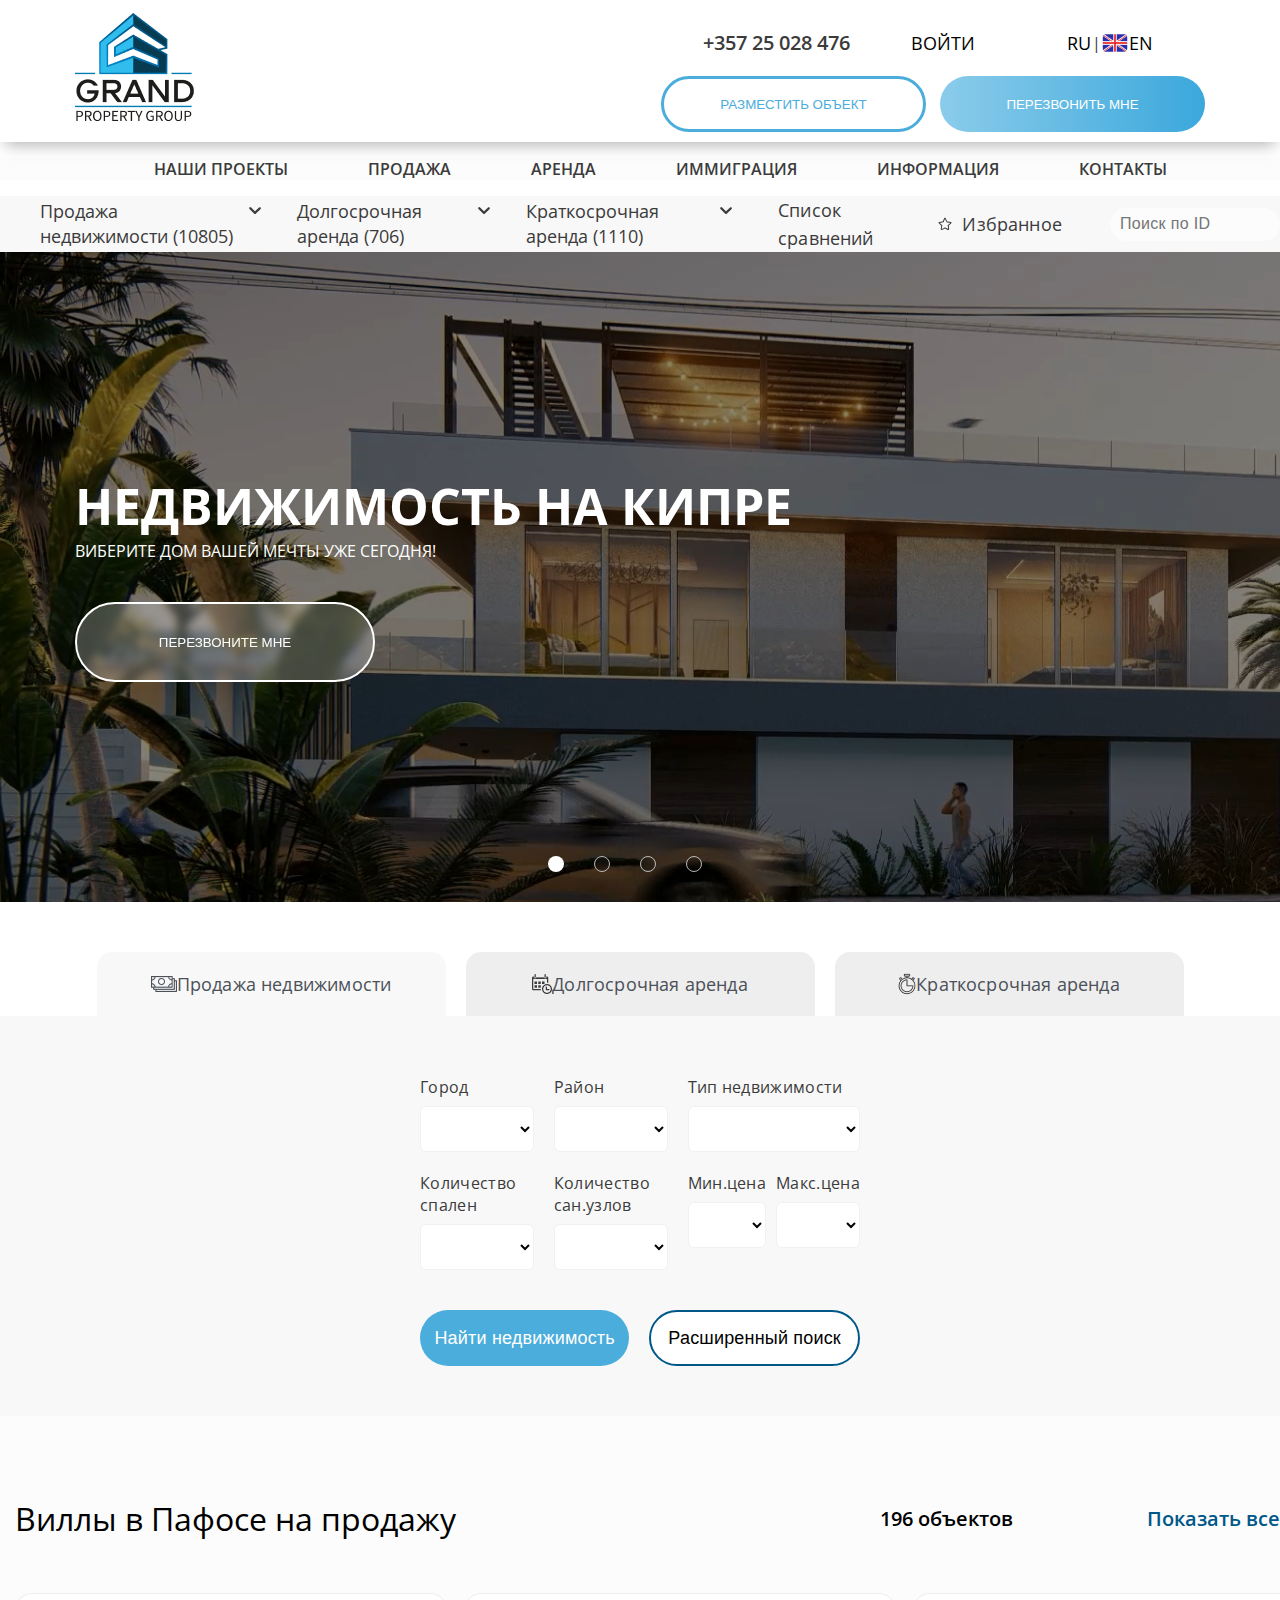
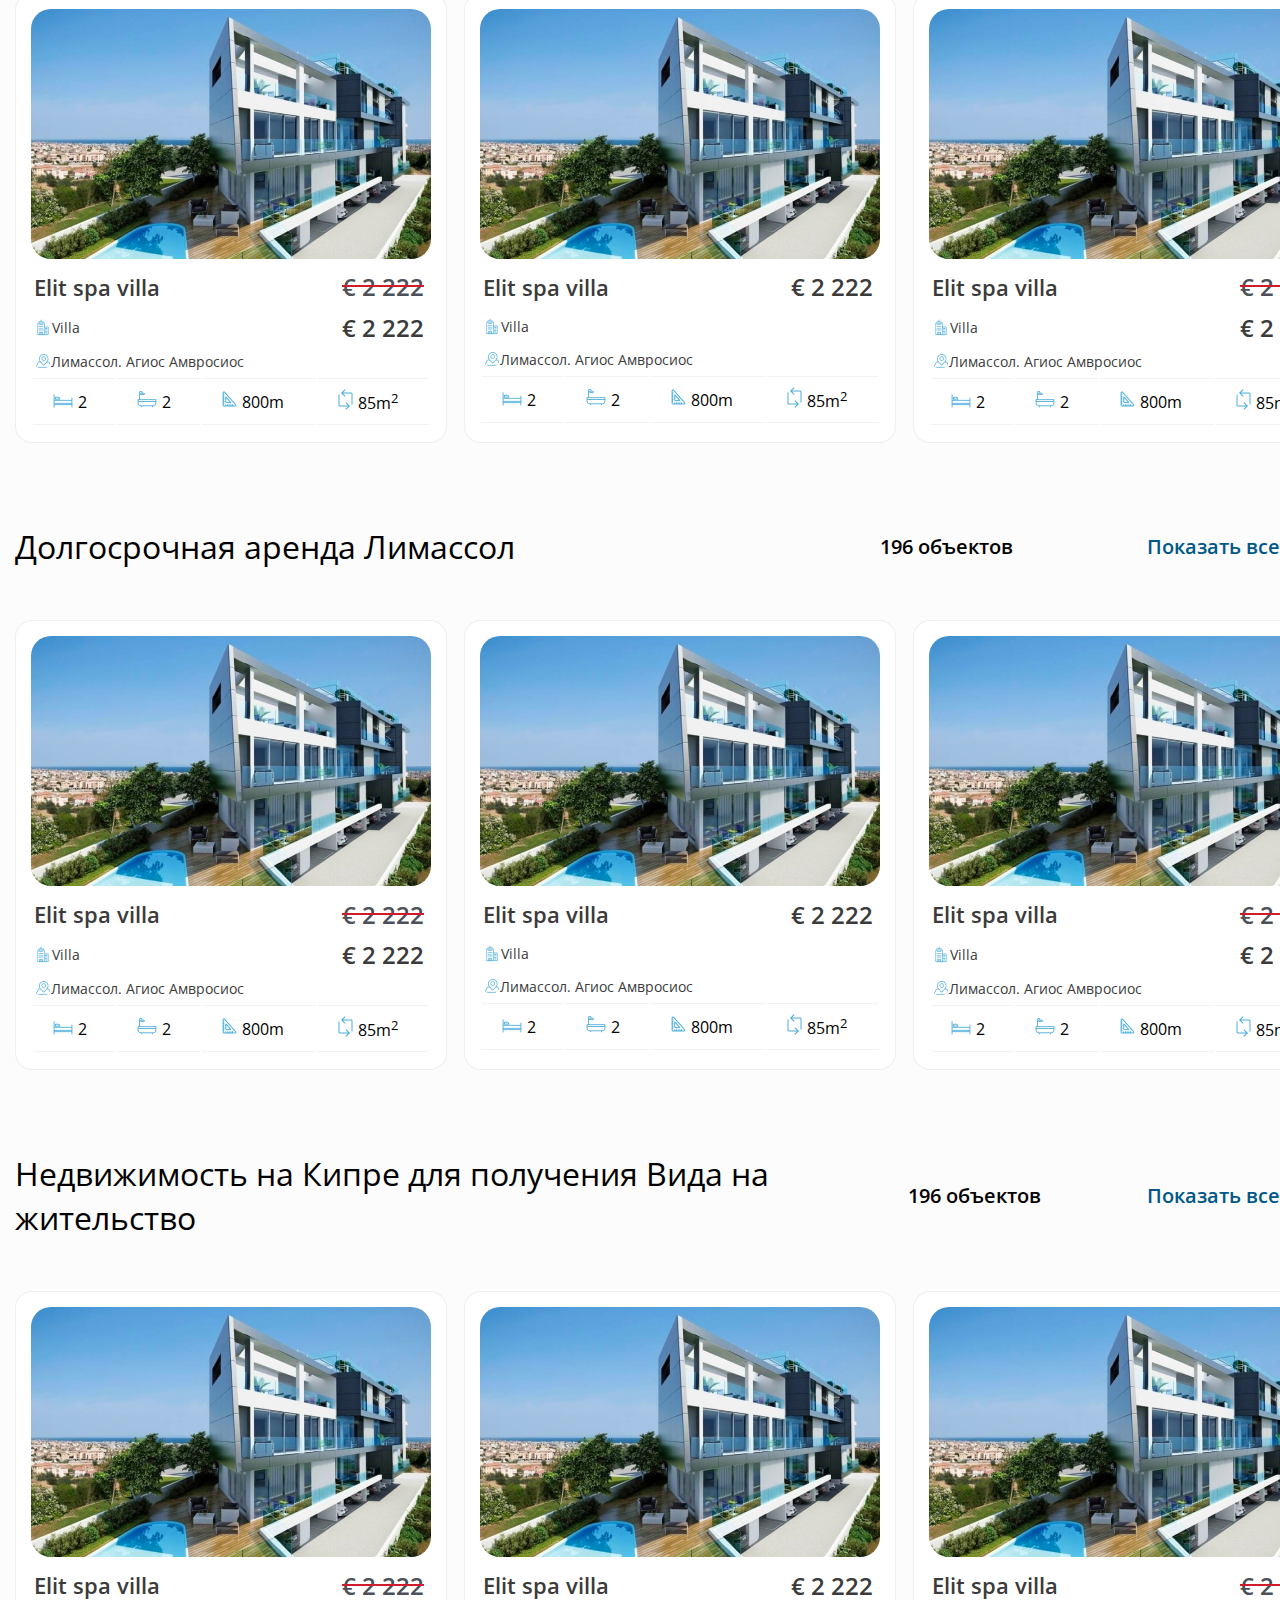
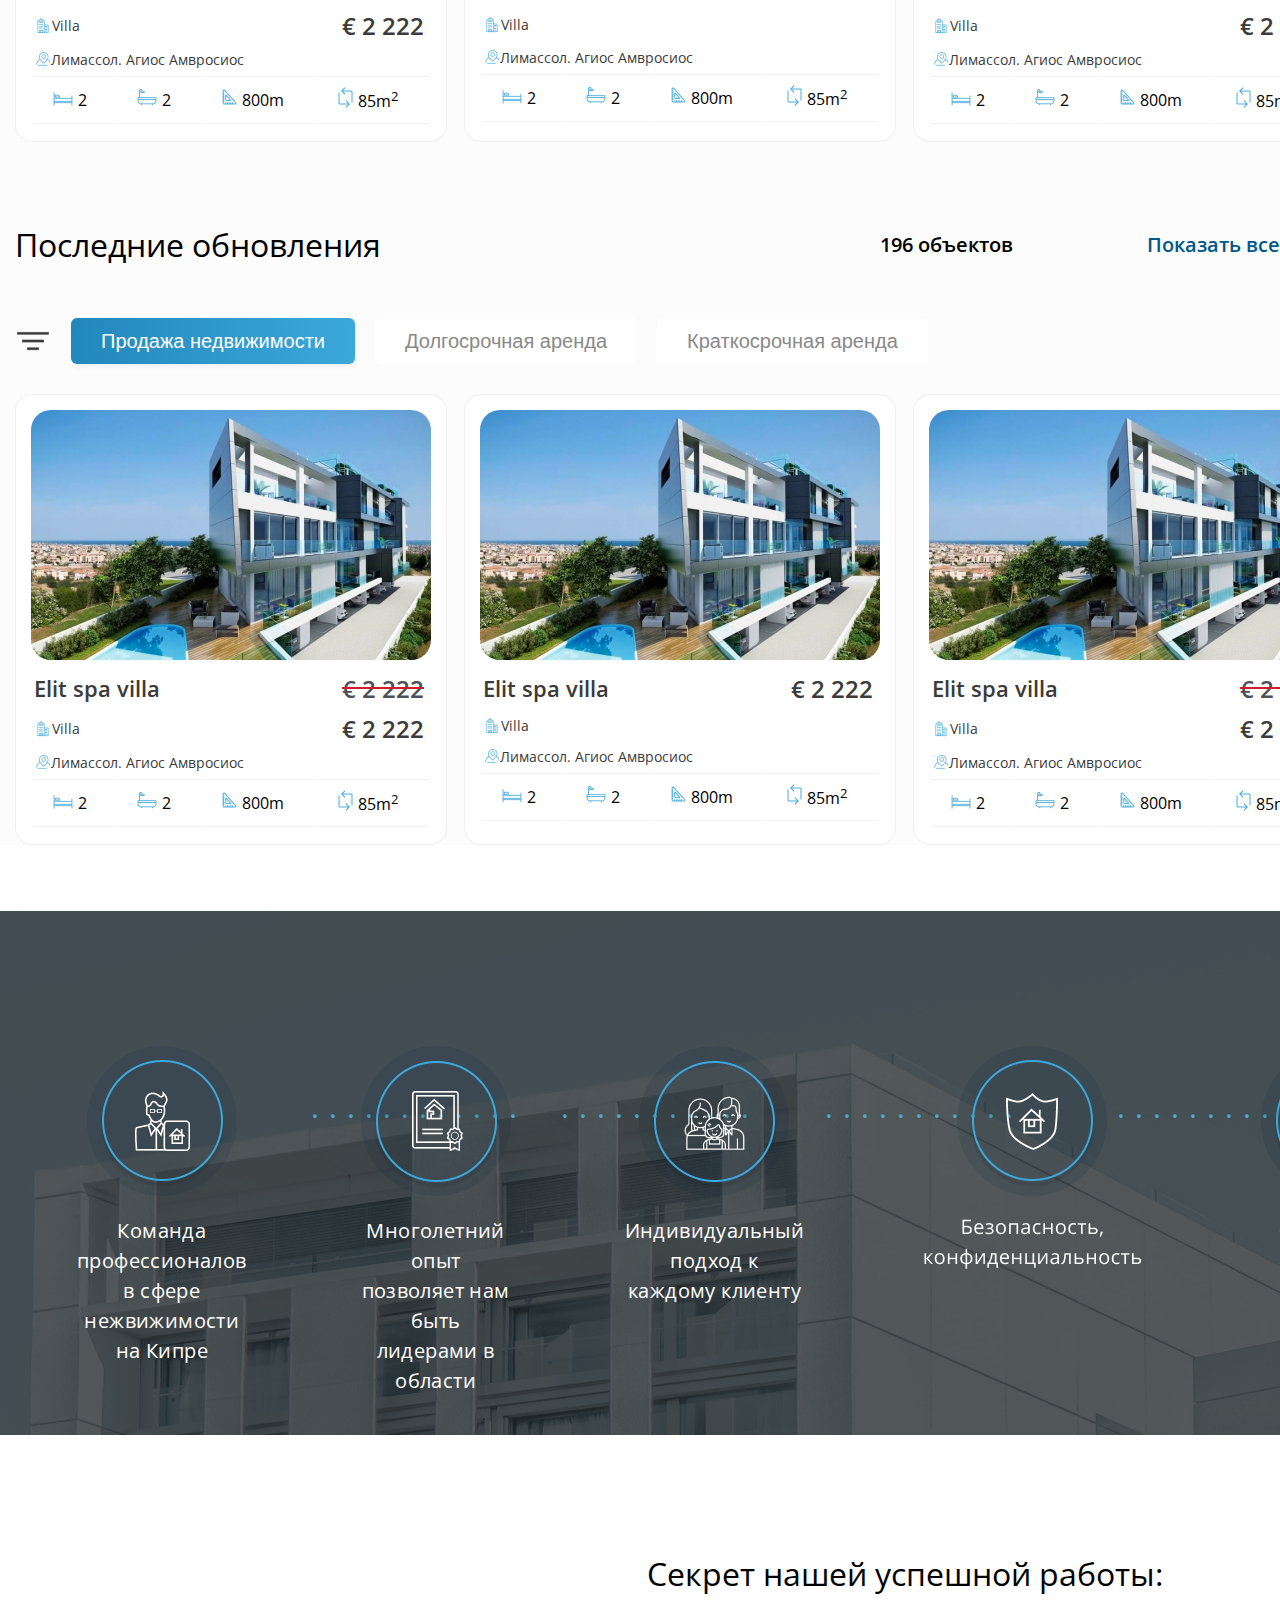
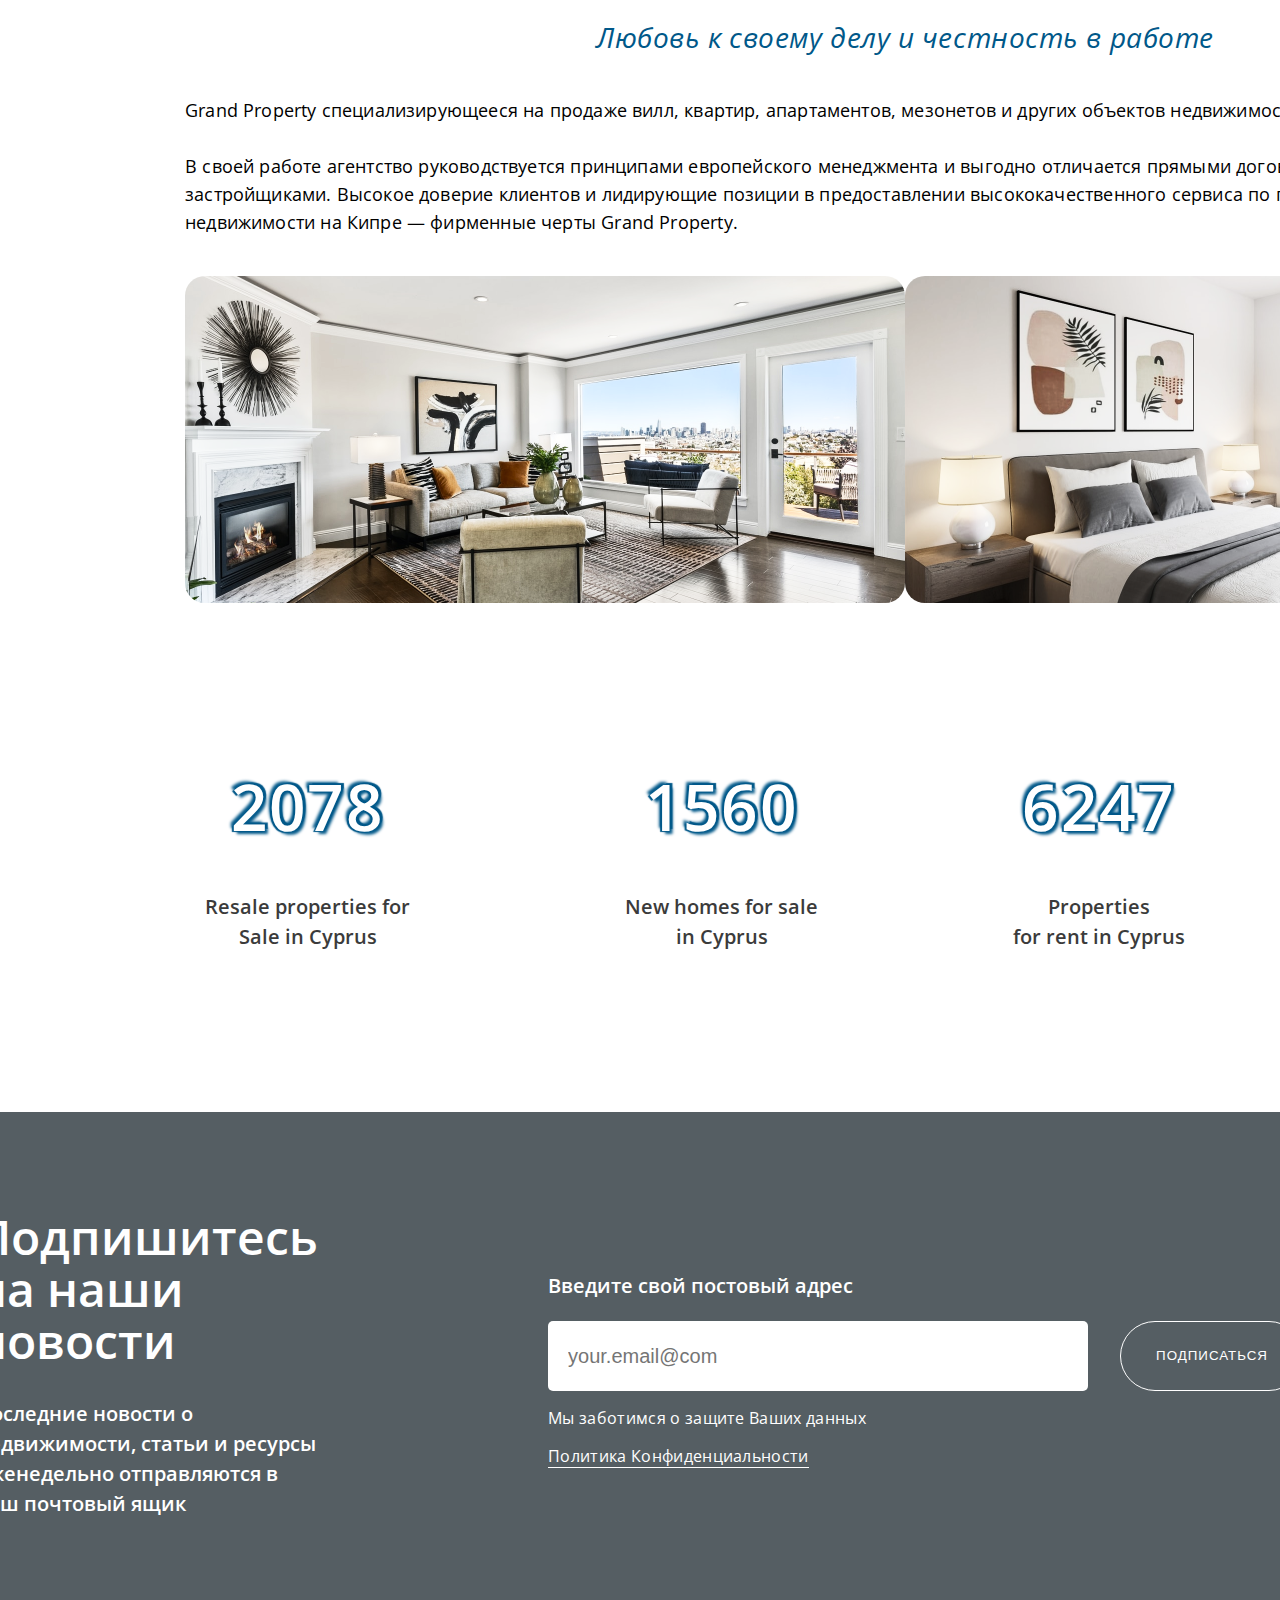
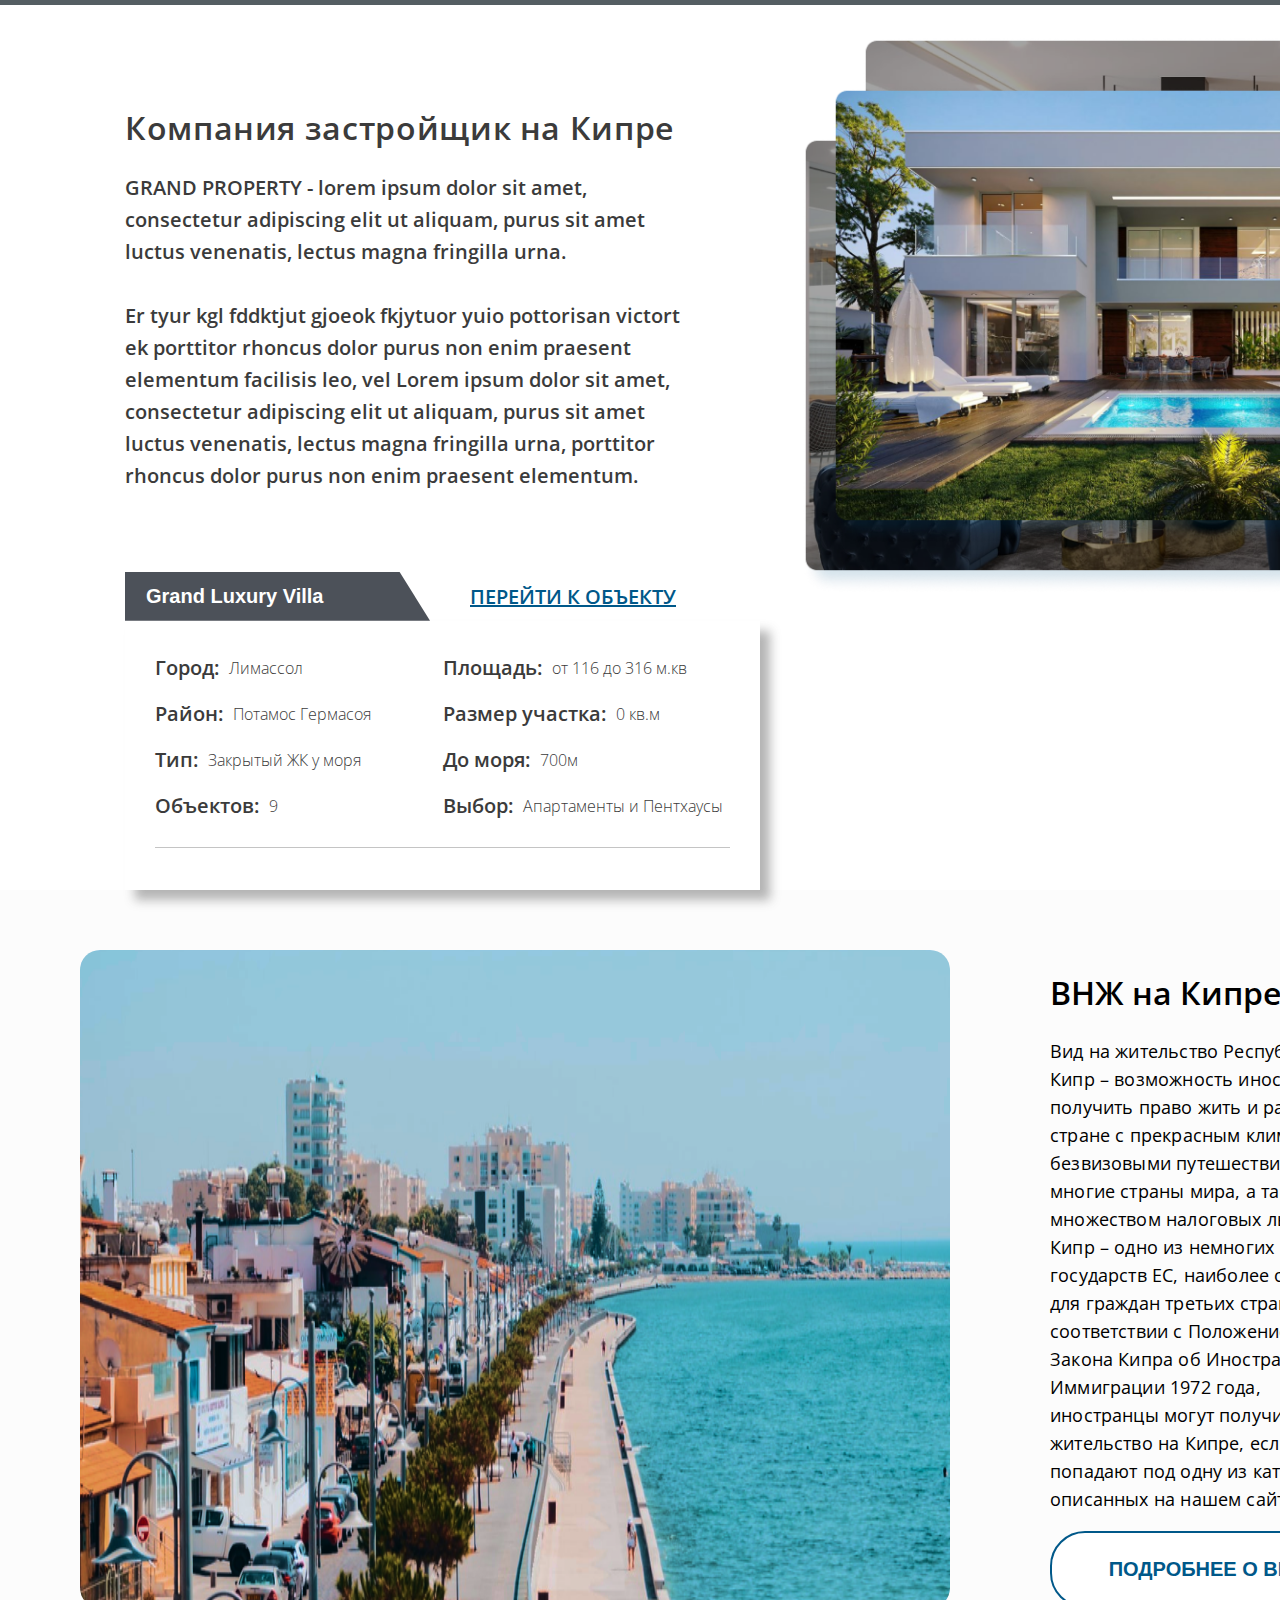
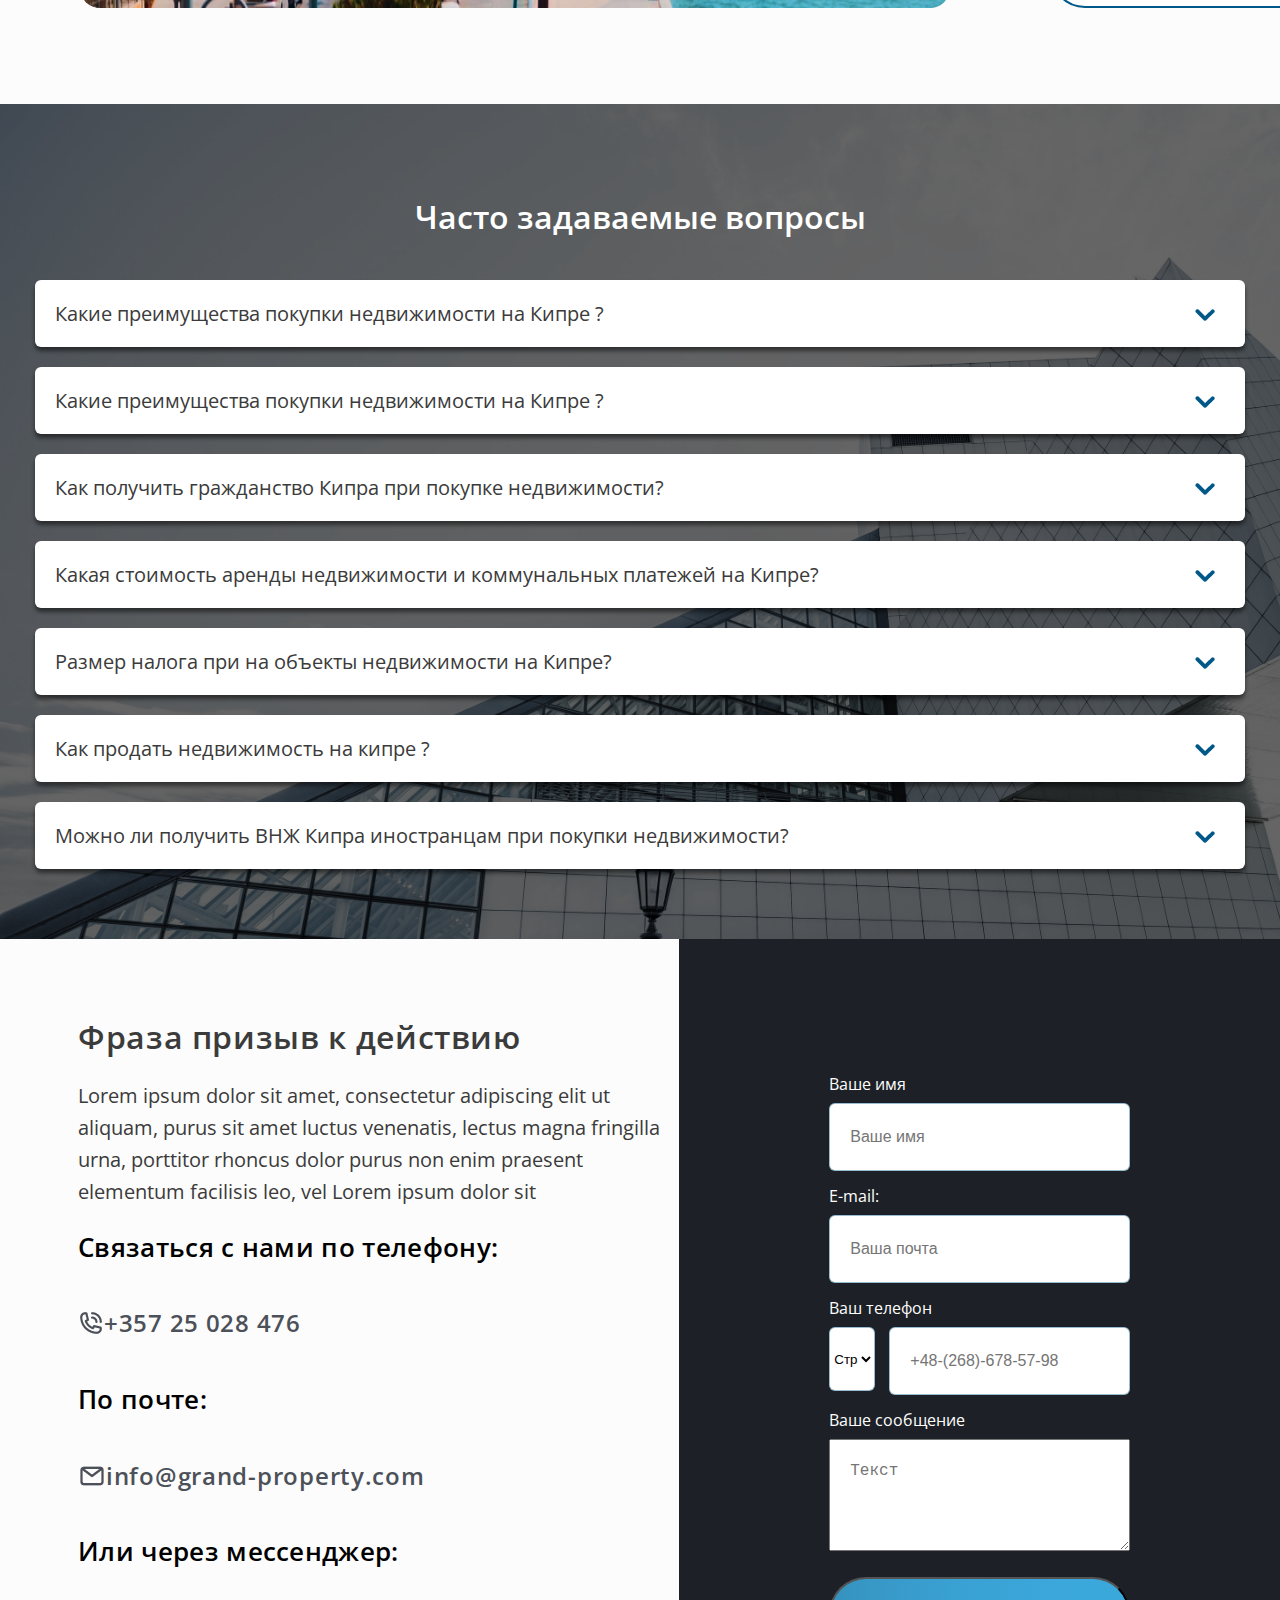
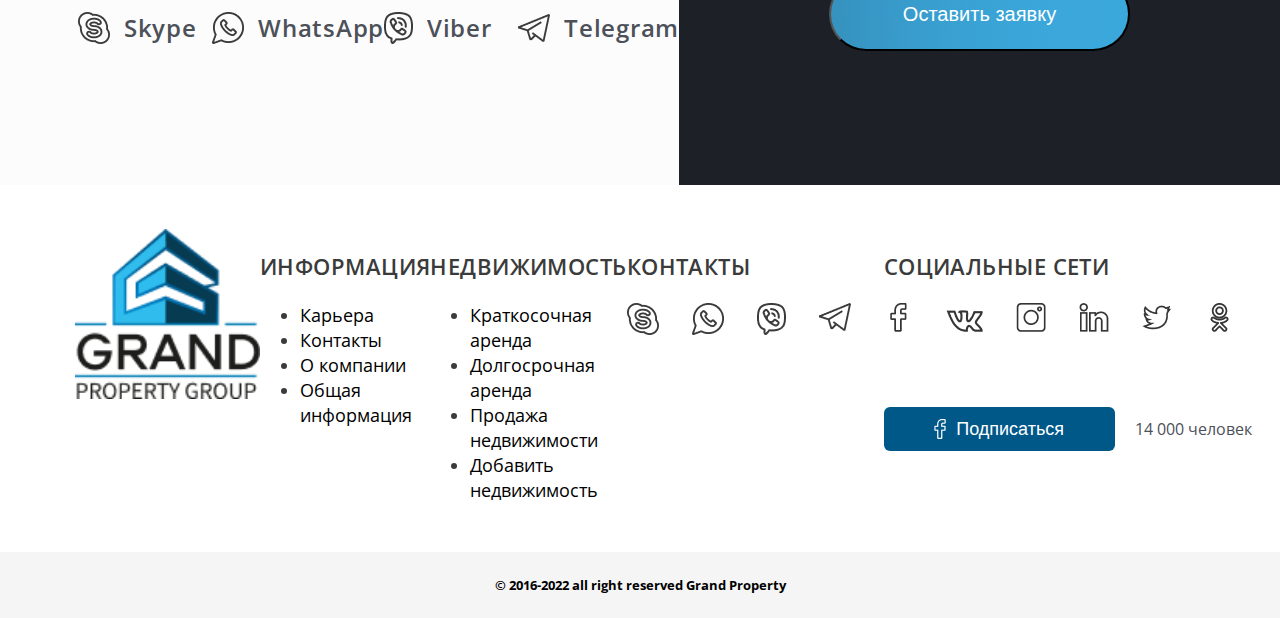
<file: index.html>
<!DOCTYPE html>
<html lang="ru">

<head>
    <meta charset="UTF-8">
    <meta name="viewport"
        content="width=device-width, user-scalable=no, initial-scale=1.0, maximum-scale=1.0, minimum-scale=1.0">
    <meta http-equiv="X-UA-Compatible" content="ie=edge">
    <link rel="stylesheet" href="https://cdnjs.cloudflare.com/ajax/libs/font-awesome/6.1.1/css/all.min.css"
        integrity="sha512-KfkfwYDsLkIlwQp6LFnl8zNdLGxu9YAA1QvwINks4PhcElQSvqcyVLLD9aMhXd13uQjoXtEKNosOWaZqXgel0g=="
        crossorigin="anonymous" referrerpolicy="no-referrer" />
    <link rel="stylesheet" href="./styles/roots.css">
    <link rel="stylesheet" href="./styles/style.css">
    <link rel="stylesheet" href="./media/s.css">
    <link rel="stylesheet" href="./media/xs.css">
    <title>Grand Property Group</title>
    <link rel="shortcut icon" type="image/x-icon" href="./images/1657897973.ico">
</head>

<body>
    <header class="header container">
        <div class="logo">
            <a href="./index.html"><img src="./images/logo.png" alt="Logo"></a>
        </div>
        <div class="header-container ">
            <div class="header-top grid grid-3">
                <div class="flex header-info">
                    <i class="fa-solid fa-phone-volume"></i>
                    <p class="h5-number">+357 25 028 476</p>
                </div>
                <div class="flex header-info">
                    <a href="#"><i class="fa-solid fa-circle-user"></i></a>
                    <a class="h3" href="#">ВОЙТИ</a>
                </div>
                <div class="flex header-info languages">
                    <a class="h3" href="#"><i class="fa-solid fa-poo"></i>RU</a>
                    <p>|</p>
                    <a class="h3" href="#"><img src="./images/England.png" alt="">EN</a>
                </div>
            </div>
            <div class="header-buttons ">
                <button class="btn-header-left btn-md">РАЗМЕСТИТЬ ОБЪЕКТ</button>
                <button class="btn-header-right btn-md">ПЕРЕЗВОНИТЬ МНЕ</button>
            </div>
        </div>

        <button class="media" type="submit" onclick="func()"><img src="./images/menu-media.png" alt="menu"></button>

        <div class="media media-menu media-show">
            <section class="header flex">
                <div class="logo-media">
                    <a href="./index.html"><img src="./images/logo.png" alt="logo-media"></a>
                </div>
                <a href="./index.html"><img src="./images/close.png" alt=""></a>
            </section>
            <section class="main">
                <section class="filter-meida grid gr-2">
                    <div class="flex">
                        <img src="./images/home.png" alt="">
                        <h1 class="filter-media-text">ПМЖ на кипре</h1>
                    </div>
                    <div class="flex">
                        <img src="./images/blue-star.png" alt="">
                        <h1 class="filter-media-text">избранное</h1>
                    </div>
                    <div class="flex">
                        <img src="./images/comparison.png" alt="">
                        <h1 class="filter-media-text">список сравнений</h1>
                    </div>
                    <div class="flex">
                        <img src="./images/search.png" alt="">
                        <h1 class="filter-media-text">поиск по id</h1>
                    </div>
                </section>
                <section class="media-enter">
                    <button type="submit" class="flex"><img src="./images/enter.png" alt="">ВОЙТИ в аккаунт</button>
                </section>
                <section class="list-menu">
                    <ul class="media-map">
                        <li>
                            <p>наши проекты</p>
                        </li>
                        <li>
                            <p>ПРОДАЖА</p>
                        </li>
                        <li>
                            <p>аренда</p>
                        </li>
                        <li>
                            <p>информация</p>
                            <ul>
                                <li>
                                    <p>о компании</p>
                                </li>
                                <li>
                                    <p>новости кипра</p>
                                </li>
                                <li>
                                    <p>блог</p>
                                </li>
                                <li>
                                    <p>жизнь на кипре</p>
                                </li>
                                <li>
                                    <p>стать партнером</p>
                                </li>
                            </ul>
                        </li>
                        <li>
                            <p>КОНТАКТЫ</p>
                        </li>
                    </ul>
                </section>
            </section>
            <section class="footer-menu">
                <div class="footer-menu-top">
                    <button class="flex" type="submit"><img src="./images/phone-call.png" alt="">+357 25 028
                        476</button>
                    <button class="btn-header-right btn-md">ПЕРЕЗВОНИТЬ МНЕ</button>
                </div>
                <div class="footer-settings flex">
                    <div class="flex header-info languages">
                        <a class="h3" href="#"><i class="fa-solid fa-poo"></i>RU</a>
                        <p>|</p>
                        <a class="h3" href="#"><img src="./images/England.png" alt="">EN</a>
                    </div>
                    <button type="submit"><img src="./images/white-phone.png" alt=""></button>
                </div>
                <div class="footer-bottom flex">
                    <h5>© 2016-2022 all right reserved Grand Property</h5>
                </div>
            </section>
        </div>

    </header>
    <main>

        <div class="navigation">
            <nav>
                <ul class="nav flex">
                    <li><a href="#">НАШИ ПРОЕКТЫ</a></li>
                    <li><a href="#">ПРОДАЖА</a></li>
                    <li><a href="#">АРЕНДА</a></li>
                    <li><a href="#">ИММИГРАЦИЯ</a></li>
                    <li><a href="#">ИНФОРМАЦИЯ</a></li>
                    <li><a href="#">КОНТАКТЫ</a></li>
                </ul>
            </nav>
        </div>

        <section class="menu grid gr-3-2">
            <ul class="flex menus">
                <li class="menus-filter">Продажа недвижимости (10805)
                    <ul>
                        <li><a href="#">Some text</a>
                            <ul>
                                <li><a href="#">Some text</a></li>
                                <li><a href="#">Some text</a></li>
                                <li><a href="#">Some text</a></li>
                                <li><a href="#">Some text</a></li>
                                <li><a href="#">Some text</a></li>
                            </ul>
                        </li>
                        <li><a href="#">Some text</a></li>
                        <li><a href="#">Some text</a>
                            <ul>
                                <li><a href="#">Some text</a></li>
                                <li><a href="#">Some text</a></li>
                                <li><a href="#">Some text</a></li>
                                <li><a href="#">Some text</a></li>
                                <li><a href="#">Some text</a></li>
                            </ul>
                        </li>
                        <li><a href="#">Some text</a></li>
                        <li><a href="#">Some text</a></li>
                    </ul>
                </li>
                <li class="menus-filter">Долгосрочная аренда (706)
                    <ul>
                        <li><a href="#">Some text</a>
                            <ul>
                                <li><a href="#">Some text</a></li>
                                <li><a href="#">Some text</a></li>
                                <li><a href="#">Some text</a></li>
                                <li><a href="#">Some text</a></li>
                                <li><a href="#">Some text</a></li>
                            </ul>
                        </li>
                        <li><a href="#">Some text</a></li>
                        <li><a href="#">Some text</a>
                            <ul>
                                <li><a href="#">Some text</a></li>
                                <li><a href="#">Some text</a></li>
                                <li><a href="#">Some text</a></li>
                                <li><a href="#">Some text</a></li>
                                <li><a href="#">Some text</a></li>
                            </ul>
                        </li>
                        <li><a href="#">Some text</a></li>
                        <li><a href="#">Some text</a></li>
                    </ul>
                </li>
                <li class="menus-filter">Краткосрочная аренда (1110)
                    <ul>
                        <li><a href="#">Some text</a>
                            <ul>
                                <li><a href="#">Some text</a></li>
                                <li><a href="#">Some text</a></li>
                                <li><a href="#">Some text</a></li>
                                <li><a href="#">Some text</a></li>
                                <li><a href="#">Some text</a></li>
                            </ul>
                        </li>
                        <li><a href="#">Some text</a></li>
                        <li><a href="#">Some text</a>
                            <ul>
                                <li><a href="#">Some text</a></li>
                                <li><a href="#">Some text</a></li>
                                <li><a href="#">Some text</a>
                                    <ul>
                                        <li><a href="#">Some text</a>
                                            <ul>
                                                <li><a href="#">Some text</a></li>
                                                <li><a href="#">Some text</a></li>
                                                <li><a href="#">Some text</a></li>
                                                <li><a href="#">Some text</a></li>
                                                <li><a href="#">Some text</a></li>
                                            </ul>
                                        </li>
                                        <li><a href="#">Some text</a></li>
                                        <li><a href="#">Some text</a>
                                            <ul>
                                                <li><a href="#">Some text</a></li>
                                                <li><a href="#">Some text</a></li>
                                                <li><a href="#">Some text</a></li>
                                                <li><a href="#">Some text</a></li>
                                                <li><a href="#">Some text</a></li>
                                            </ul>
                                        </li>
                                        <li><a href="#">Some text</a></li>
                                        <li><a href="#">Some text</a></li>
                                    </ul>
                                </li>
                                <li><a href="#">Some text</a></li>
                                <li><a href="#">Some text</a></li>
                            </ul>
                        </li>
                        <li><a href="#">Some text</a></li>
                        <li><a href="#">Some text</a></li>
                    </ul>
                </li>
            </ul>
            <div class="functions flex">
                <i class="fa-solid fa-scale-balanced"></i>
                <h4 class="pd-r-3 h3">Список сравнений</h4>
                <img src="./images/star.png" alt="">
                <h4 class="pd-r-3 h3">Избранное</h4>
                <input class="h4-input" type="text" name="search" placeholder="Поиск по ID">
                <button type="submit"><i class="fa-solid fa-magnifying-glass"></i></button>
            </div>
        </section>

        <section class="presentation flex">
            <div class="text">
                <h1 class="h0 speech">НЕДВИЖИМОСТЬ НА КИПРЕ</h1>
                <h1 class="h0 media">НЕДВИЖИМОСТЬ НА КИПРЕ для жизни <br>и инвестиций</h1>
                <h4 class="speech">ВИБЕРИТЕ ДОМ ВАШЕЙ МЕЧТЫ УЖЕ СЕГОДНЯ!</h4>
                <pre
                    class="media">Широкий выбор объектов для покупки и аренды. Возможность максимально выгодно продать <br>свою недвижимость. <br>Бесплатная консультация специалистов!</pre>
                <button>ПЕРЕЗВОНИТЕ МНЕ</button>
            </div>
            <div class="slider flex">
                <div class="presentation-buttons flex">
                    <button class="slider active"></button>
                    <button class="slider"></button>
                    <button class="slider"></button>
                    <button class="slider"></button>
                </div>
            </div>
        </section>

        <section class="booking">
            <div class="filter flex">
                <div data-tab="filter-menu-1" class="filter-menu flex active-booking">
                    <img src="./images/dollar.png" alt="">
                    <h4 class="filters-text h3 media-active">Продажа недвижимости</h4>
                </div>
                <div data-tab="filter-menu-2" class="filter-menu flex">
                    <img src="./images/calendar.png" alt="">
                    <h4 class="filters-text h3">Долгосрочная аренда</h4>
                </div>
                <div data-tab="filter-menu-3" class="filter-menu flex filter-menu-last">
                    <img src="./images/clock.png" alt="">
                    <h4 class="filters-text h3">Краткосрочная аренда</h4>
                </div>
            </div>

            <div class="filter-content">
                <div class="content grid grid-3">
                    <div class="content-info">
                        <h1 class=" h4-input">Город</h1>
                        <select name="filter-content"></select>
                    </div>
                    <div class=" content-info">
                        <h1 class="h4-input">Район</h1>
                        <select name="filter-content"></select>
                    </div>
                    <div class="content-info">
                        <h1 class="h4-input">Тип недвижимости</h1>
                        <select name="filter-content"></select>
                    </div>
                    <div class="content-info">
                        <h1 class="h4-input">Количество спален</h1>
                        <select name="filter-content"></select>
                    </div>
                    <div class="content-info">
                        <h1 class="h4-input">Количество сан.узлов</h1>
                        <select name="filter-content"></select>
                    </div>
                    <div class="content-last grid gr-2">
                        <div>
                            <h1 class="h4-input">Мин.цена</h1>
                            <select name="filter-content"></select>
                        </div>
                        <div>
                            <h1 class="h4-input">Макс.цена</h1>
                            <select name="filter-content"></select>
                        </div>
                    </div>
                </div>

                <div class="buttons flex">
                    <button class="button-md-2 h3 btn-1"> Найти недвижимость </button>
                    <button class="button-md-2 h3 btn-2"> Расширенный поиск </button>
                </div>
            </div>
        </section>

        <section class="results ">
            <div class="results-container">
                <div class="results-text-flex flex mgt-60">
                    <div class="results-text">
                        <h1 class="h1-filter">Виллы в Пафосе на продажу</h1>
                    </div>
                    <div class="show-all flex results-text-flex">
                        <h3 class="h5-number">196 объектов</h3>
                        <a href="./Pafos-results-1.html" target="_blank" class="btn-show-all h5-number">Показать все <i
                                class="fa-solid fa-angle-right"></i></a>
                    </div>
                </div>
                <div class="result-info-grid grid gr-4">
                    <div class="result-info ">
                        <div class="image">
                            <img src="./images/result.png" alt="photo">
                        </div>
                        <div class="table-info">
                            <table>
                                <thead>
                                    <tr>
                                        <td class="start h2-table " colspan="2">Elit spa villa</td>
                                        <td class="end h2-results" colspan="2"><span class="unik">&euro; 2 222</span>
                                        </td>
                                    </tr>
                                </thead>
                                <tbody>
                                    <tr>
                                        <td class="start h4-card float-l" colspan="2"><img src="./images/villa.png"
                                                alt="">
                                            Villa
                                        </td>
                                        <td class="end h2-results" colspan="2">&euro; 2 222</td>
                                    </tr>
                                    <tr>
                                        <td class="start h4-card float-l" colspan="4"><img src="./images/place.png"
                                                alt="">Лимассол.
                                            Агиос
                                            Амвросиос</td>
                                    </tr>
                                    <tr>
                                        <td class="center float-l "> <img src="./images/bed.png" alt=""> 2</td>
                                        <td class="center float-l "><img src="./images/shower.png" alt="">2</td>
                                        <td class="center float-l "><img src="./images/appartments.png" alt="">800m
                                        </td>
                                        <td class="center float-l "><img src="./images/strelochki.png"
                                                alt="">85m<sup>2</sup>
                                        </td>
                                    </tr>
                                </tbody>
                            </table>
                        </div>
                    </div>
                    <div class="result-info ">
                        <div class="image">
                            <img src="./images/result.png" alt="photo">
                        </div>
                        <div class="table-info">
                            <table>
                                <thead>
                                    <tr>
                                        <td class="start h2-table" colspan="2">Elit spa villa</td>
                                        <td class="end h2-results" colspan="2">&euro; 2 222</td>
                                    </tr>
                                </thead>
                                <tbody>
                                    <tr>
                                        <td class="start h4-card float-l large" colspan="4"><img
                                                src="./images/villa.png" alt="">Villa</td>
                                    </tr>
                                    <tr>
                                        <td class="start h4-card float-l" colspan="4"><img src="./images/place.png"
                                                alt="">Лимассол.
                                            Агиос
                                            Амвросиос</td>
                                    </tr>
                                    <tr class="border">
                                        <td class="center float-l"> <img src="./images/bed.png" alt=""> 2</td>
                                        <td class="center float-l"><img src="./images/shower.png" alt="">2</td>
                                        <td class="center float-l"><img src="./images/appartments.png" alt="">800m</td>
                                        <td class="center float-l"><img src="./images/strelochki.png"
                                                alt="">85m<sup>2</sup>
                                        </td>
                                    </tr>
                                </tbody>
                            </table>
                        </div>
                    </div>
                    <div class="result-info">
                        <div class="image">
                            <img src="./images/result.png" alt="photo">
                        </div>
                        <div class="table-info">
                            <table>
                                <thead>
                                    <tr class="sale">
                                        <td class="start h2-table" colspan="2">Elit spa villa</td>
                                        <td class="end sale h2-results" colspan="2"><span class="unik">&euro; 2
                                                222</span></td>
                                    </tr>
                                </thead>
                                <tbody>
                                    <tr>
                                        <td class="start h4-card float-l" colspan="2"><img src="./images/villa.png"
                                                alt="">
                                            Villa
                                        </td>
                                        <td class="end h2-results" colspan="2">&euro; 2 222</td>
                                    </tr>
                                    <tr>
                                        <td class="start h4-card float-l" colspan="4"><img src="./images/place.png"
                                                alt="">Лимассол.
                                            Агиос
                                            Амвросиос</td>
                                    </tr>
                                    <tr class="border">
                                        <td class="center float-l"> <img src="./images/bed.png" alt=""> 2</td>
                                        <td class="center float-l"><img src="./images/shower.png" alt="">2</td>
                                        <td class="center float-l"><img src="./images/appartments.png" alt="">800m</td>
                                        <td class="center float-l"><img src="./images/strelochki.png"
                                                alt="">85m<sup>2</sup>
                                        </td>
                                    </tr>
                                </tbody>
                            </table>
                        </div>
                    </div>
                    <div class="result-info">
                        <div class="image">
                            <img src="./images/result.png" alt="photo">
                        </div>
                        <div class="table-info">
                            <table>
                                <thead>
                                    <tr>
                                        <td class="start h2-table" colspan="2">Elit spa villa</td>
                                        <td class="end h2-results" colspan="2">&euro; 2 222</td>
                                    </tr>
                                </thead>
                                <tbody>
                                    <tr>
                                        <td class="start h4-card float-l large" colspan="4"><img
                                                src="./images/villa.png" alt="">
                                            Villa
                                        </td>
                                    </tr>
                                    <tr>
                                        <td class="start h4-card float-l" colspan="4"><img src="./images/place.png"
                                                alt="">Лимассол.
                                            Агиос
                                            Амвросиос</td>
                                    </tr>
                                    <tr class="border">
                                        <td class="center float-l"> <img src="./images/bed.png" alt="">2</td>
                                        <td class="center float-l"><img src="./images/shower.png" alt="">2</td>
                                        <td class="center float-l"><img src="./images/appartments.png" alt="">800m</td>
                                        <td class="center float-l"><img src="./images/strelochki.png"
                                                alt="">85m<sup>2</sup>
                                        </td>
                                    </tr>
                                </tbody>
                            </table>
                        </div>
                    </div>
                </div>

                <div class="buttons-media media">
                    <button class="left-radio"><i class="fa-solid fa-angle-left"></i></button>
                    <div class="radio active-radio"></div>
                    <div class="radio"></div>
                    <div class="radio"></div>
                    <div class="radio"></div>
                    <button class="right-radio"><i class="fa-solid fa-angle-right"></i></button>
                </div>

                <div class="results-text-flex flex mgt-60">
                    <div class="results-text">
                        <h1 class="h1-filter">Долгосрочная аренда Лимассол</h1>
                    </div>
                    <div class="show-all flex results-text-flex">
                        <h3 class="h5-number">196 объектов</h3>
                        <a href="./Long-Rental-results-1.html" target="_blank" class="btn-show-all h5-number">Показать
                            все <i class="fa-solid fa-angle-right"></i></a>
                    </div>
                </div>
                <div class="result-info-grid grid gr-4">
                    <div class="result-info ">
                        <div class="image">
                            <img src="./images/result.png" alt="photo">
                        </div>
                        <div class="table-info">
                            <table>
                                <thead>
                                    <tr>
                                        <td class="start h2-table " colspan="2">Elit spa villa</td>
                                        <td class="end h2-results" colspan="2"><span class="unik">&euro; 2 222</span>
                                        </td>
                                    </tr>
                                </thead>
                                <tbody>
                                    <tr>
                                        <td class="start h4-card float-l" colspan="2"><img src="./images/villa.png"
                                                alt="">
                                            Villa
                                        </td>
                                        <td class="end h2-results" colspan="2">&euro; 2 222</td>
                                    </tr>
                                    <tr>
                                        <td class="start h4-card float-l" colspan="4"><img src="./images/place.png"
                                                alt="">Лимассол.
                                            Агиос
                                            Амвросиос</td>
                                    </tr>
                                    <tr>
                                        <td class="center float-l "> <img src="./images/bed.png" alt=""> 2</td>
                                        <td class="center float-l "><img src="./images/shower.png" alt="">2</td>
                                        <td class="center float-l "><img src="./images/appartments.png" alt="">800m
                                        </td>
                                        <td class="center float-l "><img src="./images/strelochki.png"
                                                alt="">85m<sup>2</sup>
                                        </td>
                                    </tr>
                                </tbody>
                            </table>
                        </div>
                    </div>
                    <div class="result-info">
                        <div class="image">
                            <img src="./images/result.png" alt="photo">
                        </div>
                        <div class="table-info">
                            <table>
                                <thead>
                                    <tr>
                                        <td class="start h2-table" colspan="2">Elit spa villa</td>
                                        <td class="end h2-results" colspan="2">&euro; 2 222</td>
                                    </tr>
                                </thead>
                                <tbody>
                                    <tr>
                                        <td class="start h4-card float-l large" colspan="4"><img
                                                src="./images/villa.png" alt="">Villa</td>
                                    </tr>
                                    <tr>
                                        <td class="start h4-card float-l" colspan="4"><img src="./images/place.png"
                                                alt="">Лимассол.
                                            Агиос
                                            Амвросиос</td>
                                    </tr>
                                    <tr class="border">
                                        <td class="center float-l"> <img src="./images/bed.png" alt=""> 2</td>
                                        <td class="center float-l"><img src="./images/shower.png" alt="">2</td>
                                        <td class="center float-l"><img src="./images/appartments.png" alt="">800m</td>
                                        <td class="center float-l"><img src="./images/strelochki.png"
                                                alt="">85m<sup>2</sup>
                                        </td>
                                    </tr>
                                </tbody>
                            </table>
                        </div>
                    </div>
                    <div class="result-info">
                        <div class="image">
                            <img src="./images/result.png" alt="photo">
                        </div>
                        <div class="table-info">
                            <table>
                                <thead>
                                    <tr class="sale">
                                        <td class="start h2-table" colspan="2">Elit spa villa</td>
                                        <td class="end sale h2-results" colspan="2"><span class="unik">&euro; 2
                                                222</span></td>
                                    </tr>
                                </thead>
                                <tbody>
                                    <tr>
                                        <td class="start h4-card float-l" colspan="2"><img src="./images/villa.png"
                                                alt="">
                                            Villa
                                        </td>
                                        <td class="end h2-results" colspan="2">&euro; 2 222</td>
                                    </tr>
                                    <tr>
                                        <td class="start h4-card float-l" colspan="4"><img src="./images/place.png"
                                                alt="">Лимассол.
                                            Агиос
                                            Амвросиос</td>
                                    </tr>
                                    <tr class="border">
                                        <td class="center float-l"> <img src="./images/bed.png" alt=""> 2</td>
                                        <td class="center float-l"><img src="./images/shower.png" alt="">2</td>
                                        <td class="center float-l"><img src="./images/appartments.png" alt="">800m</td>
                                        <td class="center float-l"><img src="./images/strelochki.png"
                                                alt="">85m<sup>2</sup>
                                        </td>
                                    </tr>
                                </tbody>
                            </table>
                        </div>
                    </div>
                    <div class="result-info">
                        <div class="image">
                            <img src="./images/result.png" alt="photo">
                        </div>
                        <div class="table-info">
                            <table>
                                <thead>
                                    <tr>
                                        <td class="start h2-table" colspan="2">Elit spa villa</td>
                                        <td class="end h2-results" colspan="2">&euro; 2 222</td>
                                    </tr>
                                </thead>
                                <tbody>
                                    <tr>
                                        <td class="start h4-card float-l large" colspan="4"><img
                                                src="./images/villa.png" alt="">
                                            Villa
                                        </td>
                                    </tr>
                                    <tr>
                                        <td class="start h4-card float-l" colspan="4"><img src="./images/place.png"
                                                alt="">Лимассол.
                                            Агиос
                                            Амвросиос</td>
                                    </tr>
                                    <tr class="border">
                                        <td class="center float-l"> <img src="./images/bed.png" alt=""> 2</td>
                                        <td class="center float-l"><img src="./images/shower.png" alt="">2</td>
                                        <td class="center float-l"><img src="./images/appartments.png" alt="">800m</td>
                                        <td class="center float-l"><img src="./images/strelochki.png"
                                                alt="">85m<sup>2</sup>
                                        </td>
                                    </tr>
                                </tbody>
                            </table>
                        </div>
                    </div>
                </div>

                <div class="buttons-media media">
                    <button class="left-radio"><i class="fa-solid fa-angle-left"></i></button>
                    <div class="radio active-radio"></div>
                    <div class="radio"></div>
                    <div class="radio"></div>
                    <div class="radio"></div>
                    <button class="right-radio"><i class="fa-solid fa-angle-right"></i></button>
                </div>

                <div class="results-text-flex flex mgt-60">
                    <div class="results-text">
                        <h1 class="h1-filter">Недвижимость на Кипре для получения Вида на жительство</h1>
                    </div>
                    <div class="show-all flex results-text-flex">
                        <h3 class="h5-number">196 объектов</h3>
                        <a href="./Property-results-1.html" target="_blank" class="btn-show-all h5-number">Показать все
                            <i class="fa-solid fa-angle-right"></i></a>
                    </div>
                </div>
                <div class="result-info-grid grid gr-4">
                    <div class="result-info ">
                        <div class="image">
                            <img src="./images/result.png" alt="photo">
                        </div>
                        <div class="table-info">
                            <table>
                                <thead>
                                    <tr>
                                        <td class="start h2-table " colspan="2">Elit spa villa</td>
                                        <td class="end h2-results" colspan="2"><span class="unik">&euro; 2 222</span>
                                        </td>
                                    </tr>
                                </thead>
                                <tbody>
                                    <tr>
                                        <td class="start h4-card float-l" colspan="2"><img src="./images/villa.png"
                                                alt="">
                                            Villa
                                        </td>
                                        <td class="end h2-results" colspan="2">&euro; 2 222</td>
                                    </tr>
                                    <tr>
                                        <td class="start h4-card float-l" colspan="4"><img src="./images/place.png"
                                                alt="">Лимассол.
                                            Агиос
                                            Амвросиос</td>
                                    </tr>
                                    <tr>
                                        <td class="center float-l "> <img src="./images/bed.png" alt=""> 2</td>
                                        <td class="center float-l "><img src="./images/shower.png" alt="">2</td>
                                        <td class="center float-l "><img src="./images/appartments.png" alt="">800m
                                        </td>
                                        <td class="center float-l "><img src="./images/strelochki.png"
                                                alt="">85m<sup>2</sup>
                                        </td>
                                    </tr>
                                </tbody>
                            </table>
                        </div>
                    </div>
                    <div class="result-info ">
                        <div class="image">
                            <img src="./images/result.png" alt="photo">
                        </div>
                        <div class="table-info">
                            <table>
                                <thead>
                                    <tr>
                                        <td class="start h2-table" colspan="2">Elit spa villa</td>
                                        <td class="end h2-results" colspan="2">&euro; 2 222</td>
                                    </tr>
                                </thead>
                                <tbody>
                                    <tr>
                                        <td class="start h4-card float-l large" colspan="4"><img
                                                src="./images/villa.png" alt="">Villa</td>
                                    </tr>
                                    <tr>
                                        <td class="start h4-card float-l" colspan="4"><img src="./images/place.png"
                                                alt="">Лимассол.
                                            Агиос
                                            Амвросиос</td>
                                    </tr>
                                    <tr class="border">
                                        <td class="center float-l"> <img src="./images/bed.png" alt=""> 2</td>
                                        <td class="center float-l"><img src="./images/shower.png" alt="">2</td>
                                        <td class="center float-l"><img src="./images/appartments.png" alt="">800m</td>
                                        <td class="center float-l"><img src="./images/strelochki.png"
                                                alt="">85m<sup>2</sup>
                                        </td>
                                    </tr>
                                </tbody>
                            </table>
                        </div>
                    </div>
                    <div class="result-info">
                        <div class="image">
                            <img src="./images/result.png" alt="photo">
                        </div>
                        <div class="table-info">
                            <table>
                                <thead>
                                    <tr class="sale">
                                        <td class="start h2-table" colspan="2">Elit spa villa</td>
                                        <td class="end sale h2-results" colspan="2"><span class="unik">&euro; 2
                                                222</span></td>
                                    </tr>
                                </thead>
                                <tbody>
                                    <tr>
                                        <td class="start h4-card float-l" colspan="2"><img src="./images/villa.png"
                                                alt="">
                                            Villa
                                        </td>
                                        <td class="end h2-results" colspan="2">&euro; 2 222</td>
                                    </tr>
                                    <tr>
                                        <td class="start h4-card float-l" colspan="4"><img src="./images/place.png"
                                                alt="">Лимассол.
                                            Агиос
                                            Амвросиос</td>
                                    </tr>
                                    <tr class="border">
                                        <td class="center float-l"> <img src="./images/bed.png" alt=""> 2</td>
                                        <td class="center float-l"><img src="./images/shower.png" alt="">2</td>
                                        <td class="center float-l"><img src="./images/appartments.png" alt="">800m</td>
                                        <td class="center float-l"><img src="./images/strelochki.png"
                                                alt="">85m<sup>2</sup>
                                        </td>
                                    </tr>
                                </tbody>
                            </table>
                        </div>
                    </div>
                    <div class="result-info">
                        <div class="image">
                            <img src="./images/result.png" alt="photo">
                        </div>
                        <div class="table-info">
                            <table>
                                <thead>
                                    <tr>
                                        <td class="start h2-table" colspan="2">Elit spa villa</td>
                                        <td class="end h2-results" colspan="2">&euro; 2 222</td>
                                    </tr>
                                </thead>
                                <tbody>
                                    <tr>
                                        <td class="start h4-card float-l large" colspan="4"><img
                                                src="./images/villa.png" alt="">
                                            Villa
                                        </td>
                                    </tr>
                                    <tr>
                                        <td class="start h4-card float-l" colspan="4"><img src="./images/place.png"
                                                alt="">Лимассол.
                                            Агиос
                                            Амвросиос</td>
                                    </tr>
                                    <tr class="border">
                                        <td class="center float-l"> <img src="./images/bed.png" alt=""> 2</td>
                                        <td class="center float-l"><img src="./images/shower.png" alt="">2</td>
                                        <td class="center float-l"><img src="./images/appartments.png" alt="">800m</td>
                                        <td class="center float-l"><img src="./images/strelochki.png"
                                                alt="">85m<sup>2</sup>
                                        </td>
                                    </tr>
                                </tbody>
                            </table>
                        </div>
                    </div>
                </div>

                <div class="buttons-media media">
                    <button class="left-radio"><i class="fa-solid fa-angle-left"></i></button>
                    <div class="radio active-radio"></div>
                    <div class="radio"></div>
                    <div class="radio"></div>
                    <div class="radio"></div>
                    <button class="right-radio"><i class="fa-solid fa-angle-right"></i></button>
                </div>

                <div class="results-text-flex flex mgt-60">
                    <div class="results-text">
                        <h1 class="h1-filter">Последние обновления</h1>
                    </div>
                    <div class="show-all flex results-text-flex">
                        <h3 class="h5-number">196 объектов</h3>
                        <a href="./Latest-results-1.html" target="_blank" class="btn-show-all h5-number">Показать все <i
                                class="fa-solid fa-angle-right"></i></a>
                    </div>
                </div>
                <div class="results-buttons-filter flex">
                    <div class="flex">
                        <img src="./images/filter.png" alt="filter-image">
                        <button class="last-refresh active-refresh h5-buttons">Продажа недвижимости</button>
                    </div>
                    <button class="last-refresh h5-buttons second-refresh">Долгосрочная аренда</button>
                    <button class="last-refresh h5-buttons third-refresh">Краткосрочная аренда</button>
                </div>
                <div class="result-info-grid grid gr-4">
                    <div class="result-info ">
                        <div class="image">
                            <img src="./images/result.png" alt="photo">
                        </div>
                        <div class="table-info">
                            <table>
                                <thead>
                                    <tr>
                                        <td class="start h2-table " colspan="2">Elit spa villa</td>
                                        <td class="end h2-results" colspan="2"><span class="unik">&euro; 2 222</span>
                                        </td>
                                    </tr>
                                </thead>
                                <tbody>
                                    <tr>
                                        <td class="start h4-card float-l" colspan="2"><img src="./images/villa.png"
                                                alt="">
                                            Villa
                                        </td>
                                        <td class="end h2-results" colspan="2">&euro; 2 222</td>
                                    </tr>
                                    <tr>
                                        <td class="start h4-card float-l" colspan="4"><img src="./images/place.png"
                                                alt="">Лимассол.
                                            Агиос
                                            Амвросиос</td>
                                    </tr>
                                    <tr>
                                        <td class="center float-l "> <img src="./images/bed.png" alt=""> 2</td>
                                        <td class="center float-l "><img src="./images/shower.png" alt="">2</td>
                                        <td class="center float-l "><img src="./images/appartments.png" alt="">800m
                                        </td>
                                        <td class="center float-l "><img src="./images/strelochki.png"
                                                alt="">85m<sup>2</sup>
                                        </td>
                                    </tr>
                                </tbody>
                            </table>
                        </div>
                    </div>
                    <div class="result-info">
                        <div class="image">
                            <img src="./images/result.png" alt="photo">
                        </div>
                        <div class="table-info">
                            <table>
                                <thead>
                                    <tr>
                                        <td class="start h2-table" colspan="2">Elit spa villa</td>
                                        <td class="end h2-results" colspan="2">&euro; 2 222</td>
                                    </tr>
                                </thead>
                                <tbody>
                                    <tr>
                                        <td class="start h4-card float-l" colspan="4"><img src="./images/villa.png"
                                                alt="">Villa</td>
                                    </tr>
                                    <tr>
                                        <td class="start h4-card float-l" colspan="4"><img src="./images/place.png"
                                                alt="">Лимассол.
                                            Агиос
                                            Амвросиос</td>
                                    </tr>
                                    <tr class="border">
                                        <td class="center float-l"> <img src="./images/bed.png" alt=""> 2</td>
                                        <td class="center float-l"><img src="./images/shower.png" alt="">2</td>
                                        <td class="center float-l"><img src="./images/appartments.png" alt="">800m</td>
                                        <td class="center float-l"><img src="./images/strelochki.png"
                                                alt="">85m<sup>2</sup>
                                        </td>
                                    </tr>
                                </tbody>
                            </table>
                        </div>
                    </div>
                    <div class="result-info">
                        <div class="image">
                            <img src="./images/result.png" alt="photo">
                        </div>
                        <div class="table-info">
                            <table>
                                <thead>
                                    <tr class="sale">
                                        <td class="start h2-table" colspan="2">Elit spa villa</td>
                                        <td class="end sale h2-results" colspan="2"><span class="unik">&euro; 2
                                                222</span></td>
                                    </tr>
                                </thead>
                                <tbody>
                                    <tr>
                                        <td class="start h4-card float-l" colspan="2"><img src="./images/villa.png"
                                                alt="">
                                            Villa
                                        </td>
                                        <td class="end h2-results" colspan="2">&euro; 2 222</td>
                                    </tr>
                                    <tr>
                                        <td class="start h4-card float-l" colspan="4"><img src="./images/place.png"
                                                alt="">Лимассол.
                                            Агиос
                                            Амвросиос</td>
                                    </tr>
                                    <tr class="border">
                                        <td class="center float-l"> <img src="./images/bed.png" alt=""> 2</td>
                                        <td class="center float-l"><img src="./images/shower.png" alt="">2</td>
                                        <td class="center float-l"><img src="./images/appartments.png" alt="">800m</td>
                                        <td class="center float-l"><img src="./images/strelochki.png"
                                                alt="">85m<sup>2</sup>
                                        </td>
                                    </tr>
                                </tbody>
                            </table>
                        </div>
                    </div>
                    <div class="result-info">
                        <div class="image">
                            <img src="./images/result.png" alt="photo">
                        </div>
                        <div class="table-info">
                            <table>
                                <thead>
                                    <tr>
                                        <td class="start h2-table" colspan="2">Elit spa villa</td>
                                        <td class="end h2-results" colspan="2">&euro; 2 222</td>
                                    </tr>
                                </thead>
                                <tbody>
                                    <tr>
                                        <td class="start h4-card float-l" colspan="4"><img src="./images/villa.png"
                                                alt="">
                                            Villa
                                        </td>
                                    </tr>
                                    <tr>
                                        <td class="start h4-card float-l" colspan="4"><img src="./images/place.png"
                                                alt="">Лимассол.
                                            Агиос
                                            Амвросиос</td>
                                    </tr>
                                    <tr class="border">
                                        <td class="center float-l"> <img src="./images/bed.png" alt=""> 2</td>
                                        <td class="center float-l"><img src="./images/shower.png" alt="">2</td>
                                        <td class="center float-l"><img src="./images/appartments.png" alt="">800m</td>
                                        <td class="center float-l"><img src="./images/strelochki.png"
                                                alt="">85m<sup>2</sup>
                                        </td>
                                    </tr>
                                </tbody>
                            </table>
                        </div>
                    </div>
                </div>

                <div class="buttons-media media last-component-buttons">
                    <button class="left-radio"><i class="fa-solid fa-angle-left"></i></button>
                    <div class="radio active-radio"></div>
                    <div class="radio"></div>
                    <div class="radio"></div>
                    <div class="radio"></div>
                    <button class="right-radio"><i class="fa-solid fa-angle-right"></i></button>
                </div>


            </div>
        </section>

        <section class="advantege flex">
            <div class="advantege-strategy grid gr-5 speech">
                <div class="advantege-strategy-image speech first-item">
                    <img src="./images/advantege-1.png" alt="">
                    <p>Команда профессионалов в сфере нежвижимости на Кипре</p>
                </div>
                <div class="advantege-strategy-image speech second second-item">
                    <img src="./images/advantege-2.png" alt="">
                    <p>Многолетний опыт позволяет нам быть лидерами в области</p>
                </div>
                <div class="advantege-strategy-image speech third-item">
                    <img src="./images/advantege-3.png" alt="">
                    <p>Индивидуальный подход к каждому клиенту</p>
                </div>
                <div class="advantege-strategy-image speech fourth-item">
                    <img src="./images/advantege-4.png" alt="">
                </div>
                <div class="advantege-strategy-image speech last-component">
                    <img src="./images/advantege-5.png" alt="">
                    <p>Обширный каталог объектов</p>
                </div>
            </div>

            <div class="advantege-strategy-media media flex">
                <div class="advantege-strategy-image-media media first-item">
                    <img src="./images/advantege-1.png" alt="">
                    <p>Команда профессионалов в сфере нежвижимости <br> на Кипре</p>
                </div>
                <div class="advantege-strategy-image-media media second second-item">
                    <img src="./images/advantege-2.png" alt="">
                    <p>Многолетний опыт позволяет нам быть лидерами в <br> области</p>
                </div>
                <div class="advantege-strategy-image-media media third-item">
                    <img src="./images/advantege-3.png" alt="">
                    <p>Индивидуальный подход <br> к каждому клиенту</p>
                </div>
                <div class="advantege-strategy-image-media media fourth-item">
                    <img src="./images/advantege-4.png" alt="">
                </div>
                <div class="advantege-strategy-image-media media last-component">
                    <img src="./images/advantege-5.png" alt="">
                    <p>Обширный каталог объектов</p>
                </div>
            </div>

            <div class="advantege-content">
                <div class="advantege-text">
                    <h1 class="h1-filter">Секрет нашей успешной работы:</h1>
                    <p class="p-adv">Любовь к своему делу и честность в работе</p>
                    <p class="h3">Grand Property специализирующееся на продаже вилл, квартир, апартаментов,
                        мезонетов и других объектов недвижимости.<br><br> В своей работе агентство
                        руководствуется
                        принципами европейского менеджмента и выгодно отличается прямыми договорными отношениями с
                        застройщиками.
                        Высокое доверие клиентов и лидирующие позиции в предоставлении высококачественного сервиса по
                        продаже и
                        подбору объектов недвижимости на Кипре — фирменные черты Grand Property.</p>
                </div>
                <div class="rooms flex">
                    <img src="./images/left.png" alt="room-1">
                    <img src="./images/right.png" alt="room-2">
                </div>
                <div class="advantege-stats">
                    <div class="advantege-indicators flex">
                        <div class="stats first-stat">
                            <h1 class="h1-stats">2078</h1>
                            <p class="p1-stats">Resale properties for Sale in Cyprus</p>
                        </div>
                        <div class="stats">
                            <h1 class="h1-stats">1560</h1>
                            <p class="p1-stats">New homes for sale <br> in Cyprus</p>
                        </div>
                        <div class="stats">
                            <h1 class="h1-stats">6247</h1>
                            <p class="p1-stats">Properties <br> for rent in Cyprus</p>
                        </div>
                        <div class="stats">
                            <h1 class="h1-stats">9885</h1>
                            <p class="p1-stats">Total properties for sale in Cyprus</p>
                        </div>
                    </div>
                </div>
            </div>
        </section>

        <section class="subscribe grid gr-3-2">
            <div class="sub-text">
                <h1 class="h1-sub">Подпишитесь на наши новости</h1>
                <p class="p1-stats">Последние новости о недвижимости, статьи и ресурсы еженедельно отправляются
                    в ваш почтовый ящик</p>
            </div>
            <div class="form">
                <h3 class="p1-stats">Введите свой постовый адрес</h3>
                <div class="filling flex">
                    <input type="email" placeholder="your.email@com">
                    <button type="submit">Подписаться</button>
                </div>
                <p class="h4-input">Мы заботимся о защите Ваших данных</p>
                <a class="h4-input" href="#">Политикa Конфиденциальности</a>
            </div>
        </section>

        <section class="building-company-info ">
            <div class="mobile-flex">
                <div class="company-info grid gr-2">
                    <div class="media-img media">
                        <img class="left-bottom " src="./images/Left-bottom.png" alt="">
                        <img class="middle " src="./images/Middle.png" alt="">
                        <img class="right-top " src="./images/Right-top.png" alt="">
                    </div>
                    <div class="company-info-text">
                        <h1 class="h1-filter">Компания застройщик на Кипре</h1>
                        <p class="p1-stats">GRAND PROPERTY - lorem ipsum dolor sit amet, consectetur adipiscing
                            elit ut aliquam, purus sit amet luctus venenatis, lectus magna fringilla urna. <br><br>
                            Er tyur kgl fddktjut gjoeok fkjytuor yuio pottorisan victort ek porttitor rhoncus
                            dolor purus non enim praesent elementum facilisis leo, vel Lorem ipsum dolor sit amet,
                            consectetur adipiscing elit ut aliquam, purus sit amet luctus venenatis, lectus magna
                            fringilla urna, porttitor rhoncus dolor purus non enim praesent elementum.</p>
                        <div class="grid gr-3-2 btn-info">
                            <div class="white media">
                                <a href="#">Перейти к объекту</a>
                            </div>
                            <div class="grey flex">
                                <button class="p1-stats"><i class="fa-solid fa-angle-up"></i> Grand Luxury
                                    Villa</button>
                            </div>
                            <div class="white speech">
                                <a href="#">Перейти к объекту</a>
                            </div>
                        </div>
                        <div class="company-info-text-table grid gr-2">
                            <div class="left">
                                <div class="flex">
                                    <h4 class="p3">Город:</h4>
                                    <h4 class="p2">Лимассол</h4>
                                </div>
                                <div class="flex">
                                    <h4 class="p3">Район:</h4>
                                    <h4 class="p2">Потамос Гермасоя</h4>
                                </div>
                                <div class="flex">
                                    <h4 class="p3">Тип:</h4>
                                    <h4 class="p2">Закрытый ЖК у моря</h4>
                                </div>
                                <div class="flex last">
                                    <h4 class="p3">Объектов:</h4>
                                    <h4 class="p2">9</h4>
                                </div>
                            </div>
                            <div class="right">
                                <div class="flex">
                                    <h4 class="p3">Площадь:</h4>
                                    <h4 class="p2">от 116 до 316 м.кв</h4>
                                </div>
                                <div class="flex">
                                    <h4 class="p3">Размер участка:</h4>
                                    <h4 class="p2">0 кв.м</h4>
                                </div>
                                <div class="flex">
                                    <h4 class="p3">До моря:</h4>
                                    <h4 class="p2">700м</h4>
                                </div>
                                <div class="flex last">
                                    <h4 class="p3">Выбор:</h4>
                                    <h4 class="p2">Апартаменты и Пентхаусы</h4>
                                </div>
                            </div>
                        </div>
                    </div>
                    <div class="images speech">
                        <img class="left-bottom" src="./images/Left-bottom.png" alt="">
                        <img class="middle" src="./images/Middle.png" alt="">
                        <img class="right-top" src="./images/Right-top.png" alt="">
                    </div>
                </div>
                <div class="resident-card flex">
                    <img src="./images/building-company.png" alt="">
                    <div class="resident-card-text">
                        <h1 class="h1-filter">ВНЖ на Кипре</h1>
                        <p class="h3">Вид на жительство Республики Кипр – возможность иностранцев получить право
                            жить и
                            работать в
                            стране с прекрасным климатом, безвизовыми путешествиями во многие страны мира, а
                            также
                            множеством налоговых льгот.<br> Кипр – одно из немногих государств ЕС, наиболее
                            открытых для
                            граждан
                            третьих стран. В соответствии с Положением 5 Закона Кипра об Иностранцах и
                            Иммиграции 1972
                            года,
                            иностранцы могут получить вид на жительство на Кипре, если они попадают под одну из
                            категорий,
                            описанных на нашем сайте.</p>
                        <button class="h4-buttons">Подробнее о ВНЖ <i class="fa-solid fa-arrow-right"></i></button>
                    </div>
                </div>
            </div>
        </section>

        <section class="questions flex">
            <div class="question">
                <h1 class="h1-filter">Часто задаваемые вопросы</h1>
            </div>
            <div class="q-a flex">
                <details>
                    <summary class="first-summary">Какие преимущества покупки недвижимости на Кипре ?</summary>
                    <p>Lorem ipsum dolor sit amet, consectetur adipiscing elit ut aliquam, purus sit amet luctus
                        venenatis, lectus magna fringilla urna, porttitor rhoncus dolor purus non enim praesent
                        elementum facilisis leo, vel Lorem ipsum dolor sit amet, consectetur adipiscing elit ut
                        aliquam, purus sit amet luctus venenatis, lectus magna fringilla urna, porttitor rhoncus
                        dolor purus non enim praesent elementum.</p>
                </details>
                <details>
                    <summary>Какие преимущества покупки недвижимости на Кипре ?</summary>
                </details>
                <details>
                    <summary>Как получить гражданство Кипра при покупке недвижимости?</summary>
                </details>
                <details>
                    <summary>Какая стоимость аренды <br class="media"> недвижимости и коммунальных <br class="media">
                        платежей на Кипре?
                    </summary>
                </details>
                <details>
                    <summary>Размер налога при на объекты недвижимости на Кипре?</summary>
                </details>
                <details>
                    <summary>Как продать недвижимость на кипре ?</summary>
                </details>
                <details>
                    <summary>Можно ли получить ВНЖ Кипра иностранцам при покупки недвижимости?</summary>
                </details>
            </div>
        </section>

        <section class="contacts flex">
            <div class="phrases">
                <div class="phrases-low">
                    <h1 class="h1-filter">Фраза призыв к действию</h1>
                    <p class="h5-buttons">Lorem ipsum dolor sit amet, consectetur adipiscing elit ut aliquam, purus sit
                        amet
                        luctus venenatis, lectus magna fringilla urna, porttitor rhoncus dolor purus non enim praesent
                        elementum
                        facilisis leo, vel Lorem ipsum dolor sit</p>
                    <h2 class="h2">Связаться с нами по телефону:</h2>
                    <div class="flex">
                        <img class="float-l" src="./images/phone-call.png" alt="phone">
                        <p class="h5-number">+357 25 028 476</p>
                    </div>
                    <h2 class="h2">По почте:</h2>
                    <div class="flex">
                        <img class="float-l" src="./images/email.png" alt="phone">
                        <p class="h5-number">info@grand-property.com</p>
                    </div>
                    <h2 class="h2 massanger">Или через мессенджер:</h2>
                    <div class="grid gr-4-1">
                        <div class="flex">
                            <img class="float-l" src="./images/skype.png" alt="phone">
                            <p class="h5-number">Skype</p>
                        </div>
                        <div class="flex">
                            <img class="float-l" src="./images/whatsapp.png" alt="phone">
                            <p class="h5-number">WhatsApp</p>
                        </div>
                        <div class="flex">
                            <img class="float-l" src="./images/Viber.png" alt="phone">
                            <p class="h5-number">Viber</p>
                        </div>
                        <div class="flex">
                            <img class="float-l" src="./images/Telegram.png" alt="phone">
                            <p class="h5-number">Telegram</p>
                        </div>
                    </div>
                </div>
            </div>
            <div class="form-2 flex">
                <form action="" class="flex">
                    <label for="name">Ваше имя</label>
                    <input type="text" id="name" placeholder="Ваше имя">
                    <label for="mail">E-mail:</label>
                    <input type="email" id="mail" placeholder="Ваша почта">
                    <div class="inputs grid gr-inputs">
                        <label for="phone">Ваш телефон</label>
                        <select class="input-left">
                            <option value="image">Страна</option>
                        </select>
                        <input type="text" id="phone" placeholder="+48-(268)-678-57-98">
                    </div>
                    <label for="feedback">Ваше сообщение</label>
                    <textarea id="feedback" cols="30" rows="4" placeholder="Текст"></textarea>
                    <button class="button-form-2">Оставить заявку</button>
                </form>
            </div>
        </section>
    </main>

    <footer class="footer">
        <div class="top-footer flex">
            <img class="speech" src="./images/logo.png" alt="logo">
            <div class="footer-list">
                <h3>ИНФОРМАЦИЯ</h3>
                <ul>
                    <li><a href="#">Карьера</a></li>
                    <li><a href="#">Контакты</a></li>
                    <li><a href="#">О компании</a></li>
                    <li><a href="#">Общая информация</a></li>
                </ul>
            </div>
            <div class="footer-list">
                <h3 class="media-pt-18">НЕДВИЖИМОСТЬ</h3>
                <ul>
                    <li><a href="#">Краткосочная аренда</a></li>
                    <li><a href="#">Долгосрочная аренда</a></li>
                    <li><a href="#">Продажа недвижимости</a></li>
                    <li><a href="#">Добавить недвижимость</a></li>
                </ul>
            </div>
            <div class="footer-contacts speech">
                <h3>Контакты</h3>
                <div class="footer-contacts-icons flex">
                    <a href="#"><img src="./images/skype.png" alt="Skype"></a>
                    <a href="#"><img src="./images/whatsapp.png" alt="WhatsApp"></a>
                    <a href="#"><img src="./images/Viber.png" alt="Viber"></a>
                    <a href="#"><img src="./images/Telegram.png" alt="Telegram"></a>
                </div>
            </div>
            <div class="social">
                <h3 class="media-pt-38">Социальные сети</h3>
                <div class="footer-contacts-icons flex">
                    <a href="#"><img src="./images/facebook.png" alt=""></a>
                    <a href="#"><img src="./images/vk.png" alt=""></a>
                    <a href="#"><img src="./images/instagram.png" alt=""></a>
                    <a href="#"><img src="./images/linkedin.png" alt=""></a>
                    <a href="#"><img src="./images/twitter.png" alt=""></a>
                    <a class="last-child" href="#"><img src="./images/odnoklassniki.png" alt=""></a>
                </div>
                <div class="flex btn-follow">
                    <button class="h2-text flex"><img src="./images/facebook-white.png" alt="">
                        Подписаться</button>
                    <p class="speech">14 000 человек</p>
                </div>
            </div>
        </div>
        <div class="bottom-footer flex">
            <img class="media" src="./images/logo.png" alt="logo">
            <h5 class="speech">© 2016-2022 all right reserved Grand Property</h5>
        </div>
        <div class="bottom-footer-mobile media">
            <h5>© 2016-2022 all right reserved Grand Property</h5>
        </div>
    </footer>

    <script src="./main/main.js"></script>
    <script src="./main/menu.js"></script>

</body>

</html>
</file>
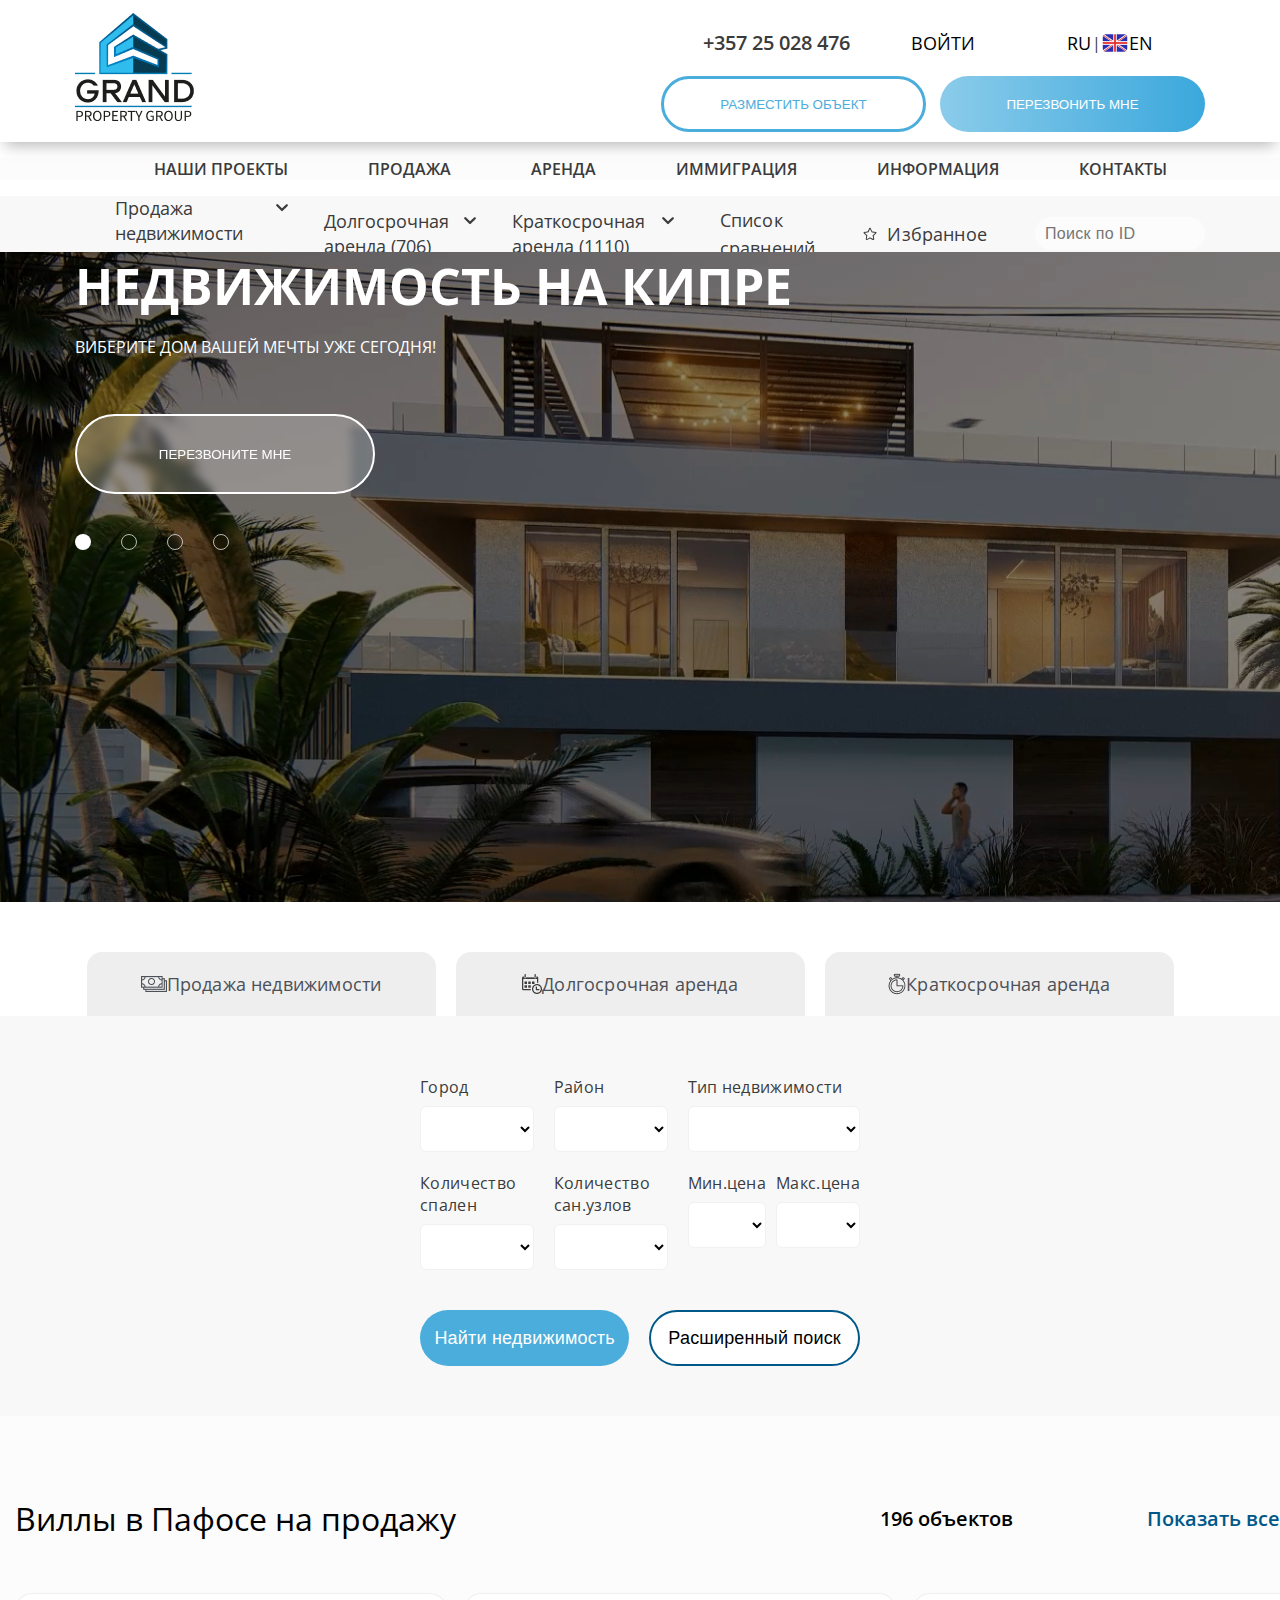
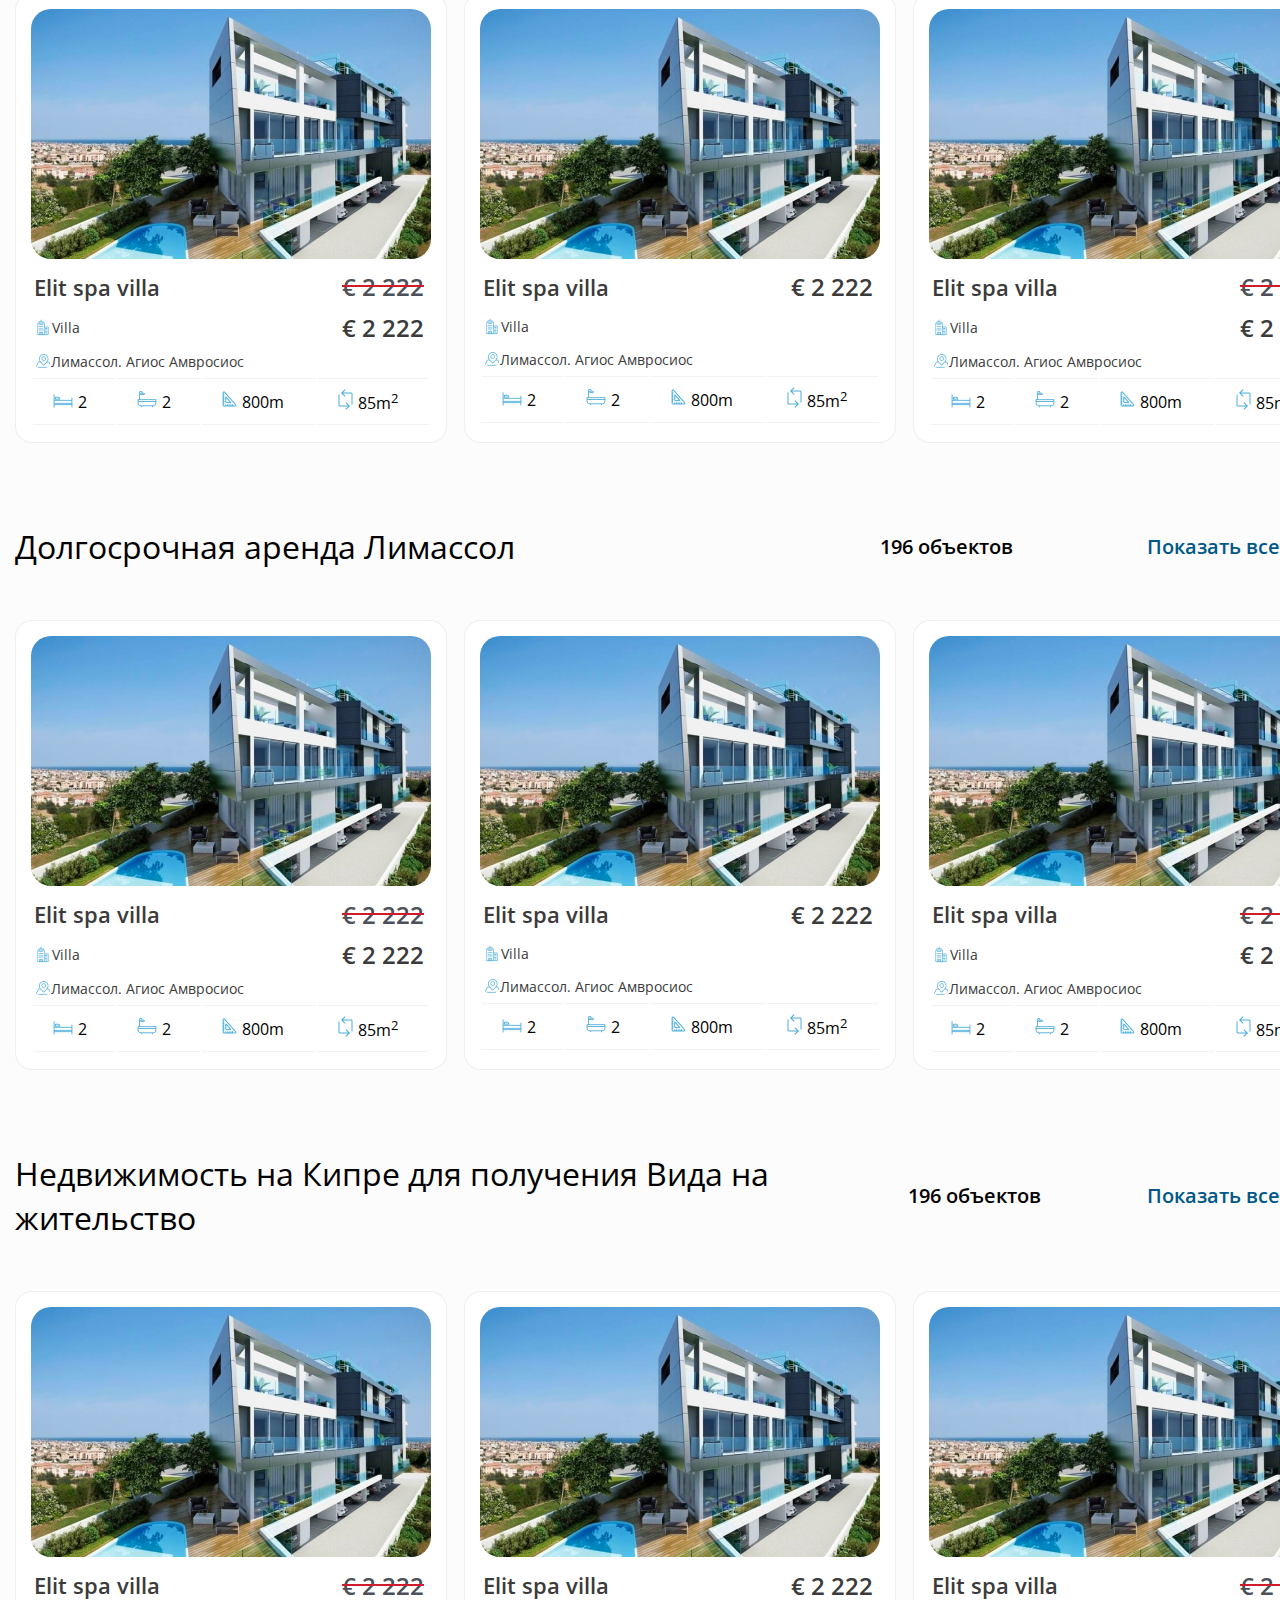
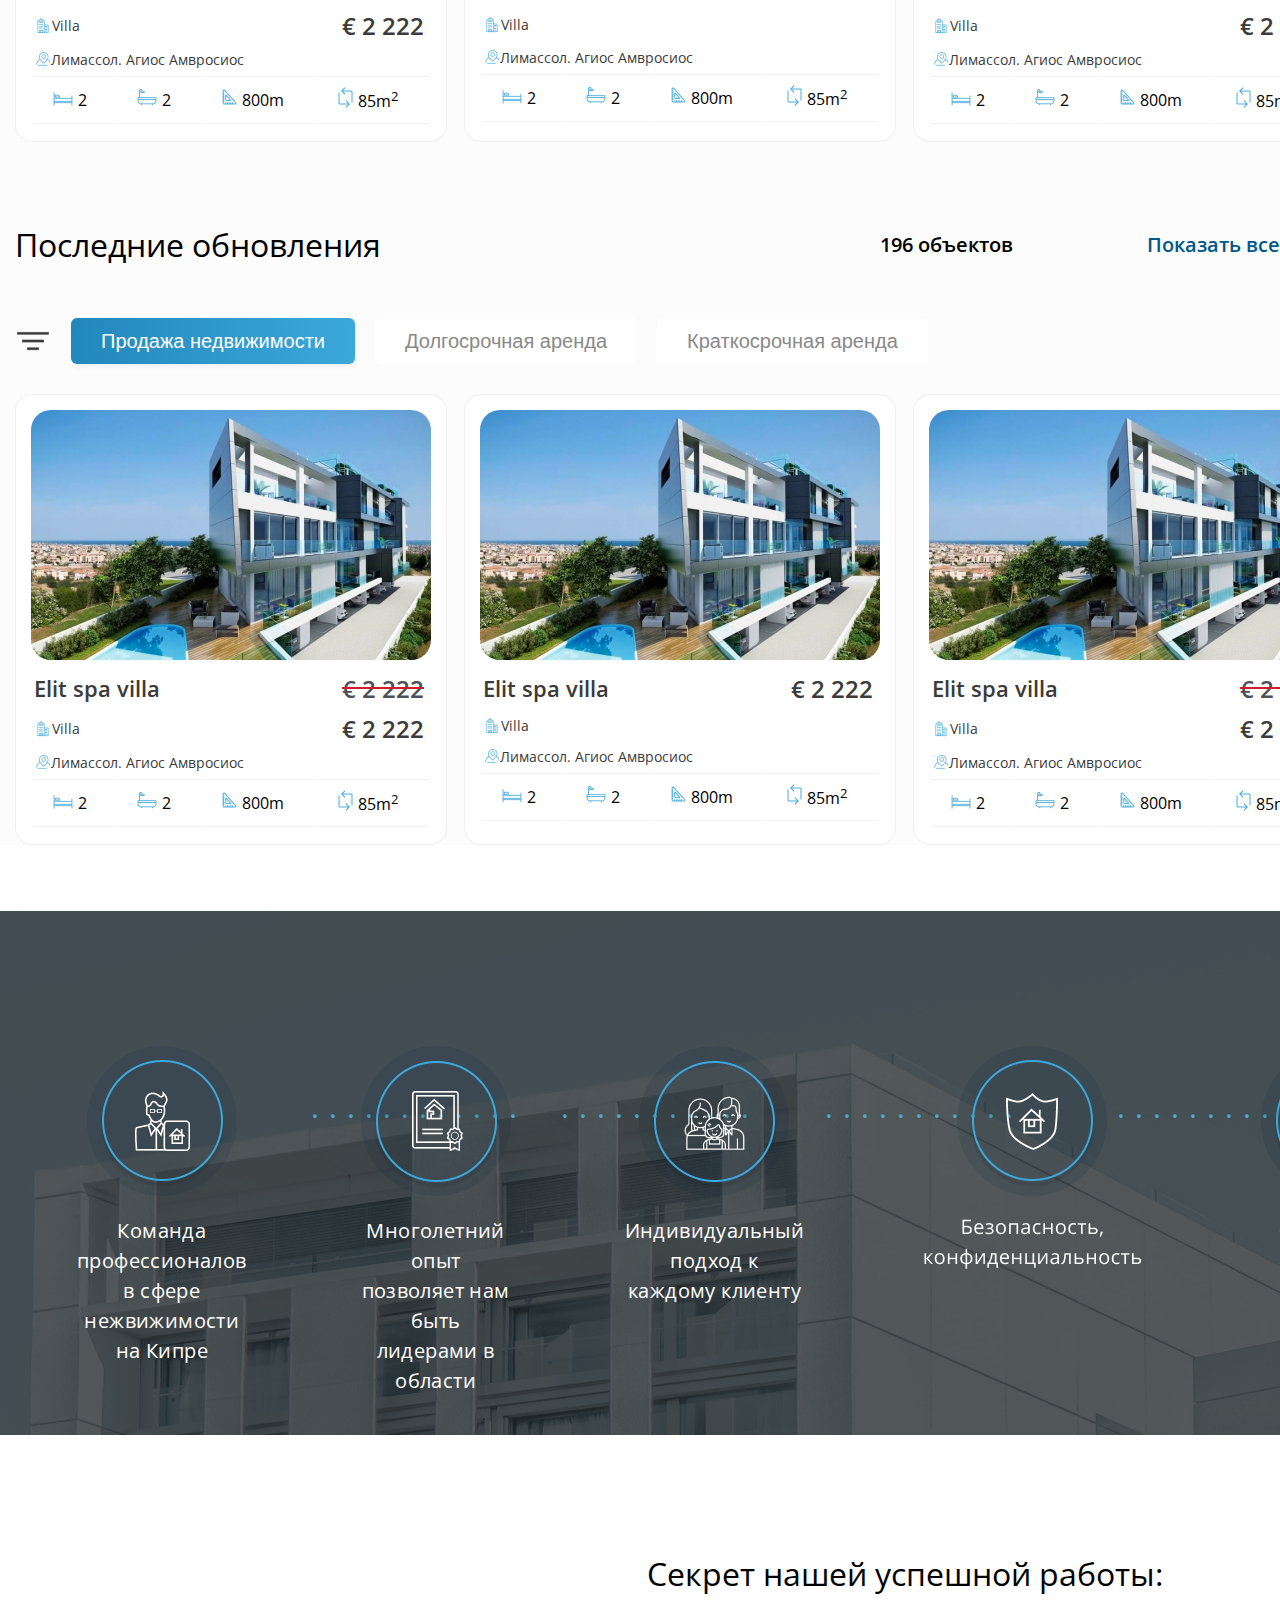
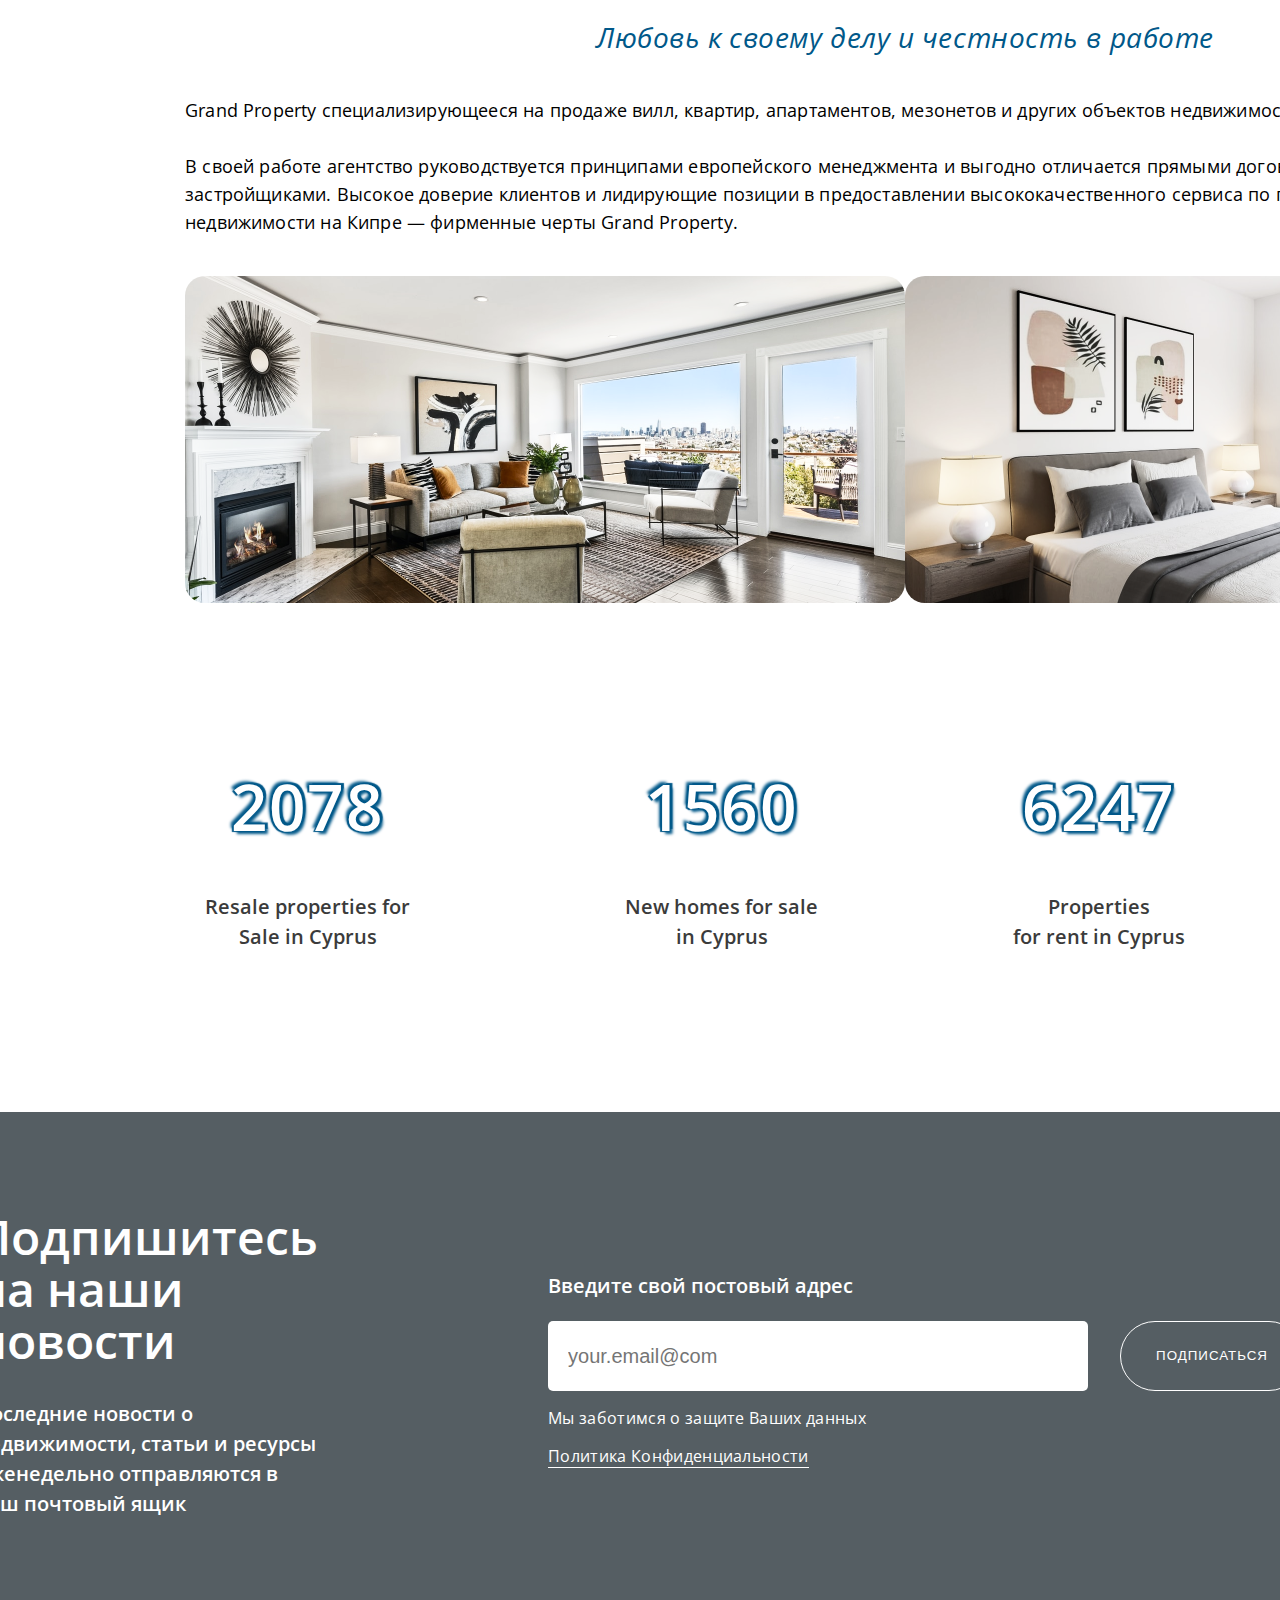
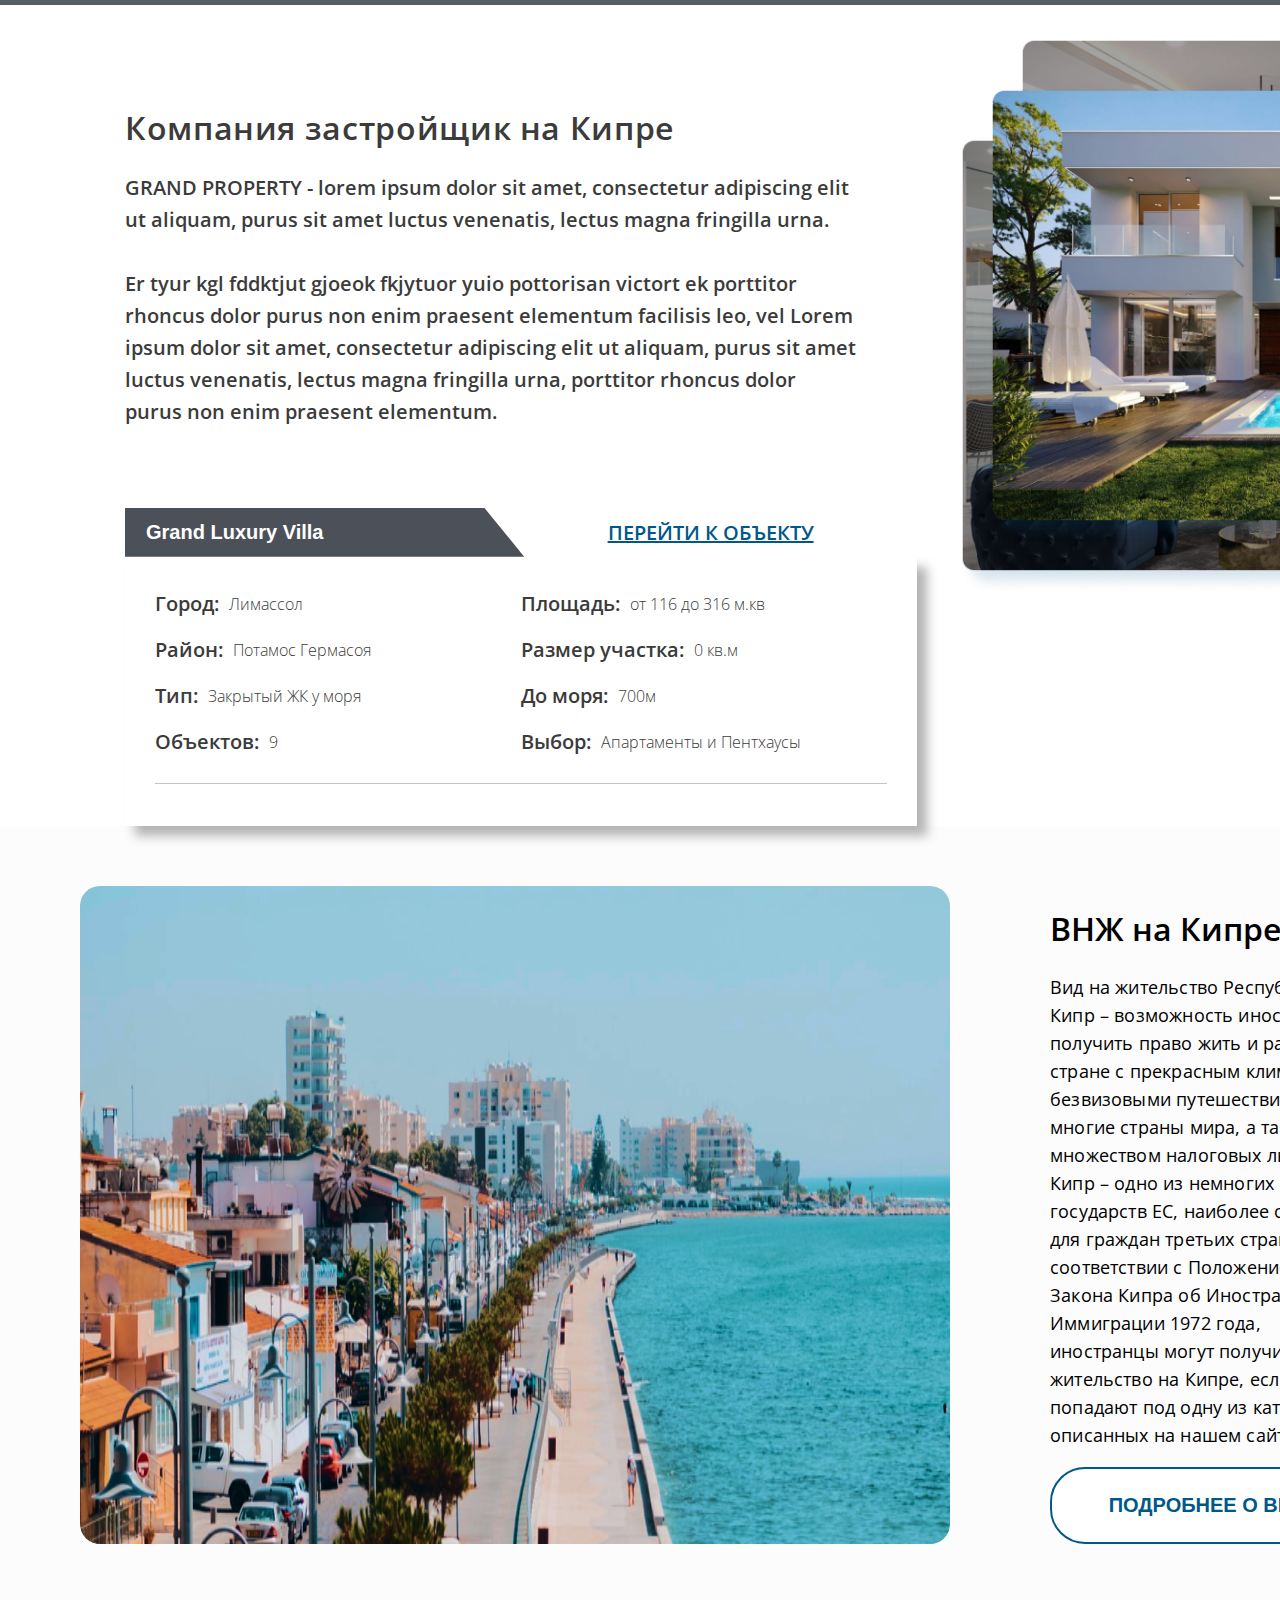
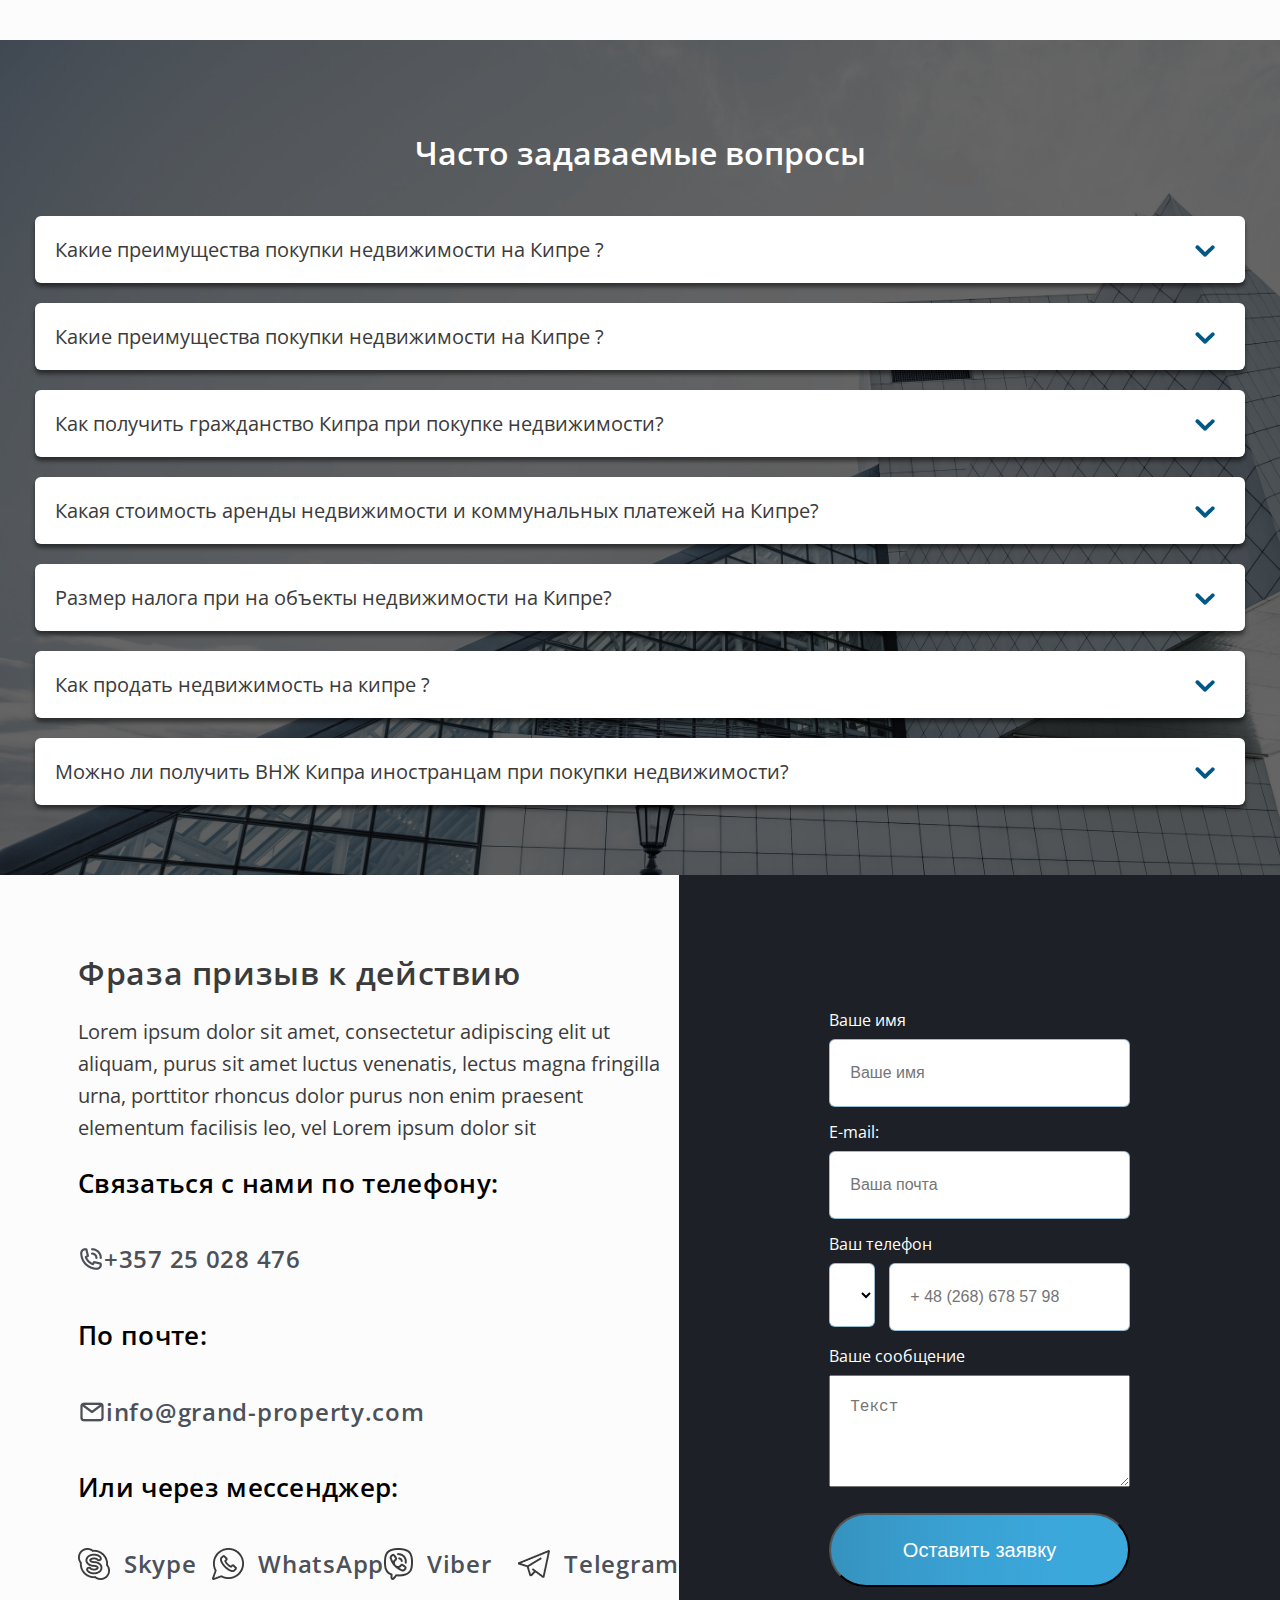
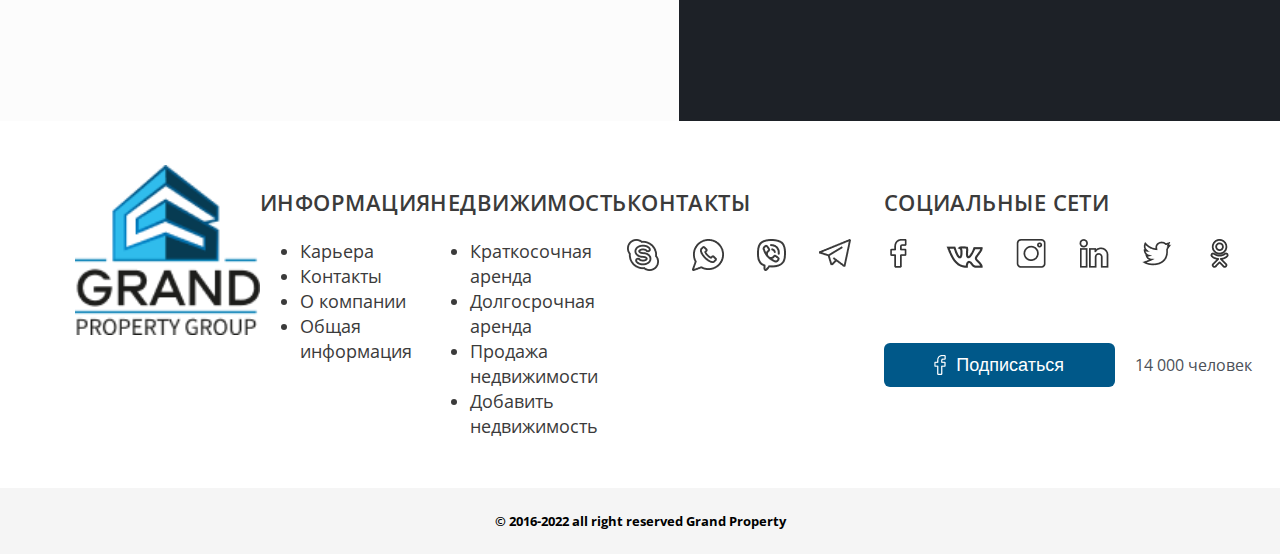
<file: Grand-Property-Group.html>
<!DOCTYPE html>
<html lang="en">

<head>
    <meta charset="UTF-8">
    <meta http-equiv="X-UA-Compatible" content="IE=edge">
    <meta name="viewport" content="width=device-width, initial-scale=1.0">
    <link rel="stylesheet" href="https://cdnjs.cloudflare.com/ajax/libs/font-awesome/6.1.1/css/all.min.css"
        integrity="sha512-KfkfwYDsLkIlwQp6LFnl8zNdLGxu9YAA1QvwINks4PhcElQSvqcyVLLD9aMhXd13uQjoXtEKNosOWaZqXgel0g=="
        crossorigin="anonymous" referrerpolicy="no-referrer" />
    <link rel="stylesheet" href="./styles/roots.css">
    <link rel="stylesheet" href="./styles/style.css">
    <title>Grand Property Group</title>
    <link rel="shortcut icon" type="image/x-icon" href="./images/1657897973.ico">
</head>

<body>
    <header class="header container">
        <div class="logo">
            <a href="./Grand-Property-Group.html"><img src="./images/logo.png" alt="Logo"></a>
        </div>
        <div class="header-container ">
            <div class="header-top grid grid-3">
                <div class="flex header-info">
                    <i class="fa-solid fa-phone-volume"></i>
                    <p class="h5-number">+357 25 028 476</p>
                </div>
                <div class="flex header-info">
                    <a href="#"><i class="fa-solid fa-circle-user"></i></a>
                    <a class="h3" href="#">ВОЙТИ</a>
                </div>
                <div class="flex header-info languages">
                    <a class="h3" href="#"><i class="fa-solid fa-poo"></i>RU</a>
                    <p>|</p>
                    <a class="h3" href="#"><img src="./images/England.png" alt="">EN</a>
                </div>
            </div>
            <div class="header-buttons ">
                <button class="btn-header-left btn-md">РАЗМЕСТИТЬ ОБЪЕКТ</button>
                <button class="btn-header-right btn-md">ПЕРЕЗВОНИТЬ МНЕ</button>
            </div>
        </div>
    </header>
    <main>
        <section class="navigation">
            <nav>
                <ul class="nav flex">
                    <li><a href="#">НАШИ ПРОЕКТЫ</a></li>
                    <li><a href="#">ПРОДАЖА</a></li>
                    <li><a href="#">АРЕНДА</a></li>
                    <li><a href="#">ИММИГРАЦИЯ</a></li>
                    <li><a href="#">ИНФОРМАЦИЯ</a></li>
                    <li><a href="#">КОНТАКТЫ</a></li>
                </ul>
            </nav>
        </section>

        <section class="menu container grid gr-3-2">
            <ul class="flex menus">
                <li class="menus-filter">Продажа недвижимости (10805)
                    <ul>
                        <li><a href="#">Some text</a>
                            <ul>
                                <li><a href="#">Some text</a></li>
                                <li><a href="#">Some text</a></li>
                                <li><a href="#">Some text</a></li>
                                <li><a href="#">Some text</a></li>
                                <li><a href="#">Some text</a></li>
                            </ul>
                        </li>
                        <li><a href="#">Some text</a></li>
                        <li><a href="#">Some text</a>
                            <ul>
                                <li><a href="#">Some text</a></li>
                                <li><a href="#">Some text</a></li>
                                <li><a href="#">Some text</a></li>
                                <li><a href="#">Some text</a></li>
                                <li><a href="#">Some text</a></li>
                            </ul>
                        </li>
                        <li><a href="#">Some text</a></li>
                        <li><a href="#">Some text</a></li>
                    </ul>
                </li>
                <li class="menus-filter">Долгосрочная аренда (706)</li>
                <li class="menus-filter">Краткосрочная аренда (1110)</li>
            </ul>
            <div class="functions flex">
                <i class="fa-solid fa-scale-balanced"></i>
                <h4 class="pd-r-3 h3">Список сравнений</h4>
                <img src="./images/star.png" alt="">
                <h4 class="pd-r-3 h3">Избранное</h4>
                <input class="h4-input" type="text" name="" id="" placeholder="Поиск по ID">
                <button><i class="fa-solid fa-magnifying-glass"></i></button>
            </div>
        </section>

        <section class="presentation">
            <div class="text">
                <h1 class="h0">НЕДВИЖИМОСТЬ НА КИПРЕ</h1>
                <p class="h4">ВИБЕРИТЕ ДОМ ВАШЕЙ МЕЧТЫ УЖЕ СЕГОДНЯ!</p>
                <button>ПЕРЕЗВОНИТЕ МНЕ</button>
            </div>
            <div class="presentation-buttons flex">
                <button class="slider active"></button>
                <button class="slider"></button>
                <button class="slider"></button>
                <button class="slider"></button>
            </div>
        </section>

        <section class="booking">
            <div class="filter flex ">
                <div class="filter-menu flex active">
                    <img src="./images/dollar.png" alt="">
                    <h4 class="filters-text h3">Продажа недвижимости</h4>
                </div>
                <div class="filter-menu flex">
                    <img src="./images/calendar.png" alt="">
                    <h4 class="filters-text h3">Долгосрочная аренда</h4>
                </div>
                <div class="filter-menu flex">
                    <img src="./images/clock.png" alt="">
                    <h4 class="filters-text h3">Краткосрочная аренда</h4>
                </div>
            </div>

            <div class="filter-content">
                <div class="content grid grid-3">
                    <div class="content-info mg-t">
                        <h1 class=" h4-input">Город</h1>
                        <select name="filter-content"></select>
                    </div>
                    <div class=" content-info mg-t">
                        <h1 class="h4-input">Район</h1>
                        <select name="filter-content"></select>
                    </div>
                    <div class="content-info mg-t">
                        <h1 class="h4-input">Тип недвижимости</h1>
                        <select name="filter-content"></select>
                    </div>
                    <div class="content-info mg-b">
                        <h1 class="h4-input">Количество спален</h1>
                        <select name="filter-content"></select>
                    </div>
                    <div class="content-info mg-b">
                        <h1 class="h4-input">Количество сан.узлов</h1>
                        <select name="filter-content"></select>
                    </div>
                    <div class="content-last mg-b grid gr-2">
                        <div>
                            <h1 class="h4-input">Мин.цена</h1>
                            <select name="filter-content"></select>
                        </div>
                        <div>
                            <h1 class="h4-input">Макс.цена</h1>
                            <select name="filter-content">"Выберите из списка"></select>
                        </div>
                    </div>
                </div>

                <div class="buttons flex">
                    <button class="button-md-2 h3 btn-1"> Найти недвижимость </button>
                    <button class="button-md-2 h3 btn-2"> Расширенный поиск </button>
                </div>
            </div>
        </section>

        <section class="results ">
            <div class="results-container">
                <div class="results-text-flex flex mgt-60">
                    <div class="results-text">
                        <h1 class="h1-filter">Виллы в Пафосе на продажу</h1>
                    </div>
                    <div class="show-all flex results-text-flex">
                        <h3 class="h5-number">196 объектов</h3>
                        <a href="./Pafos-results-1.html" target="_blank" class="btn-show-all h5-number">Показать все <i
                                class="fa-solid fa-angle-right"></i></a>
                    </div>
                </div>
                <div class="result-info-grid grid gr-4">
                    <div class="result-info ">
                        <div class="image">
                            <img src="./images/result.png" alt="photo">
                        </div>
                        <div class="table-info">
                            <table>
                                <thead>
                                    <tr>
                                        <td class="start h2-table " colspan="2">Elit spa villa</td>
                                        <td class="end h2-results" colspan="2"><span class="unik">&euro; 2 222</span>
                                        </td>
                                    </tr>
                                </thead>
                                <tbody>
                                    <tr>
                                        <td class="start h4-card float-l" colspan="2"><img src="./images/villa.png"
                                                alt="">
                                            Villa
                                        </td>
                                        <td class="end h2-results" colspan="2">&euro; 2 222</td>
                                    </tr>
                                    <tr>
                                        <td class="start h4-card float-l" colspan="4"><img src="./images/place.png"
                                                alt="">Лимассол.
                                            Агиос
                                            Амвросиос</td>
                                    </tr>
                                    <tr>
                                        <td class="center float-l "> <img src="./images/bed.png" alt=""> 2</td>
                                        <td class="center float-l "><img src="./images/shower.png" alt="">2</td>
                                        <td class="center float-l "><img src="./images/appartments.png" alt="">800m
                                        </td>
                                        <td class="center float-l "><img src="./images/strelochki.png"
                                                alt="">85m<sup>2</sup>
                                        </td>
                                    </tr>
                                </tbody>
                            </table>
                        </div>
                    </div>
                    <div class="result-info shadow">
                        <div class="image">
                            <img src="./images/result.png" alt="photo">
                        </div>
                        <div class="table-info">
                            <table>
                                <thead>
                                    <tr>
                                        <td class="start h2-table" colspan="2">Elit spa villa</td>
                                        <td class="end h2-results" colspan="2">&euro; 2 222</td>
                                    </tr>
                                </thead>
                                <tbody>
                                    <tr>
                                        <td class="start h4-card float-l large" colspan="4"><img
                                                src="./images/villa.png" alt="">Villa</td>
                                    </tr>
                                    <tr>
                                        <td class="start h4-card float-l" colspan="4"><img src="./images/place.png"
                                                alt="">Лимассол.
                                            Агиос
                                            Амвросиос</td>
                                    </tr>
                                    <tr class="border">
                                        <td class="center float-l"> <img src="./images/bed.png" alt=""> 2</td>
                                        <td class="center float-l"><img src="./images/shower.png" alt="">2</td>
                                        <td class="center float-l"><img src="./images/appartments.png" alt="">800m</td>
                                        <td class="center float-l"><img src="./images/strelochki.png"
                                                alt="">85m<sup>2</sup>
                                        </td>
                                    </tr>
                                </tbody>
                            </table>
                        </div>
                    </div>
                    <div class="result-info">
                        <div class="image">
                            <img src="./images/result.png" alt="photo">
                        </div>
                        <div class="table-info">
                            <table>
                                <thead>
                                    <tr class="sale">
                                        <td class="start h2-table" colspan="2">Elit spa villa</td>
                                        <td class="end sale h2-results" colspan=" 2"><span class="unik">&euro; 2
                                                222</span></td>
                                    </tr>
                                </thead>
                                <tbody>
                                    <tr>
                                        <td class="start h4-card float-l" colspan="2"><img src="./images/villa.png"
                                                alt="">
                                            Villa
                                        </td>
                                        <td class="end h2-results" colspan=" 2">&euro; 2 222</td>
                                    </tr>
                                    <tr>
                                        <td class="start h4-card float-l" colspan="4"><img src="./images/place.png"
                                                alt="">Лимассол.
                                            Агиос
                                            Амвросиос</td>
                                    </tr>
                                    <tr class="border">
                                        <td class="center float-l"> <img src="./images/bed.png" alt=""> 2</td>
                                        <td class="center float-l"><img src="./images/shower.png" alt="">2</td>
                                        <td class="center float-l"><img src="./images/appartments.png" alt="">800m</td>
                                        <td class="center float-l"><img src="./images/strelochki.png"
                                                alt="">85m<sup>2</sup>
                                        </td>
                                    </tr>
                                </tbody>
                            </table>
                        </div>
                    </div>
                    <div class="result-info">
                        <div class="image">
                            <img src="./images/result.png" alt="photo">
                        </div>
                        <div class="table-info">
                            <table>
                                <thead>
                                    <tr>
                                        <td class="start h2-table" colspan="2">Elit spa villa</td>
                                        <td class="end h2-results" colspan=" 2">&euro; 2 222</td>
                                    </tr>
                                </thead>
                                <tbody>
                                    <tr>
                                        <td class="start h4-card float-l large" colspan="4"><img
                                                src="./images/villa.png" alt="">
                                            Villa
                                        </td>
                                    </tr>
                                    <tr>
                                        <td class="start h4-card float-l" colspan="4"><img src="./images/place.png"
                                                alt="">Лимассол.
                                            Агиос
                                            Амвросиос</td>
                                    </tr>
                                    <tr class="border">
                                        <td class="center float-l"> <img src="./images/bed.png" alt=""> 2</td>
                                        <td class="center float-l"><img src="./images/shower.png" alt="">2</td>
                                        <td class="center float-l"><img src="./images/appartments.png" alt="">800m</td>
                                        <td class="center float-l"><img src="./images/strelochki.png"
                                                alt="">85m<sup>2</sup>
                                        </td>
                                    </tr>
                                </tbody>
                            </table>
                        </div>
                    </div>
                </div>

                <div class="results-text-flex flex mgt-60">
                    <div class="results-text">
                        <h1 class="h1-filter">Долгосрочная аренда Лимассол</h1>
                    </div>
                    <div class="show-all flex results-text-flex">
                        <h3 class="h5-number">196 объектов</h3>
                        <a href="./Long-Rental-results-1.html" target="_blank" class="btn-show-all h5-number">Показать
                            все <i class="fa-solid fa-angle-right"></i></a>
                    </div>
                </div>
                <div class="result-info-grid grid gr-4">
                    <div class="result-info ">
                        <div class="image">
                            <img src="./images/result.png" alt="photo">
                        </div>
                        <div class="table-info">
                            <table>
                                <thead>
                                    <tr>
                                        <td class="start h2-table " colspan="2">Elit spa villa</td>
                                        <td class="end h2-results" colspan="2"><span class="unik">&euro; 2 222</span>
                                        </td>
                                    </tr>
                                </thead>
                                <tbody>
                                    <tr>
                                        <td class="start h4-card float-l" colspan="2"><img src="./images/villa.png"
                                                alt="">
                                            Villa
                                        </td>
                                        <td class="end h2-results" colspan="2">&euro; 2 222</td>
                                    </tr>
                                    <tr>
                                        <td class="start h4-card float-l" colspan="4"><img src="./images/place.png"
                                                alt="">Лимассол.
                                            Агиос
                                            Амвросиос</td>
                                    </tr>
                                    <tr>
                                        <td class="center float-l "> <img src="./images/bed.png" alt=""> 2</td>
                                        <td class="center float-l "><img src="./images/shower.png" alt="">2</td>
                                        <td class="center float-l "><img src="./images/appartments.png" alt="">800m
                                        </td>
                                        <td class="center float-l "><img src="./images/strelochki.png"
                                                alt="">85m<sup>2</sup>
                                        </td>
                                    </tr>
                                </tbody>
                            </table>
                        </div>
                    </div>
                    <div class="result-info">
                        <div class="image">
                            <img src="./images/result.png" alt="photo">
                        </div>
                        <div class="table-info">
                            <table>
                                <thead>
                                    <tr>
                                        <td class="start h2-table" colspan="2">Elit spa villa</td>
                                        <td class="end h2-results" colspan="2">&euro; 2 222</td>
                                    </tr>
                                </thead>
                                <tbody>
                                    <tr>
                                        <td class="start h4-card float-l large" colspan="4"><img
                                                src="./images/villa.png" alt="">Villa</td>
                                    </tr>
                                    <tr>
                                        <td class="start h4-card float-l" colspan="4"><img src="./images/place.png"
                                                alt="">Лимассол.
                                            Агиос
                                            Амвросиос</td>
                                    </tr>
                                    <tr class="border">
                                        <td class="center float-l"> <img src="./images/bed.png" alt=""> 2</td>
                                        <td class="center float-l"><img src="./images/shower.png" alt="">2</td>
                                        <td class="center float-l"><img src="./images/appartments.png" alt="">800m</td>
                                        <td class="center float-l"><img src="./images/strelochki.png"
                                                alt="">85m<sup>2</sup>
                                        </td>
                                    </tr>
                                </tbody>
                            </table>
                        </div>
                    </div>
                    <div class="result-info">
                        <div class="image">
                            <img src="./images/result.png" alt="photo">
                        </div>
                        <div class="table-info">
                            <table>
                                <thead>
                                    <tr class="sale">
                                        <td class="start h2-table" colspan="2">Elit spa villa</td>
                                        <td class="end sale h2-results" colspan=" 2"><span class="unik">&euro; 2
                                                222</span></td>
                                    </tr>
                                </thead>
                                <tbody>
                                    <tr>
                                        <td class="start h4-card float-l" colspan="2"><img src="./images/villa.png"
                                                alt="">
                                            Villa
                                        </td>
                                        <td class="end h2-results" colspan=" 2">&euro; 2 222</td>
                                    </tr>
                                    <tr>
                                        <td class="start h4-card float-l" colspan="4"><img src="./images/place.png"
                                                alt="">Лимассол.
                                            Агиос
                                            Амвросиос</td>
                                    </tr>
                                    <tr class="border">
                                        <td class="center float-l"> <img src="./images/bed.png" alt=""> 2</td>
                                        <td class="center float-l"><img src="./images/shower.png" alt="">2</td>
                                        <td class="center float-l"><img src="./images/appartments.png" alt="">800m</td>
                                        <td class="center float-l"><img src="./images/strelochki.png"
                                                alt="">85m<sup>2</sup>
                                        </td>
                                    </tr>
                                </tbody>
                            </table>
                        </div>
                    </div>
                    <div class="result-info">
                        <div class="image">
                            <img src="./images/result.png" alt="photo">
                        </div>
                        <div class="table-info">
                            <table>
                                <thead>
                                    <tr>
                                        <td class="start h2-table" colspan="2">Elit spa villa</td>
                                        <td class="end h2-results" colspan=" 2">&euro; 2 222</td>
                                    </tr>
                                </thead>
                                <tbody>
                                    <tr>
                                        <td class="start h4-card float-l large" colspan="4"><img
                                                src="./images/villa.png" alt="">
                                            Villa
                                        </td>
                                    </tr>
                                    <tr>
                                        <td class="start h4-card float-l" colspan="4"><img src="./images/place.png"
                                                alt="">Лимассол.
                                            Агиос
                                            Амвросиос</td>
                                    </tr>
                                    <tr class="border">
                                        <td class="center float-l"> <img src="./images/bed.png" alt=""> 2</td>
                                        <td class="center float-l"><img src="./images/shower.png" alt="">2</td>
                                        <td class="center float-l"><img src="./images/appartments.png" alt="">800m</td>
                                        <td class="center float-l"><img src="./images/strelochki.png"
                                                alt="">85m<sup>2</sup>
                                        </td>
                                    </tr>
                                </tbody>
                            </table>
                        </div>
                    </div>
                </div>

                <div class="results-text-flex flex mgt-60">
                    <div class="results-text">
                        <h1 class="h1-filter">Недвижимость на Кипре для получения Вида на жительство</h1>
                    </div>
                    <div class="show-all flex results-text-flex">
                        <h3 class="h5-number">196 объектов</h3>
                        <a href="./Property-results-1.html" target="_blank" class="btn-show-all h5-number">Показать все
                            <i class="fa-solid fa-angle-right"></i></a>
                    </div>
                </div>
                <div class="result-info-grid grid gr-4">
                    <div class="result-info ">
                        <div class="image">
                            <img src="./images/result.png" alt="photo">
                        </div>
                        <div class="table-info">
                            <table>
                                <thead>
                                    <tr>
                                        <td class="start h2-table " colspan="2">Elit spa villa</td>
                                        <td class="end h2-results" colspan="2"><span class="unik">&euro; 2 222</span>
                                        </td>
                                    </tr>
                                </thead>
                                <tbody>
                                    <tr>
                                        <td class="start h4-card float-l" colspan="2"><img src="./images/villa.png"
                                                alt="">
                                            Villa
                                        </td>
                                        <td class="end h2-results" colspan="2">&euro; 2 222</td>
                                    </tr>
                                    <tr>
                                        <td class="start h4-card float-l" colspan="4"><img src="./images/place.png"
                                                alt="">Лимассол.
                                            Агиос
                                            Амвросиос</td>
                                    </tr>
                                    <tr>
                                        <td class="center float-l "> <img src="./images/bed.png" alt=""> 2</td>
                                        <td class="center float-l "><img src="./images/shower.png" alt="">2</td>
                                        <td class="center float-l "><img src="./images/appartments.png" alt="">800m
                                        </td>
                                        <td class="center float-l "><img src="./images/strelochki.png"
                                                alt="">85m<sup>2</sup>
                                        </td>
                                    </tr>
                                </tbody>
                            </table>
                        </div>
                    </div>
                    <div class="result-info ">
                        <div class="image">
                            <img src="./images/result.png" alt="photo">
                        </div>
                        <div class="table-info">
                            <table>
                                <thead>
                                    <tr>
                                        <td class="start h2-table" colspan="2">Elit spa villa</td>
                                        <td class="end h2-results" colspan="2">&euro; 2 222</td>
                                    </tr>
                                </thead>
                                <tbody>
                                    <tr>
                                        <td class="start h4-card float-l large" colspan="4"><img
                                                src="./images/villa.png" alt="">Villa</td>
                                    </tr>
                                    <tr>
                                        <td class="start h4-card float-l" colspan="4"><img src="./images/place.png"
                                                alt="">Лимассол.
                                            Агиос
                                            Амвросиос</td>
                                    </tr>
                                    <tr class="border">
                                        <td class="center float-l"> <img src="./images/bed.png" alt=""> 2</td>
                                        <td class="center float-l"><img src="./images/shower.png" alt="">2</td>
                                        <td class="center float-l"><img src="./images/appartments.png" alt="">800m</td>
                                        <td class="center float-l"><img src="./images/strelochki.png"
                                                alt="">85m<sup>2</sup>
                                        </td>
                                    </tr>
                                </tbody>
                            </table>
                        </div>
                    </div>
                    <div class="result-info">
                        <div class="image">
                            <img src="./images/result.png" alt="photo">
                        </div>
                        <div class="table-info">
                            <table>
                                <thead>
                                    <tr class="sale">
                                        <td class="start h2-table" colspan="2">Elit spa villa</td>
                                        <td class="end sale h2-results" colspan=" 2"><span class="unik">&euro; 2
                                                222</span></td>
                                    </tr>
                                </thead>
                                <tbody>
                                    <tr>
                                        <td class="start h4-card float-l" colspan="2"><img src="./images/villa.png"
                                                alt="">
                                            Villa
                                        </td>
                                        <td class="end h2-results" colspan=" 2">&euro; 2 222</td>
                                    </tr>
                                    <tr>
                                        <td class="start h4-card float-l" colspan="4"><img src="./images/place.png"
                                                alt="">Лимассол.
                                            Агиос
                                            Амвросиос</td>
                                    </tr>
                                    <tr class="border">
                                        <td class="center float-l"> <img src="./images/bed.png" alt=""> 2</td>
                                        <td class="center float-l"><img src="./images/shower.png" alt="">2</td>
                                        <td class="center float-l"><img src="./images/appartments.png" alt="">800m</td>
                                        <td class="center float-l"><img src="./images/strelochki.png"
                                                alt="">85m<sup>2</sup>
                                        </td>
                                    </tr>
                                </tbody>
                            </table>
                        </div>
                    </div>
                    <div class="result-info">
                        <div class="image">
                            <img src="./images/result.png" alt="photo">
                        </div>
                        <div class="table-info">
                            <table>
                                <thead>
                                    <tr>
                                        <td class="start h2-table" colspan="2">Elit spa villa</td>
                                        <td class="end h2-results" colspan=" 2">&euro; 2 222</td>
                                    </tr>
                                </thead>
                                <tbody>
                                    <tr>
                                        <td class="start h4-card float-l large" colspan="4"><img
                                                src="./images/villa.png" alt="">
                                            Villa
                                        </td>
                                    </tr>
                                    <tr>
                                        <td class="start h4-card float-l" colspan="4"><img src="./images/place.png"
                                                alt="">Лимассол.
                                            Агиос
                                            Амвросиос</td>
                                    </tr>
                                    <tr class="border">
                                        <td class="center float-l"> <img src="./images/bed.png" alt=""> 2</td>
                                        <td class="center float-l"><img src="./images/shower.png" alt="">2</td>
                                        <td class="center float-l"><img src="./images/appartments.png" alt="">800m</td>
                                        <td class="center float-l"><img src="./images/strelochki.png"
                                                alt="">85m<sup>2</sup>
                                        </td>
                                    </tr>
                                </tbody>
                            </table>
                        </div>
                    </div>
                </div>

                <div class="results-text-flex flex mgt-60">
                    <div class="results-text">
                        <h1 class="h1-filter">Последние обновления</h1>
                    </div>
                    <div class="show-all flex results-text-flex">
                        <h3 class="h5-number">196 объектов</h3>
                        <a href="./Latest-results-1.html" target="_blank" class="btn-show-all h5-number">Показать все <i
                                class="fa-solid fa-angle-right"></i></a>
                    </div>
                </div>
                <div class="results-buttons-filter flex">
                    <img src="./images/filter.png" alt="filter-image">
                    <button class="last-refresh active-refresh h5-buttons">Продажа недвижимости</button>
                    <button class="last-refresh h5-buttons">Долгосрочная аренда</button>
                    <button class="last-refresh h5-buttons">Краткосрочная аренда</button>
                </div>
                <div class="result-info-grid grid gr-4">
                    <div class="result-info ">
                        <div class="image">
                            <img src="./images/result.png" alt="photo">
                        </div>
                        <div class="table-info">
                            <table>
                                <thead>
                                    <tr>
                                        <td class="start h2-table " colspan="2">Elit spa villa</td>
                                        <td class="end h2-results" colspan="2"><span class="unik">&euro; 2 222</span>
                                        </td>
                                    </tr>
                                </thead>
                                <tbody>
                                    <tr>
                                        <td class="start h4-card float-l" colspan="2"><img src="./images/villa.png"
                                                alt="">
                                            Villa
                                        </td>
                                        <td class="end h2-results" colspan="2">&euro; 2 222</td>
                                    </tr>
                                    <tr>
                                        <td class="start h4-card float-l" colspan="4"><img src="./images/place.png"
                                                alt="">Лимассол.
                                            Агиос
                                            Амвросиос</td>
                                    </tr>
                                    <tr>
                                        <td class="center float-l "> <img src="./images/bed.png" alt=""> 2</td>
                                        <td class="center float-l "><img src="./images/shower.png" alt="">2</td>
                                        <td class="center float-l "><img src="./images/appartments.png" alt="">800m
                                        </td>
                                        <td class="center float-l "><img src="./images/strelochki.png"
                                                alt="">85m<sup>2</sup>
                                        </td>
                                    </tr>
                                </tbody>
                            </table>
                        </div>
                    </div>
                    <div class="result-info">
                        <div class="image">
                            <img src="./images/result.png" alt="photo">
                        </div>
                        <div class="table-info">
                            <table>
                                <thead>
                                    <tr>
                                        <td class="start h2-table" colspan="2">Elit spa villa</td>
                                        <td class="end h2-results" colspan="2">&euro; 2 222</td>
                                    </tr>
                                </thead>
                                <tbody>
                                    <tr>
                                        <td class="start h4-card float-l" colspan="4"><img src="./images/villa.png"
                                                alt="">Villa</td>
                                    </tr>
                                    <tr>
                                        <td class="start h4-card float-l" colspan="4"><img src="./images/place.png"
                                                alt="">Лимассол.
                                            Агиос
                                            Амвросиос</td>
                                    </tr>
                                    <tr class="border">
                                        <td class="center float-l"> <img src="./images/bed.png" alt=""> 2</td>
                                        <td class="center float-l"><img src="./images/shower.png" alt="">2</td>
                                        <td class="center float-l"><img src="./images/appartments.png" alt="">800m</td>
                                        <td class="center float-l"><img src="./images/strelochki.png"
                                                alt="">85m<sup>2</sup>
                                        </td>
                                    </tr>
                                </tbody>
                            </table>
                        </div>
                    </div>
                    <div class="result-info">
                        <div class="image">
                            <img src="./images/result.png" alt="photo">
                        </div>
                        <div class="table-info">
                            <table>
                                <thead>
                                    <tr class="sale">
                                        <td class="start h2-table" colspan="2">Elit spa villa</td>
                                        <td class="end sale h2-results" colspan=" 2"><span class="unik">&euro; 2
                                                222</span></td>
                                    </tr>
                                </thead>
                                <tbody>
                                    <tr>
                                        <td class="start h4-card float-l" colspan="2"><img src="./images/villa.png"
                                                alt="">
                                            Villa
                                        </td>
                                        <td class="end h2-results" colspan=" 2">&euro; 2 222</td>
                                    </tr>
                                    <tr>
                                        <td class="start h4-card float-l" colspan="4"><img src="./images/place.png"
                                                alt="">Лимассол.
                                            Агиос
                                            Амвросиос</td>
                                    </tr>
                                    <tr class="border">
                                        <td class="center float-l"> <img src="./images/bed.png" alt=""> 2</td>
                                        <td class="center float-l"><img src="./images/shower.png" alt="">2</td>
                                        <td class="center float-l"><img src="./images/appartments.png" alt="">800m</td>
                                        <td class="center float-l"><img src="./images/strelochki.png"
                                                alt="">85m<sup>2</sup>
                                        </td>
                                    </tr>
                                </tbody>
                            </table>
                        </div>
                    </div>
                    <div class="result-info">
                        <div class="image">
                            <img src="./images/result.png" alt="photo">
                        </div>
                        <div class="table-info">
                            <table>
                                <thead>
                                    <tr>
                                        <td class="start h2-table" colspan="2">Elit spa villa</td>
                                        <td class="end h2-results" colspan=" 2">&euro; 2 222</td>
                                    </tr>
                                </thead>
                                <tbody>
                                    <tr>
                                        <td class="start h4-card float-l" colspan="4"><img src="./images/villa.png"
                                                alt="">
                                            Villa
                                        </td>
                                    </tr>
                                    <tr>
                                        <td class="start h4-card float-l" colspan="4"><img src="./images/place.png"
                                                alt="">Лимассол.
                                            Агиос
                                            Амвросиос</td>
                                    </tr>
                                    <tr class="border">
                                        <td class="center float-l"> <img src="./images/bed.png" alt=""> 2</td>
                                        <td class="center float-l"><img src="./images/shower.png" alt="">2</td>
                                        <td class="center float-l"><img src="./images/appartments.png" alt="">800m</td>
                                        <td class="center float-l"><img src="./images/strelochki.png"
                                                alt="">85m<sup>2</sup>
                                        </td>
                                    </tr>
                                </tbody>
                            </table>
                        </div>
                    </div>
                </div>
            </div>
        </section>

        <section class="advantege flex">
            <div class="advantege-strategy grid gr-5">
                <div class="advantege-strategy-image first-item">
                    <img src="./images/advantege 1.png" alt="">
                    <p>Команда профессионалов в сфере нежвижимости на Кипре</p>
                </div>
                <div class="advantege-strategy-image second second-item">
                    <img src="./images/advantege 2.png" alt="">
                    <p>Многолетний опыт позволяет нам быть лидерами в области</p>
                </div>
                <div class="advantege-strategy-image third-item">
                    <img src="./images/advantege 3.png" alt="">
                    <p>Индивидуальный подход к каждому клиенту</p>
                </div>
                <div class="advantege-strategy-image fourth-item">
                    <img src="./images/advantege 4.png" alt="">
                </div>
                <div class="advantege-strategy-image last-component">
                    <img src="./images/advantege 5.png" alt="">
                    <p>Обширный каталог объектов</p>
                </div>
            </div>
            <div class="advantege-content">
                <div class="advantege-text">
                    <h1 class="h1-filter">Секрет нашей успешной работы:</h1>
                    <p class="p-adv">Любовь к своему делу и честность в работе</p>
                    <p class="h3">Grand Property специализирующееся на продаже вилл, квартир, апартаментов,
                        мезонетов и
                        других объектов недвижимости.<br><br> В своей работе агентство руководствуется
                        принципами
                        европейского
                        менеджмента и выгодно отличается прямыми договорными отношениями с застройщиками.
                        Высокое
                        доверие
                        клиентов и лидирующие позиции в предоставлении высококачественного сервиса по продаже и
                        подбору
                        объектов недвижимости на Кипре — фирменные черты Grand Property.</p>
                </div>
                <div class="rooms flex">
                    <img src="./images/left.png" alt="">
                    <img src="./images/right.png" alt="">
                </div>
                <div class="advantege-stats">
                    <div class="advantege-indicators flex">
                        <div class="stats">
                            <h1 class="h1-stats">2078</h1>
                            <p class="p1-stats">Resale properties for Sale in Cyprus</p>
                        </div>
                        <div class="stats">
                            <h1 class="h1-stats">1560</h1>
                            <p class="p1-stats">New homes for sale <br> in Cyprus</p>
                        </div>
                        <div class="stats">
                            <h1 class="h1-stats">6247</h1>
                            <p class="p1-stats">Properties <br> for rent in Cyprus</p>
                        </div>
                        <div class="stats">
                            <h1 class="h1-stats">9885</h1>
                            <p class="p1-stats">Total properties for sale in Cyprus</p>
                        </div>
                    </div>
                </div>
            </div>
        </section>

        <section class="subscribe grid gr-3-2">
            <div class="sub-text">
                <h1 class="h1-sub">Подпишитесь на наши новости</h1>
                <p class="p1-stats">Последние новости о недвижимости, статьи и ресурсы еженедельно отправляются
                    в ваш
                    почтовый ящик</p>
            </div>
            <div class="form">
                <h3 class="p1-stats">Введите свой постовый адрес</h3>
                <div class="filling flex">
                    <input type="email" placeholder="your.email@com">
                    <button type="submit">Подписаться</button>
                </div>
                <p class="h4-input">Мы заботимся о защите Ваших данных</p>
                <a class="h4-input" href="#">Политикa Конфиденциальности</a>
            </div>
        </section>

        <section class="building-company-info flex">
            <div>
                <div class="company-info grid gr-2">
                    <div class="company-info-text">
                        <h1 class="h1-filter">Компания застройщик на Кипре</h1>
                        <p class="p1-stats">GRAND PROPERTY - lorem ipsum dolor sit amet, consectetur adipiscing
                            elit ut
                            aliquam, purus
                            sit
                            amet luctus venenatis, lectus magna fringilla urna. <br><br>
                            Er tyur kgl fddktjut gjoeok fkjytuor yuio pottorisan victort ek porttitor rhoncus
                            dolor
                            purus
                            non enim praesent elementum facilisis leo, vel Lorem ipsum dolor sit amet,
                            consectetur
                            adipiscing elit ut aliquam, purus sit amet luctus venenatis, lectus magna fringilla
                            urna,
                            porttitor rhoncus dolor purus non enim praesent elementum.</p>
                        <div class="grid gr-3-2 btn-info">
                            <div class="grey flex">
                                <button class="p1-stats"><i class="fa-solid fa-angle-up"></i> Grand Luxury
                                    Villa</button>
                            </div>
                            <div class="white flex">
                                <a href="#">Перейти к объекту</a>
                            </div>
                        </div>
                        <div class="company-info-text-table grid gr-2">
                            <div class="left">
                                <div class="flex">
                                    <h4 class="p3">Город:</h4>
                                    <h4 class="p2">Лимассол</h4>
                                </div>
                                <div class="flex">
                                    <h4 class="p3">Район:</h4>
                                    <h4 class="p2">Потамос Гермасоя</h4>
                                </div>
                                <div class="flex">
                                    <h4 class="p3">Тип:</h4>
                                    <h4 class="p2">Закрытый ЖК у моря</h4>
                                </div>
                                <div class="flex last">
                                    <h4 class="p3">Объектов:</h4>
                                    <h4 class="p2">9</h4>
                                </div>
                            </div>
                            <div class="right">
                                <div class="flex">
                                    <h4 class="p3">Площадь:</h4>
                                    <h4 class="p2">от 116 до 316 м.кв</h4>
                                </div>
                                <div class="flex">
                                    <h4 class="p3">Размер участка:</h4>
                                    <h4 class="p2">0 кв.м</h4>
                                </div>
                                <div class="flex">
                                    <h4 class="p3">До моря:</h4>
                                    <h4 class="p2">700м</h4>
                                </div>
                                <div class="flex last">
                                    <h4 class="p3">Выбор:</h4>
                                    <h4 class="p2">Апартаменты и Пентхаусы</h4>
                                </div>
                            </div>
                        </div>
                    </div>
                    <div class="images ">
                        <img class="left-bottom" src="./images/Left-bottom.png" alt="">
                        <img class="middle" src="./images/Middle.png" alt="">
                        <img class="right-top" src="./images/Right-top.png" alt="">
                    </div>
                </div>
                <div class="resident-card flex">
                    <img src="./images/building-company.png" alt="">
                    <div class="resident-card-text">
                        <h1 class="h1-filter">ВНЖ на Кипре</h1>
                        <p class="h3">Вид на жительство Республики Кипр – возможность иностранцев получить право
                            жить и
                            работать в
                            стране с прекрасным климатом, безвизовыми путешествиями во многие страны мира, а
                            также
                            множеством налоговых льгот.<br> Кипр – одно из немногих государств ЕС, наиболее
                            открытых для
                            граждан
                            третьих стран. В соответствии с Положением 5 Закона Кипра об Иностранцах и
                            Иммиграции 1972
                            года,
                            иностранцы могут получить вид на жительство на Кипре, если они попадают под одну из
                            категорий,
                            описанных на нашем сайте.</p>
                        <button class="h4-buttons">Подробнее о ВНЖ <i class="fa-solid fa-arrow-right"></i></button>
                    </div>
                </div>
            </div>
        </section>

        <section class="questions flex">
            <div class="question">
                <h1 class="h1-filter">Часто задаваемые вопросы</h1>
            </div>
            <div class="q-a flex">
                <details>
                    <summary>Какие преимущества покупки недвижимости на Кипре ?</summary>
                    <p>Lorem ipsum dolor sit amet, consectetur adipiscing elit ut aliquam, purus sit amet luctus
                        venenatis, lectus magna fringilla urna, porttitor rhoncus dolor purus non enim praesent
                        elementum facilisis leo, vel Lorem ipsum dolor sit amet, consectetur adipiscing elit ut
                        aliquam, purus sit amet luctus venenatis, lectus magna fringilla urna, porttitor rhoncus
                        dolor purus non enim praesent elementum.</p>
                </details>
                <details>
                    <summary>Какие преимущества покупки недвижимости на Кипре ?</summary>
                </details>
                <details>
                    <summary>Как получить гражданство Кипра при покупке недвижимости?</summary>
                </details>
                <details>
                    <summary>Какая стоимость аренды недвижимости и коммунальных платежей на Кипре?</summary>
                </details>
                <details>
                    <summary>Размер налога при на объекты недвижимости на Кипре?</summary>
                </details>
                <details>
                    <summary>Как продать недвижимость на кипре ?</summary>
                </details>
                <details>
                    <summary>Можно ли получить ВНЖ Кипра иностранцам при покупки недвижимости?</summary>
                </details>
            </div>
        </section>

        <section class="contacts flex">
            <div class="phrases">
                <h1 class="h1-filter">Фраза призыв к действию</h1>
                <p class="h5-buttons">Lorem ipsum dolor sit amet, consectetur adipiscing elit ut aliquam, purus
                    sit amet
                    luctus venenatis,
                    lectus magna fringilla urna, porttitor rhoncus dolor purus non enim praesent elementum
                    facilisis
                    leo, vel Lorem ipsum dolor sit</p>
                <h2 class="h2">Связаться с нами по телефону:</h2>
                <div class="flex">
                    <img class="float-l" src="./images/phone-call.png" alt="phone">
                    <p class="h5-number">+357 25 028 476</p>
                </div>
                <h2 class="h2">По почте:</h2>
                <div class="flex">
                    <img class="float-l" src="./images/email.png" alt="phone">
                    <p class="h5-number">info@grand-property.com</p>
                </div>
                <h2 class="h2">Или через мессенджер:</h2>
                <div class="grid gr-4-1">
                    <div class="flex">
                        <img class="float-l" src="./images/skype 1.png" alt="phone">
                        <p class="h5-number">Skype</p>
                    </div>
                    <div class="flex">
                        <img class="float-l" src="./images/whatsapp 1.png" alt="phone">
                        <p class="h5-number">WhatsApp</p>
                    </div>
                    <div class="flex">
                        <img class="float-l" src="./images/Viber.png" alt="phone">
                        <p class="h5-number">Viber</p>
                    </div>
                    <div class="flex">
                        <img class="float-l" src="./images/Telegram.png" alt="phone">
                        <p class="h5-number">Telegram</p>
                    </div>
                </div>
            </div>
            <div class="form-2 flex">
                <form action="" class="flex">
                    <label for="name">Ваше имя</label>
                    <input type="text" id="name" placeholder="Ваше имя">
                    <label for="mail">E-mail:</label>
                    <input type="email" id="mail" placeholder="Ваша почта">
                    <div class="inputs grid gr-inputs">
                        <label for="phone">Ваш телефон</label>
                        <select name="" id="phone" class="input-left">
                            <option value="image"></option>
                        </select>
                        <input type="text" id="" placeholder="+ 48 (268) 678 57 98">
                    </div>
                    <label for="feedback">Ваше сообщение</label>
                    <textarea name="" id="feedback" cols="30" rows="4" placeholder="Текст"></textarea>
                    <button class="button-form-2">Оставить заявку</button>
                </form>
            </div>
        </section>
    </main>

    <footer class="footer">
        <div class="top-footer flex">
            <img src="./images/logo.png" alt="logo">
            <div class="footer-list">
                <h3>ИНФОРМАЦИЯ</h3>
                <ul>
                    <a href="#">
                        <li>Карьера</li>
                    </a>
                    <a href="#">
                        <li>Контакты</li>
                    </a>
                    <a href="#">
                        <li>О компании</li>
                    </a>
                    <a href="#">
                        <li>Общая информация</li>
                    </a>
                </ul>
            </div>
            <div class="footer-list">
                <h3>НЕДВИЖИМОСТЬ</h3>
                <ul>
                    <a href="#">
                        <li>Краткосочная аренда</li>
                    </a>
                    <a href="#">
                        <li>Долгосрочная аренда</li>
                    </a>
                    <a href="#">
                        <li>Продажа недвижимости</li>
                    </a>
                    <a href="#">
                        <li>Добавить недвижимость</li>
                    </a>
                </ul>
            </div>
            <div class="footer-contacts">
                <h3>Контакты</h3>
                <div class="footer-contacts-icons flex">
                    <a href="#"><img src="./images/skype 1.png" alt="Skype"></a>
                    <a href="#"><img src="./images/whatsapp 1.png" alt="WhatsApp"></a>
                    <a href="#"><img src="./images/Viber.png" alt="Viber"></a>
                    <a href="#"><img src="./images/Telegram.png" alt="Telegram"></a>
                </div>
            </div>
            <div class="social">
                <h3>Социальные сети</h3>
                <div class="footer-contacts-icons flex">
                    <a href="#"><img src="./images/facebook 1.png" alt=""></a>
                    <a href="#"><img src="./images/vk 1.png" alt=""></a>
                    <a href="#"><img src="./images/instagram 1.png" alt=""></a>
                    <a href="#"><img src="./images/linkedin 1.png" alt=""></a>
                    <a href="#"><img src="./images/twitter 1.png" alt=""></a>
                    <a href="#"><img src="./images/odnoklassniki 1.png" alt=""></a>
                </div>
                <div class="flex btn-follow">
                    <button class="h2-text flex"><img src="./images/facebook white.png" alt="">
                        Подписаться</button>
                    <p>14 000 человек</p>
                </div>
            </div>
        </div>
        <div class="bottom-footer flex">
            <h5>© 2016-2022 all right reserved Grand Property</h5>
        </div>
    </footer>

</body>

</html>
</file>
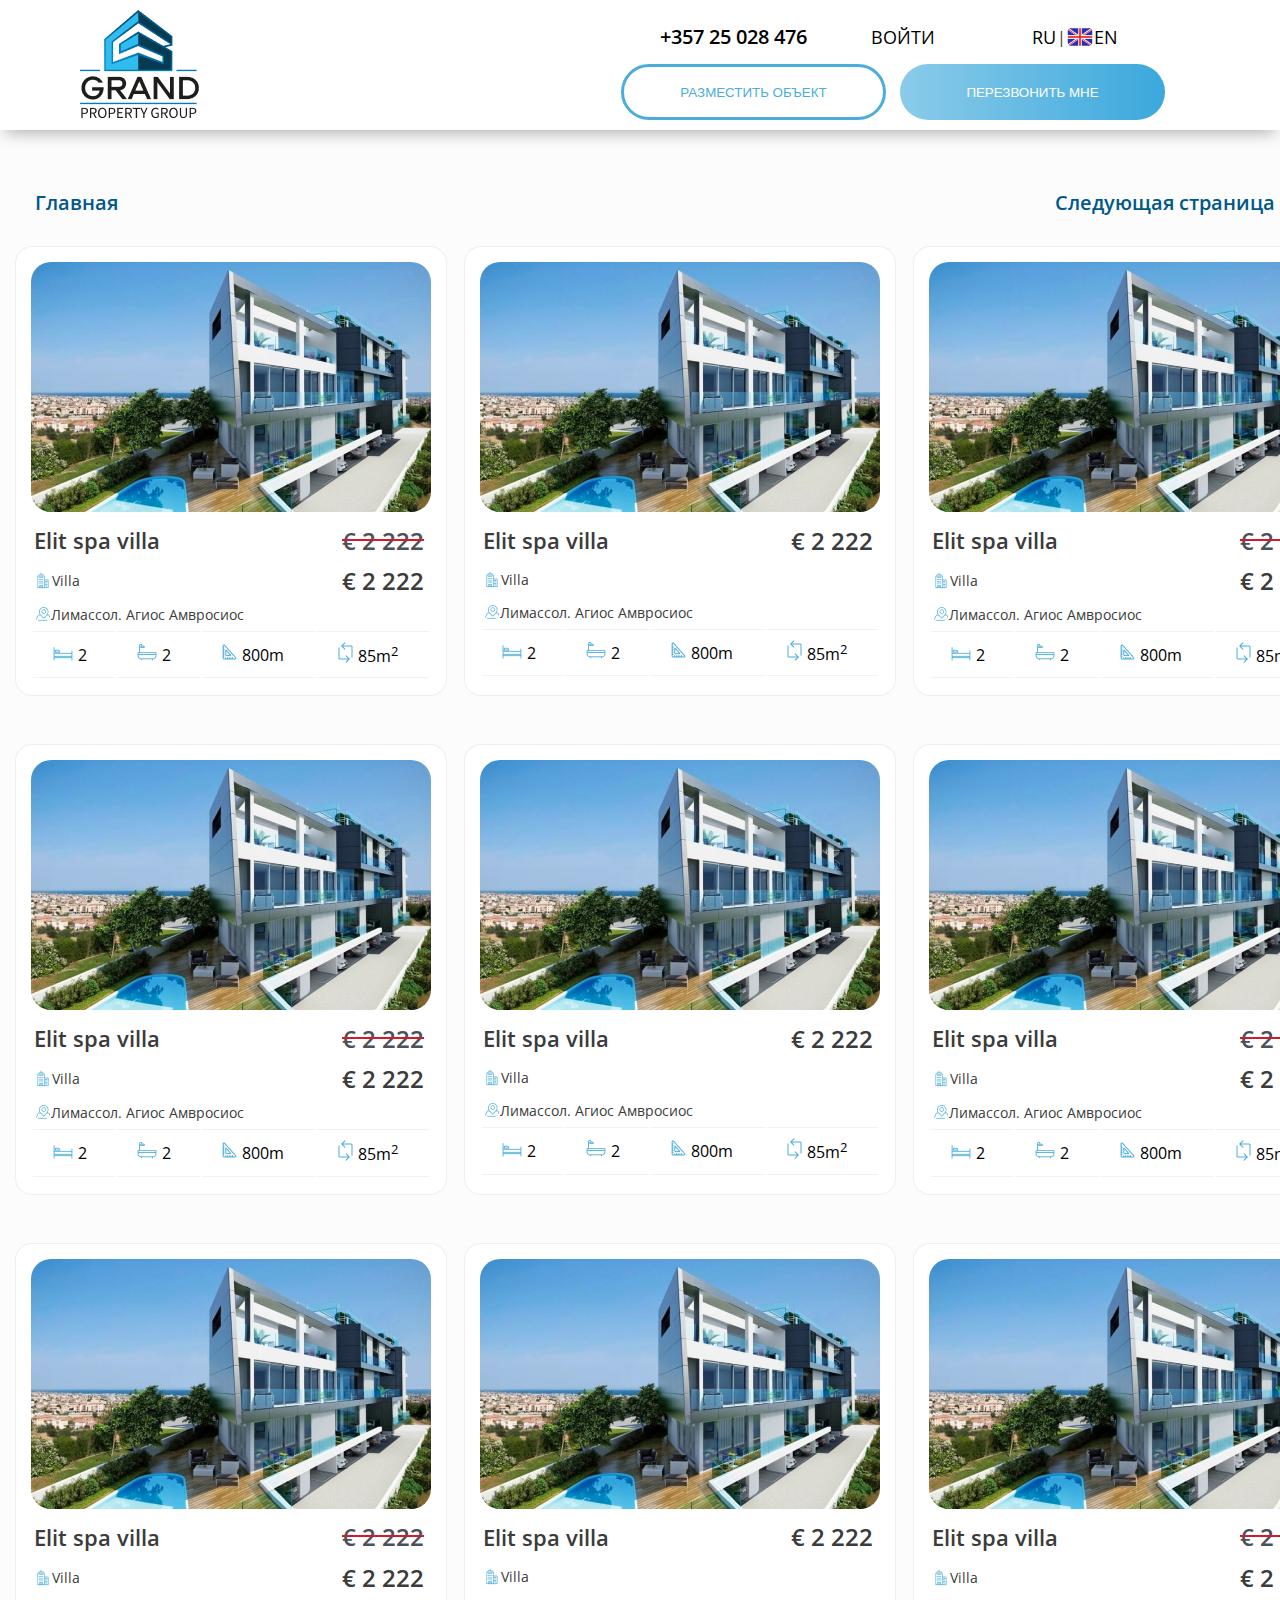
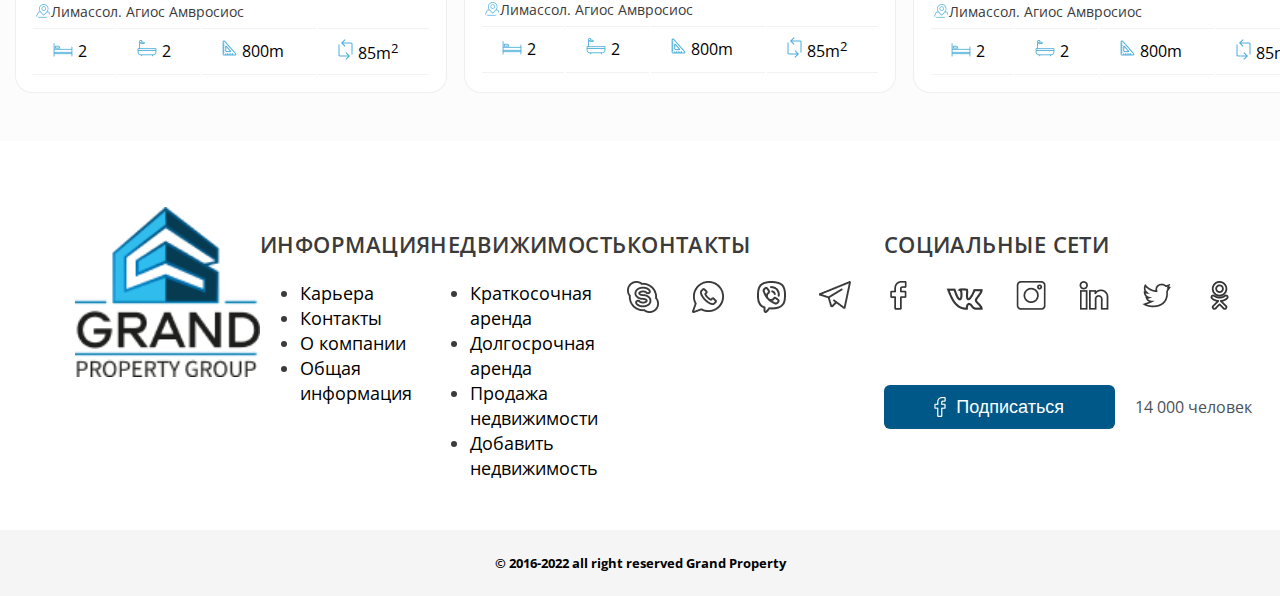
<file: Latest-results-1.html>
<!DOCTYPE html>
<html lang="en">

<head>
    <meta charset="UTF-8">
    <meta http-equiv="X-UA-Compatible" content="IE=edge">
    <meta name="viewport" content="width=device-width, initial-scale=1.0">
    <link rel="stylesheet" href="https://cdnjs.cloudflare.com/ajax/libs/font-awesome/6.1.1/css/all.min.css"
        integrity="sha512-KfkfwYDsLkIlwQp6LFnl8zNdLGxu9YAA1QvwINks4PhcElQSvqcyVLLD9aMhXd13uQjoXtEKNosOWaZqXgel0g=="
        crossorigin="anonymous" referrerpolicy="no-referrer" />
    <link rel="stylesheet" href="./styles-results/style-results.css">
    <link rel="stylesheet" href="./styles/roots.css">
    <link rel="stylesheet" href="./styles-results/xs-results.css">
    <title>Latest Updates</title>
    <link rel="shortcut icon" type="image/x-icon" href="./images/1657897973.ico">
</head>

<body>

    <header class="header container">
        <div class="logo">
            <a href="./index.html"><img src="./images/logo.png" alt="Logo"></a>
        </div>
        <div class="header-container ">
            <div class="header-top grid grid-3">
                <div class="flex header-info">
                    <a href="+35725028476" class="h5-number"><i class="fa-solid fa-phone-volume"></i>+357 25 028 476</a>
                </div>
                <div class="flex header-info">
                    <a href="#"><i class="fa-solid fa-circle-user"></i></a>
                    <a class="h3" href="#">ВОЙТИ</a>
                </div>
                <div class="flex header-info languages">
                    <a class="h3" href="#"><i class="fa-solid fa-poo"></i>RU</a>
                    <p>|</p>
                    <a class="h3" href="#"><img src="./images/England.png" alt="">EN</a>
                </div>
            </div>
            <div class="header-buttons">
                <button class="btn-header-left btn-md">РАЗМЕСТИТЬ ОБЪЕКТ</button>
                <button class="btn-header-right btn-md">ПЕРЕЗВОНИТЬ МНЕ</button>
            </div>
        </div>
    </header>

    <main>
        <section class="results">
            <div class="results-container">
                <div class="results-links flex">
                    <a class="btn-show-all h5-number" href="./index.html"><i
                            class="fa-solid fa-angle-left"></i></i>Главная</a>
                    <a class="btn-show-all h5-number" href="./Pafos-results-2.html">Следующая страница <i
                            class="fa-solid fa-angle-right"></i></a>
                </div>
                <div class="result-info-grid grid gr-4">
                    <div class="result-info ">
                        <div class="image">
                            <a href="./index.html"><img src="./images/result.png" alt="photo"></a>
                        </div>
                        <div class="table-info">
                            <table>
                                <thead>
                                    <tr>
                                        <td class="start h2-table " colspan="2">Elit spa villa</td>
                                        <td class="end h2-results" colspan="2"><span class="unik">&euro; 2 222</span>
                                        </td>
                                    </tr>
                                </thead>
                                <tbody>
                                    <tr>
                                        <td class="start h4-card float-l" colspan="2"><img src="./images/villa.png"
                                                alt="">
                                            Villa
                                        </td>
                                        <td class="end h2-results" colspan="2">&euro; 2 222</td>
                                    </tr>
                                    <tr>
                                        <td class="start h4-card float-l" colspan="4"><img src="./images/place.png"
                                                alt="">Лимассол.
                                            Агиос
                                            Амвросиос</td>
                                    </tr>
                                    <tr>
                                        <td class="center float-l "> <img src="./images/bed.png" alt=""> 2</td>
                                        <td class="center float-l "><img src="./images/shower.png" alt="">2</td>
                                        <td class="center float-l "><img src="./images/appartments.png" alt="">800m
                                        </td>
                                        <td class="center float-l "><img src="./images/strelochki.png"
                                                alt="">85m<sup>2</sup>
                                        </td>
                                    </tr>
                                </tbody>
                            </table>
                        </div>
                    </div>
                    <div class="result-info">
                        <div class="image">
                            <img src="./images/result.png" alt="photo">
                        </div>
                        <div class="table-info">
                            <table>
                                <thead>
                                    <tr>
                                        <td class="start h2-table" colspan="2">Elit spa villa</td>
                                        <td class="end h2-results" colspan="2">&euro; 2 222</td>
                                    </tr>
                                </thead>
                                <tbody>
                                    <tr>
                                        <td class="start h4-card float-l large" colspan="4"><img
                                                src="./images/villa.png" alt="">Villa</td>
                                    </tr>
                                    <tr>
                                        <td class="start h4-card float-l" colspan="4"><img src="./images/place.png"
                                                alt="">Лимассол.
                                            Агиос
                                            Амвросиос</td>
                                    </tr>
                                    <tr class="border">
                                        <td class="center float-l"> <img src="./images/bed.png" alt=""> 2</td>
                                        <td class="center float-l"><img src="./images/shower.png" alt="">2</td>
                                        <td class="center float-l"><img src="./images/appartments.png" alt="">800m</td>
                                        <td class="center float-l"><img src="./images/strelochki.png"
                                                alt="">85m<sup>2</sup>
                                        </td>
                                    </tr>
                                </tbody>
                            </table>
                        </div>
                    </div>
                    <div class="result-info">
                        <div class="image">
                            <img src="./images/result.png" alt="photo">
                        </div>
                        <div class="table-info">
                            <table>
                                <thead>
                                    <tr class="sale">
                                        <td class="start h2-table" colspan="2">Elit spa villa</td>
                                        <td class="end sale h2-results" colspan=" 2"><span class="unik">&euro; 2
                                                222</span></td>
                                    </tr>
                                </thead>
                                <tbody>
                                    <tr>
                                        <td class="start h4-card float-l" colspan="2"><img src="./images/villa.png"
                                                alt="">
                                            Villa
                                        </td>
                                        <td class="end h2-results" colspan=" 2">&euro; 2 222</td>
                                    </tr>
                                    <tr>
                                        <td class="start h4-card float-l" colspan="4"><img src="./images/place.png"
                                                alt="">Лимассол.
                                            Агиос
                                            Амвросиос</td>
                                    </tr>
                                    <tr class="border">
                                        <td class="center float-l"> <img src="./images/bed.png" alt=""> 2</td>
                                        <td class="center float-l"><img src="./images/shower.png" alt="">2</td>
                                        <td class="center float-l"><img src="./images/appartments.png" alt="">800m</td>
                                        <td class="center float-l"><img src="./images/strelochki.png"
                                                alt="">85m<sup>2</sup>
                                        </td>
                                    </tr>
                                </tbody>
                            </table>
                        </div>
                    </div>
                    <div class="result-info">
                        <div class="image">
                            <img src="./images/result.png" alt="photo">
                        </div>
                        <div class="table-info">
                            <table>
                                <thead>
                                    <tr>
                                        <td class="start h2-table" colspan="2">Elit spa villa</td>
                                        <td class="end h2-results" colspan=" 2">&euro; 2 222</td>
                                    </tr>
                                </thead>
                                <tbody>
                                    <tr>
                                        <td class="start h4-card float-l large" colspan="4"><img
                                                src="./images/villa.png" alt="">
                                            Villa
                                        </td>
                                    </tr>
                                    <tr>
                                        <td class="start h4-card float-l" colspan="4"><img src="./images/place.png"
                                                alt="">Лимассол.
                                            Агиос
                                            Амвросиос</td>
                                    </tr>
                                    <tr class="border">
                                        <td class="center float-l"> <img src="./images/bed.png" alt=""> 2</td>
                                        <td class="center float-l"><img src="./images/shower.png" alt="">2</td>
                                        <td class="center float-l"><img src="./images/appartments.png" alt="">800m</td>
                                        <td class="center float-l"><img src="./images/strelochki.png"
                                                alt="">85m<sup>2</sup>
                                        </td>
                                    </tr>
                                </tbody>
                            </table>
                        </div>
                    </div>
                    <div class="result-info ">
                        <div class="image">
                            <img src="./images/result.png" alt="photo">
                        </div>
                        <div class="table-info">
                            <table>
                                <thead>
                                    <tr>
                                        <td class="start h2-table " colspan="2">Elit spa villa</td>
                                        <td class="end h2-results" colspan="2"><span class="unik">&euro; 2 222</span>
                                        </td>
                                    </tr>
                                </thead>
                                <tbody>
                                    <tr>
                                        <td class="start h4-card float-l" colspan="2"><img src="./images/villa.png"
                                                alt="">
                                            Villa
                                        </td>
                                        <td class="end h2-results" colspan="2">&euro; 2 222</td>
                                    </tr>
                                    <tr>
                                        <td class="start h4-card float-l" colspan="4"><img src="./images/place.png"
                                                alt="">Лимассол.
                                            Агиос
                                            Амвросиос</td>
                                    </tr>
                                    <tr>
                                        <td class="center float-l "> <img src="./images/bed.png" alt=""> 2</td>
                                        <td class="center float-l "><img src="./images/shower.png" alt="">2</td>
                                        <td class="center float-l "><img src="./images/appartments.png" alt="">800m
                                        </td>
                                        <td class="center float-l "><img src="./images/strelochki.png"
                                                alt="">85m<sup>2</sup>
                                        </td>
                                    </tr>
                                </tbody>
                            </table>
                        </div>
                    </div>
                    <div class="result-info">
                        <div class="image">
                            <img src="./images/result.png" alt="photo">
                        </div>
                        <div class="table-info">
                            <table>
                                <thead>
                                    <tr>
                                        <td class="start h2-table" colspan="2">Elit spa villa</td>
                                        <td class="end h2-results" colspan="2">&euro; 2 222</td>
                                    </tr>
                                </thead>
                                <tbody>
                                    <tr>
                                        <td class="start h4-card float-l large" colspan="4"><img
                                                src="./images/villa.png" alt="">Villa</td>
                                    </tr>
                                    <tr>
                                        <td class="start h4-card float-l" colspan="4"><img src="./images/place.png"
                                                alt="">Лимассол.
                                            Агиос
                                            Амвросиос</td>
                                    </tr>
                                    <tr class="border">
                                        <td class="center float-l"> <img src="./images/bed.png" alt=""> 2</td>
                                        <td class="center float-l"><img src="./images/shower.png" alt="">2</td>
                                        <td class="center float-l"><img src="./images/appartments.png" alt="">800m</td>
                                        <td class="center float-l"><img src="./images/strelochki.png"
                                                alt="">85m<sup>2</sup>
                                        </td>
                                    </tr>
                                </tbody>
                            </table>
                        </div>
                    </div>
                    <div class="result-info">
                        <div class="image">
                            <img src="./images/result.png" alt="photo">
                        </div>
                        <div class="table-info">
                            <table>
                                <thead>
                                    <tr class="sale">
                                        <td class="start h2-table" colspan="2">Elit spa villa</td>
                                        <td class="end sale h2-results" colspan=" 2"><span class="unik">&euro; 2
                                                222</span></td>
                                    </tr>
                                </thead>
                                <tbody>
                                    <tr>
                                        <td class="start h4-card float-l" colspan="2"><img src="./images/villa.png"
                                                alt="">
                                            Villa
                                        </td>
                                        <td class="end h2-results" colspan=" 2">&euro; 2 222</td>
                                    </tr>
                                    <tr>
                                        <td class="start h4-card float-l" colspan="4"><img src="./images/place.png"
                                                alt="">Лимассол.
                                            Агиос
                                            Амвросиос</td>
                                    </tr>
                                    <tr class="border">
                                        <td class="center float-l"> <img src="./images/bed.png" alt=""> 2</td>
                                        <td class="center float-l"><img src="./images/shower.png" alt="">2</td>
                                        <td class="center float-l"><img src="./images/appartments.png" alt="">800m</td>
                                        <td class="center float-l"><img src="./images/strelochki.png"
                                                alt="">85m<sup>2</sup>
                                        </td>
                                    </tr>
                                </tbody>
                            </table>
                        </div>
                    </div>
                    <div class="result-info">
                        <div class="image">
                            <img src="./images/result.png" alt="photo">
                        </div>
                        <div class="table-info">
                            <table>
                                <thead>
                                    <tr>
                                        <td class="start h2-table" colspan="2">Elit spa villa</td>
                                        <td class="end h2-results" colspan=" 2">&euro; 2 222</td>
                                    </tr>
                                </thead>
                                <tbody>
                                    <tr>
                                        <td class="start h4-card float-l large" colspan="4"><img
                                                src="./images/villa.png" alt="">
                                            Villa
                                        </td>
                                    </tr>
                                    <tr>
                                        <td class="start h4-card float-l" colspan="4"><img src="./images/place.png"
                                                alt="">Лимассол.
                                            Агиос
                                            Амвросиос</td>
                                    </tr>
                                    <tr class="border">
                                        <td class="center float-l"> <img src="./images/bed.png" alt=""> 2</td>
                                        <td class="center float-l"><img src="./images/shower.png" alt="">2</td>
                                        <td class="center float-l"><img src="./images/appartments.png" alt="">800m</td>
                                        <td class="center float-l"><img src="./images/strelochki.png"
                                                alt="">85m<sup>2</sup>
                                        </td>
                                    </tr>
                                </tbody>
                            </table>
                        </div>
                    </div>

                    <div class="result-info ">
                        <div class="image">
                            <img src="./images/result.png" alt="photo">
                        </div>
                        <div class="table-info">
                            <table>
                                <thead>
                                    <tr>
                                        <td class="start h2-table " colspan="2">Elit spa villa</td>
                                        <td class="end h2-results" colspan="2"><span class="unik">&euro; 2 222</span>
                                        </td>
                                    </tr>
                                </thead>
                                <tbody>
                                    <tr>
                                        <td class="start h4-card float-l" colspan="2"><img src="./images/villa.png"
                                                alt="">
                                            Villa
                                        </td>
                                        <td class="end h2-results" colspan="2">&euro; 2 222</td>
                                    </tr>
                                    <tr>
                                        <td class="start h4-card float-l" colspan="4"><img src="./images/place.png"
                                                alt="">Лимассол.
                                            Агиос
                                            Амвросиос</td>
                                    </tr>
                                    <tr>
                                        <td class="center float-l "> <img src="./images/bed.png" alt=""> 2</td>
                                        <td class="center float-l "><img src="./images/shower.png" alt="">2</td>
                                        <td class="center float-l "><img src="./images/appartments.png" alt="">800m
                                        </td>
                                        <td class="center float-l "><img src="./images/strelochki.png"
                                                alt="">85m<sup>2</sup>
                                        </td>
                                    </tr>
                                </tbody>
                            </table>
                        </div>
                    </div>
                    <div class="result-info">
                        <div class="image">
                            <img src="./images/result.png" alt="photo">
                        </div>
                        <div class="table-info">
                            <table>
                                <thead>
                                    <tr>
                                        <td class="start h2-table" colspan="2">Elit spa villa</td>
                                        <td class="end h2-results" colspan="2">&euro; 2 222</td>
                                    </tr>
                                </thead>
                                <tbody>
                                    <tr>
                                        <td class="start h4-card float-l large" colspan="4"><img
                                                src="./images/villa.png" alt="">Villa</td>
                                    </tr>
                                    <tr>
                                        <td class="start h4-card float-l" colspan="4"><img src="./images/place.png"
                                                alt="">Лимассол.
                                            Агиос
                                            Амвросиос</td>
                                    </tr>
                                    <tr class="border">
                                        <td class="center float-l"> <img src="./images/bed.png" alt=""> 2</td>
                                        <td class="center float-l"><img src="./images/shower.png" alt="">2</td>
                                        <td class="center float-l"><img src="./images/appartments.png" alt="">800m</td>
                                        <td class="center float-l"><img src="./images/strelochki.png"
                                                alt="">85m<sup>2</sup>
                                        </td>
                                    </tr>
                                </tbody>
                            </table>
                        </div>
                    </div>
                    <div class="result-info">
                        <div class="image">
                            <img src="./images/result.png" alt="photo">
                        </div>
                        <div class="table-info">
                            <table>
                                <thead>
                                    <tr class="sale">
                                        <td class="start h2-table" colspan="2">Elit spa villa</td>
                                        <td class="end sale h2-results" colspan=" 2"><span class="unik">&euro; 2
                                                222</span></td>
                                    </tr>
                                </thead>
                                <tbody>
                                    <tr>
                                        <td class="start h4-card float-l" colspan="2"><img src="./images/villa.png"
                                                alt="">
                                            Villa
                                        </td>
                                        <td class="end h2-results" colspan=" 2">&euro; 2 222</td>
                                    </tr>
                                    <tr>
                                        <td class="start h4-card float-l" colspan="4"><img src="./images/place.png"
                                                alt="">Лимассол.
                                            Агиос
                                            Амвросиос</td>
                                    </tr>
                                    <tr class="border">
                                        <td class="center float-l"> <img src="./images/bed.png" alt=""> 2</td>
                                        <td class="center float-l"><img src="./images/shower.png" alt="">2</td>
                                        <td class="center float-l"><img src="./images/appartments.png" alt="">800m</td>
                                        <td class="center float-l"><img src="./images/strelochki.png"
                                                alt="">85m<sup>2</sup>
                                        </td>
                                    </tr>
                                </tbody>
                            </table>
                        </div>
                    </div>
                    <div class="result-info">
                        <div class="image">
                            <img src="./images/result.png" alt="photo">
                        </div>
                        <div class="table-info">
                            <table>
                                <thead>
                                    <tr>
                                        <td class="start h2-table" colspan="2">Elit spa villa</td>
                                        <td class="end h2-results" colspan=" 2">&euro; 2 222</td>
                                    </tr>
                                </thead>
                                <tbody>
                                    <tr>
                                        <td class="start h4-card float-l large" colspan="4"><img
                                                src="./images/villa.png" alt="">
                                            Villa
                                        </td>
                                    </tr>
                                    <tr>
                                        <td class="start h4-card float-l" colspan="4"><img src="./images/place.png"
                                                alt="">Лимассол.
                                            Агиос
                                            Амвросиос</td>
                                    </tr>
                                    <tr class="border">
                                        <td class="center float-l"> <img src="./images/bed.png" alt=""> 2</td>
                                        <td class="center float-l"><img src="./images/shower.png" alt="">2</td>
                                        <td class="center float-l"><img src="./images/appartments.png" alt="">800m</td>
                                        <td class="center float-l"><img src="./images/strelochki.png"
                                                alt="">85m<sup>2</sup>
                                        </td>
                                    </tr>
                                </tbody>
                            </table>
                        </div>
                    </div>
                </div>
            </div>
        </section>
    </main>

    <footer class="footer">
        <div class="top-footer flex">
            <img src="./images/logo.png" alt="logo">
            <div class="footer-list">
                <h3>ИНФОРМАЦИЯ</h3>
                <ul>
                    <li><a href="#">Карьера</a></li>
                    <li><a href="#">Контакты</a></li>
                    <li><a href="#">О компании</a></li>
                    <li><a href="#">Общая информация</a></li>
                </ul>
            </div>
            <div class="footer-list">
                <h3>НЕДВИЖИМОСТЬ</h3>
                <ul>
                    <li><a href="#">Краткосочная аренда</a></li>
                    <li><a href="#">Долгосрочная аренда</a></li>
                    <li><a href="#">Продажа недвижимости</a></li>
                    <li><a href="#">Добавить недвижимость</a></li>
                </ul>
            </div>
            <div class="footer-contacts">
                <h3>Контакты</h3>
                <div class="footer-contacts-icons flex">
                    <a href="#"><img src="./images/skype.png" alt="Skype"></a>
                    <a href="#"><img src="./images/whatsapp.png" alt="WhatsApp"></a>
                    <a href="#"><img src="./images/Viber.png" alt="Viber"></a>
                    <a href="#"><img src="./images/Telegram.png" alt="Telegram"></a>
                </div>
            </div>
            <div class="social">
                <h3>Социальные сети</h3>
                <div class="footer-contacts-icons flex">
                    <a href="#"><img src="./images/facebook.png" alt=""></a>
                    <a href="#"><img src="./images/vk.png" alt=""></a>
                    <a href="#"><img src="./images/instagram.png" alt=""></a>
                    <a href="#"><img src="./images/linkedin.png" alt=""></a>
                    <a href="#"><img src="./images/twitter.png" alt=""></a>
                    <a href="#"><img src="./images/odnoklassniki.png" alt=""></a>
                </div>
                <div class="flex btn-follow">
                    <button class="h2-text flex"><img src="./images/facebook-white.png" alt="">
                        Подписаться</button>
                    <p>14 000 человек</p>
                </div>
            </div>
        </div>
        <div class="bottom-footer flex">
            <h5>© 2016-2022 all right reserved Grand Property</h5>
        </div>
    </footer>

</body>

</html>
</file>
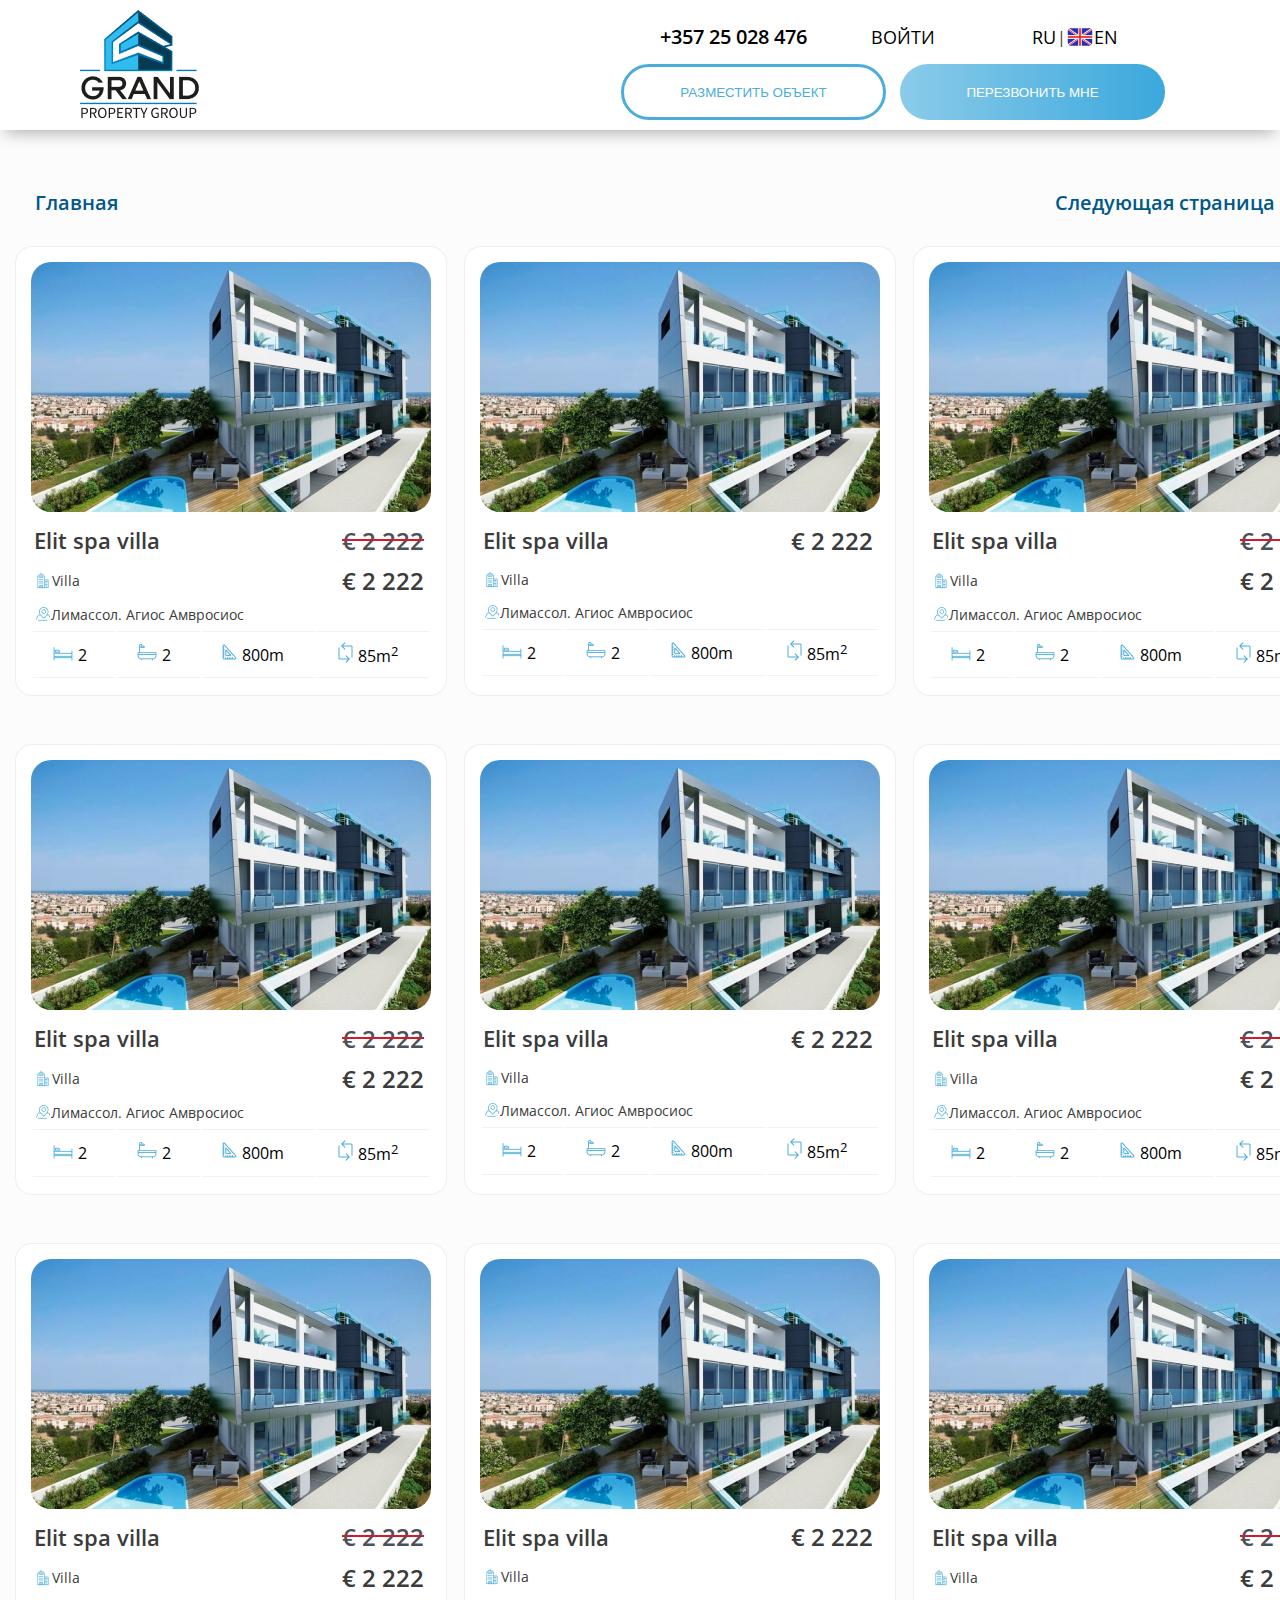
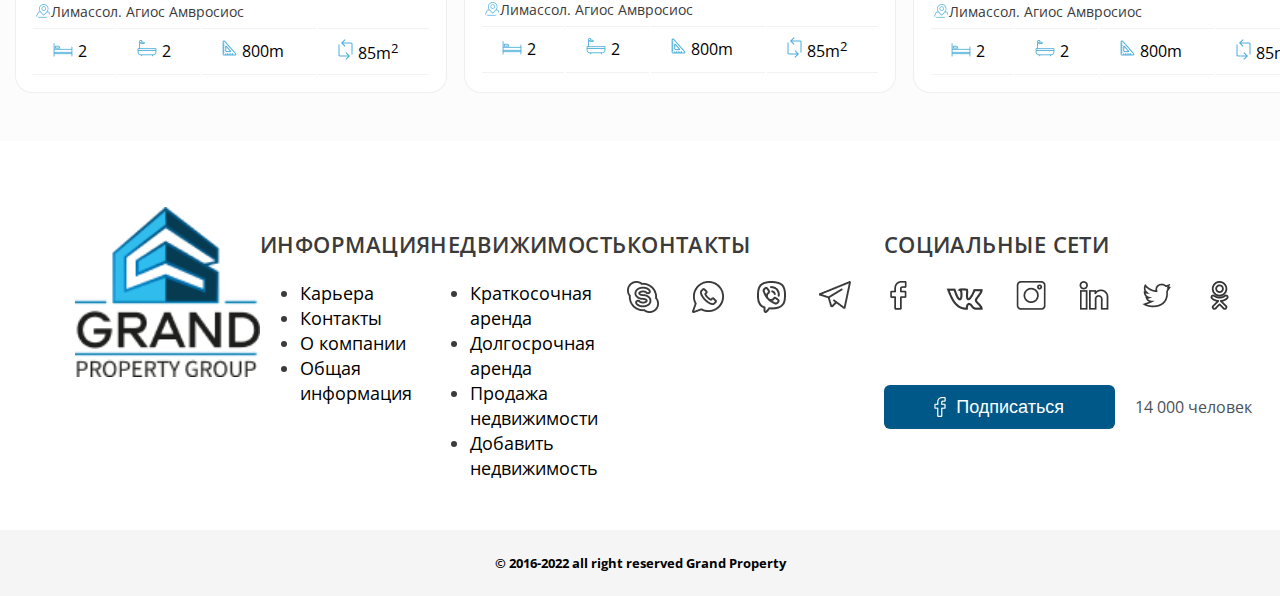
<file: Long-Rental-results-1.html>
<!DOCTYPE html>
<html lang="en">

<head>
    <meta charset="UTF-8">
    <meta http-equiv="X-UA-Compatible" content="IE=edge">
    <meta name="viewport" content="width=device-width, initial-scale=1.0">
    <link rel="stylesheet" href="https://cdnjs.cloudflare.com/ajax/libs/font-awesome/6.1.1/css/all.min.css"
        integrity="sha512-KfkfwYDsLkIlwQp6LFnl8zNdLGxu9YAA1QvwINks4PhcElQSvqcyVLLD9aMhXd13uQjoXtEKNosOWaZqXgel0g=="
        crossorigin="anonymous" referrerpolicy="no-referrer" />
    <link rel="stylesheet" href="./styles-results/style-results.css">
    <link rel="stylesheet" href="./styles/roots.css">
    <title>Long Rental Results</title>
    <link rel="shortcut icon" type="image/x-icon" href="./images/1657897973.ico">
</head>

<body>

    <header class="header container">
        <div class="logo">
            <a href="./index.html"><img src="./images/logo.png" alt="Logo"></a>
        </div>
        <div class="header-container ">
            <div class="header-top grid grid-3">
                <div class="flex header-info">
                    <a href="+35725028476" class="h5-number"><i class="fa-solid fa-phone-volume"></i>+357 25 028 476</a>
                </div>
                <div class="flex header-info">
                    <a href="#"><i class="fa-solid fa-circle-user"></i></a>
                    <a class="h3" href="#">ВОЙТИ</a>
                </div>
                <div class="flex header-info languages">
                    <a class="h3" href="#"><i class="fa-solid fa-poo"></i>RU</a>
                    <p>|</p>
                    <a class="h3" href="#"><img src="./images/England.png" alt="">EN</a>
                </div>
            </div>
            <div class="header-buttons">
                <button class="btn-header-left btn-md">РАЗМЕСТИТЬ ОБЪЕКТ</button>
                <button class="btn-header-right btn-md">ПЕРЕЗВОНИТЬ МНЕ</button>
            </div>
        </div>
    </header>

    <main>
        <section class="results">
            <div class="results-container">
                <div class="results-links flex">
                    <a class="btn-show-all h5-number" href="./index.html"><i
                            class="fa-solid fa-angle-left"></i></i>Главная</a>
                    <a class="btn-show-all h5-number" href="./Pafos-results-2.html">Следующая страница <i
                            class="fa-solid fa-angle-right"></i></a>
                </div>
                <div class="result-info-grid grid gr-4">
                    <div class="result-info ">
                        <div class="image">
                            <a href="./index.html"><img src="./images/result.png" alt="photo"></a>
                        </div>
                        <div class="table-info">
                            <table>
                                <thead>
                                    <tr>
                                        <td class="start h2-table " colspan="2">Elit spa villa</td>
                                        <td class="end h2-results" colspan="2"><span class="unik">&euro; 2 222</span>
                                        </td>
                                    </tr>
                                </thead>
                                <tbody>
                                    <tr>
                                        <td class="start h4-card float-l" colspan="2"><img src="./images/villa.png"
                                                alt="">
                                            Villa
                                        </td>
                                        <td class="end h2-results" colspan="2">&euro; 2 222</td>
                                    </tr>
                                    <tr>
                                        <td class="start h4-card float-l" colspan="4"><img src="./images/place.png"
                                                alt="">Лимассол.
                                            Агиос
                                            Амвросиос</td>
                                    </tr>
                                    <tr>
                                        <td class="center float-l "> <img src="./images/bed.png" alt=""> 2</td>
                                        <td class="center float-l "><img src="./images/shower.png" alt="">2</td>
                                        <td class="center float-l "><img src="./images/appartments.png" alt="">800m
                                        </td>
                                        <td class="center float-l "><img src="./images/strelochki.png"
                                                alt="">85m<sup>2</sup>
                                        </td>
                                    </tr>
                                </tbody>
                            </table>
                        </div>
                    </div>
                    <div class="result-info shadow">
                        <div class="image">
                            <img src="./images/result.png" alt="photo">
                        </div>
                        <div class="table-info">
                            <table>
                                <thead>
                                    <tr>
                                        <td class="start h2-table" colspan="2">Elit spa villa</td>
                                        <td class="end h2-results" colspan="2">&euro; 2 222</td>
                                    </tr>
                                </thead>
                                <tbody>
                                    <tr>
                                        <td class="start h4-card float-l large" colspan="4"><img
                                                src="./images/villa.png" alt="">Villa</td>
                                    </tr>
                                    <tr>
                                        <td class="start h4-card float-l" colspan="4"><img src="./images/place.png"
                                                alt="">Лимассол.
                                            Агиос
                                            Амвросиос</td>
                                    </tr>
                                    <tr class="border">
                                        <td class="center float-l"> <img src="./images/bed.png" alt=""> 2</td>
                                        <td class="center float-l"><img src="./images/shower.png" alt="">2</td>
                                        <td class="center float-l"><img src="./images/appartments.png" alt="">800m</td>
                                        <td class="center float-l"><img src="./images/strelochki.png"
                                                alt="">85m<sup>2</sup>
                                        </td>
                                    </tr>
                                </tbody>
                            </table>
                        </div>
                    </div>
                    <div class="result-info">
                        <div class="image">
                            <img src="./images/result.png" alt="photo">
                        </div>
                        <div class="table-info">
                            <table>
                                <thead>
                                    <tr class="sale">
                                        <td class="start h2-table" colspan="2">Elit spa villa</td>
                                        <td class="end sale h2-results" colspan=" 2"><span class="unik">&euro; 2
                                                222</span></td>
                                    </tr>
                                </thead>
                                <tbody>
                                    <tr>
                                        <td class="start h4-card float-l" colspan="2"><img src="./images/villa.png"
                                                alt="">
                                            Villa
                                        </td>
                                        <td class="end h2-results" colspan=" 2">&euro; 2 222</td>
                                    </tr>
                                    <tr>
                                        <td class="start h4-card float-l" colspan="4"><img src="./images/place.png"
                                                alt="">Лимассол.
                                            Агиос
                                            Амвросиос</td>
                                    </tr>
                                    <tr class="border">
                                        <td class="center float-l"> <img src="./images/bed.png" alt=""> 2</td>
                                        <td class="center float-l"><img src="./images/shower.png" alt="">2</td>
                                        <td class="center float-l"><img src="./images/appartments.png" alt="">800m</td>
                                        <td class="center float-l"><img src="./images/strelochki.png"
                                                alt="">85m<sup>2</sup>
                                        </td>
                                    </tr>
                                </tbody>
                            </table>
                        </div>
                    </div>
                    <div class="result-info">
                        <div class="image">
                            <img src="./images/result.png" alt="photo">
                        </div>
                        <div class="table-info">
                            <table>
                                <thead>
                                    <tr>
                                        <td class="start h2-table" colspan="2">Elit spa villa</td>
                                        <td class="end h2-results" colspan=" 2">&euro; 2 222</td>
                                    </tr>
                                </thead>
                                <tbody>
                                    <tr>
                                        <td class="start h4-card float-l large" colspan="4"><img
                                                src="./images/villa.png" alt="">
                                            Villa
                                        </td>
                                    </tr>
                                    <tr>
                                        <td class="start h4-card float-l" colspan="4"><img src="./images/place.png"
                                                alt="">Лимассол.
                                            Агиос
                                            Амвросиос</td>
                                    </tr>
                                    <tr class="border">
                                        <td class="center float-l"> <img src="./images/bed.png" alt=""> 2</td>
                                        <td class="center float-l"><img src="./images/shower.png" alt="">2</td>
                                        <td class="center float-l"><img src="./images/appartments.png" alt="">800m</td>
                                        <td class="center float-l"><img src="./images/strelochki.png"
                                                alt="">85m<sup>2</sup>
                                        </td>
                                    </tr>
                                </tbody>
                            </table>
                        </div>
                    </div>
                    <div class="result-info ">
                        <div class="image">
                            <img src="./images/result.png" alt="photo">
                        </div>
                        <div class="table-info">
                            <table>
                                <thead>
                                    <tr>
                                        <td class="start h2-table " colspan="2">Elit spa villa</td>
                                        <td class="end h2-results" colspan="2"><span class="unik">&euro; 2 222</span>
                                        </td>
                                    </tr>
                                </thead>
                                <tbody>
                                    <tr>
                                        <td class="start h4-card float-l" colspan="2"><img src="./images/villa.png"
                                                alt="">
                                            Villa
                                        </td>
                                        <td class="end h2-results" colspan="2">&euro; 2 222</td>
                                    </tr>
                                    <tr>
                                        <td class="start h4-card float-l" colspan="4"><img src="./images/place.png"
                                                alt="">Лимассол.
                                            Агиос
                                            Амвросиос</td>
                                    </tr>
                                    <tr>
                                        <td class="center float-l "> <img src="./images/bed.png" alt=""> 2</td>
                                        <td class="center float-l "><img src="./images/shower.png" alt="">2</td>
                                        <td class="center float-l "><img src="./images/appartments.png" alt="">800m
                                        </td>
                                        <td class="center float-l "><img src="./images/strelochki.png"
                                                alt="">85m<sup>2</sup>
                                        </td>
                                    </tr>
                                </tbody>
                            </table>
                        </div>
                    </div>
                    <div class="result-info">
                        <div class="image">
                            <img src="./images/result.png" alt="photo">
                        </div>
                        <div class="table-info">
                            <table>
                                <thead>
                                    <tr>
                                        <td class="start h2-table" colspan="2">Elit spa villa</td>
                                        <td class="end h2-results" colspan="2">&euro; 2 222</td>
                                    </tr>
                                </thead>
                                <tbody>
                                    <tr>
                                        <td class="start h4-card float-l large" colspan="4"><img
                                                src="./images/villa.png" alt="">Villa</td>
                                    </tr>
                                    <tr>
                                        <td class="start h4-card float-l" colspan="4"><img src="./images/place.png"
                                                alt="">Лимассол.
                                            Агиос
                                            Амвросиос</td>
                                    </tr>
                                    <tr class="border">
                                        <td class="center float-l"> <img src="./images/bed.png" alt=""> 2</td>
                                        <td class="center float-l"><img src="./images/shower.png" alt="">2</td>
                                        <td class="center float-l"><img src="./images/appartments.png" alt="">800m</td>
                                        <td class="center float-l"><img src="./images/strelochki.png"
                                                alt="">85m<sup>2</sup>
                                        </td>
                                    </tr>
                                </tbody>
                            </table>
                        </div>
                    </div>
                    <div class="result-info">
                        <div class="image">
                            <img src="./images/result.png" alt="photo">
                        </div>
                        <div class="table-info">
                            <table>
                                <thead>
                                    <tr class="sale">
                                        <td class="start h2-table" colspan="2">Elit spa villa</td>
                                        <td class="end sale h2-results" colspan=" 2"><span class="unik">&euro; 2
                                                222</span></td>
                                    </tr>
                                </thead>
                                <tbody>
                                    <tr>
                                        <td class="start h4-card float-l" colspan="2"><img src="./images/villa.png"
                                                alt="">
                                            Villa
                                        </td>
                                        <td class="end h2-results" colspan=" 2">&euro; 2 222</td>
                                    </tr>
                                    <tr>
                                        <td class="start h4-card float-l" colspan="4"><img src="./images/place.png"
                                                alt="">Лимассол.
                                            Агиос
                                            Амвросиос</td>
                                    </tr>
                                    <tr class="border">
                                        <td class="center float-l"> <img src="./images/bed.png" alt=""> 2</td>
                                        <td class="center float-l"><img src="./images/shower.png" alt="">2</td>
                                        <td class="center float-l"><img src="./images/appartments.png" alt="">800m</td>
                                        <td class="center float-l"><img src="./images/strelochki.png"
                                                alt="">85m<sup>2</sup>
                                        </td>
                                    </tr>
                                </tbody>
                            </table>
                        </div>
                    </div>
                    <div class="result-info">
                        <div class="image">
                            <img src="./images/result.png" alt="photo">
                        </div>
                        <div class="table-info">
                            <table>
                                <thead>
                                    <tr>
                                        <td class="start h2-table" colspan="2">Elit spa villa</td>
                                        <td class="end h2-results" colspan=" 2">&euro; 2 222</td>
                                    </tr>
                                </thead>
                                <tbody>
                                    <tr>
                                        <td class="start h4-card float-l large" colspan="4"><img
                                                src="./images/villa.png" alt="">
                                            Villa
                                        </td>
                                    </tr>
                                    <tr>
                                        <td class="start h4-card float-l" colspan="4"><img src="./images/place.png"
                                                alt="">Лимассол.
                                            Агиос
                                            Амвросиос</td>
                                    </tr>
                                    <tr class="border">
                                        <td class="center float-l"> <img src="./images/bed.png" alt=""> 2</td>
                                        <td class="center float-l"><img src="./images/shower.png" alt="">2</td>
                                        <td class="center float-l"><img src="./images/appartments.png" alt="">800m</td>
                                        <td class="center float-l"><img src="./images/strelochki.png"
                                                alt="">85m<sup>2</sup>
                                        </td>
                                    </tr>
                                </tbody>
                            </table>
                        </div>
                    </div>

                    <div class="result-info ">
                        <div class="image">
                            <img src="./images/result.png" alt="photo">
                        </div>
                        <div class="table-info">
                            <table>
                                <thead>
                                    <tr>
                                        <td class="start h2-table " colspan="2">Elit spa villa</td>
                                        <td class="end h2-results" colspan="2"><span class="unik">&euro; 2 222</span>
                                        </td>
                                    </tr>
                                </thead>
                                <tbody>
                                    <tr>
                                        <td class="start h4-card float-l" colspan="2"><img src="./images/villa.png"
                                                alt="">
                                            Villa
                                        </td>
                                        <td class="end h2-results" colspan="2">&euro; 2 222</td>
                                    </tr>
                                    <tr>
                                        <td class="start h4-card float-l" colspan="4"><img src="./images/place.png"
                                                alt="">Лимассол.
                                            Агиос
                                            Амвросиос</td>
                                    </tr>
                                    <tr>
                                        <td class="center float-l "> <img src="./images/bed.png" alt=""> 2</td>
                                        <td class="center float-l "><img src="./images/shower.png" alt="">2</td>
                                        <td class="center float-l "><img src="./images/appartments.png" alt="">800m
                                        </td>
                                        <td class="center float-l "><img src="./images/strelochki.png"
                                                alt="">85m<sup>2</sup>
                                        </td>
                                    </tr>
                                </tbody>
                            </table>
                        </div>
                    </div>
                    <div class="result-info">
                        <div class="image">
                            <img src="./images/result.png" alt="photo">
                        </div>
                        <div class="table-info">
                            <table>
                                <thead>
                                    <tr>
                                        <td class="start h2-table" colspan="2">Elit spa villa</td>
                                        <td class="end h2-results" colspan="2">&euro; 2 222</td>
                                    </tr>
                                </thead>
                                <tbody>
                                    <tr>
                                        <td class="start h4-card float-l large" colspan="4"><img
                                                src="./images/villa.png" alt="">Villa</td>
                                    </tr>
                                    <tr>
                                        <td class="start h4-card float-l" colspan="4"><img src="./images/place.png"
                                                alt="">Лимассол.
                                            Агиос
                                            Амвросиос</td>
                                    </tr>
                                    <tr class="border">
                                        <td class="center float-l"> <img src="./images/bed.png" alt=""> 2</td>
                                        <td class="center float-l"><img src="./images/shower.png" alt="">2</td>
                                        <td class="center float-l"><img src="./images/appartments.png" alt="">800m</td>
                                        <td class="center float-l"><img src="./images/strelochki.png"
                                                alt="">85m<sup>2</sup>
                                        </td>
                                    </tr>
                                </tbody>
                            </table>
                        </div>
                    </div>
                    <div class="result-info">
                        <div class="image">
                            <img src="./images/result.png" alt="photo">
                        </div>
                        <div class="table-info">
                            <table>
                                <thead>
                                    <tr class="sale">
                                        <td class="start h2-table" colspan="2">Elit spa villa</td>
                                        <td class="end sale h2-results" colspan=" 2"><span class="unik">&euro; 2
                                                222</span></td>
                                    </tr>
                                </thead>
                                <tbody>
                                    <tr>
                                        <td class="start h4-card float-l" colspan="2"><img src="./images/villa.png"
                                                alt="">
                                            Villa
                                        </td>
                                        <td class="end h2-results" colspan=" 2">&euro; 2 222</td>
                                    </tr>
                                    <tr>
                                        <td class="start h4-card float-l" colspan="4"><img src="./images/place.png"
                                                alt="">Лимассол.
                                            Агиос
                                            Амвросиос</td>
                                    </tr>
                                    <tr class="border">
                                        <td class="center float-l"> <img src="./images/bed.png" alt=""> 2</td>
                                        <td class="center float-l"><img src="./images/shower.png" alt="">2</td>
                                        <td class="center float-l"><img src="./images/appartments.png" alt="">800m</td>
                                        <td class="center float-l"><img src="./images/strelochki.png"
                                                alt="">85m<sup>2</sup>
                                        </td>
                                    </tr>
                                </tbody>
                            </table>
                        </div>
                    </div>
                    <div class="result-info">
                        <div class="image">
                            <img src="./images/result.png" alt="photo">
                        </div>
                        <div class="table-info">
                            <table>
                                <thead>
                                    <tr>
                                        <td class="start h2-table" colspan="2">Elit spa villa</td>
                                        <td class="end h2-results" colspan=" 2">&euro; 2 222</td>
                                    </tr>
                                </thead>
                                <tbody>
                                    <tr>
                                        <td class="start h4-card float-l large" colspan="4"><img
                                                src="./images/villa.png" alt="">
                                            Villa
                                        </td>
                                    </tr>
                                    <tr>
                                        <td class="start h4-card float-l" colspan="4"><img src="./images/place.png"
                                                alt="">Лимассол.
                                            Агиос
                                            Амвросиос</td>
                                    </tr>
                                    <tr class="border">
                                        <td class="center float-l"> <img src="./images/bed.png" alt=""> 2</td>
                                        <td class="center float-l"><img src="./images/shower.png" alt="">2</td>
                                        <td class="center float-l"><img src="./images/appartments.png" alt="">800m</td>
                                        <td class="center float-l"><img src="./images/strelochki.png"
                                                alt="">85m<sup>2</sup>
                                        </td>
                                    </tr>
                                </tbody>
                            </table>
                        </div>
                    </div>
                </div>
            </div>
        </section>
    </main>

    <footer class="footer">
        <div class="top-footer flex">
            <img src="./images/logo.png" alt="logo">
            <div class="footer-list">
                <h3>ИНФОРМАЦИЯ</h3>
                <ul>
                    <li><a href="#">Карьера</a></li>
                    <li><a href="#">Контакты</a></li>
                    <li><a href="#">О компании</a></li>
                    <li><a href="#">Общая информация</a></li>
                </ul>
            </div>
            <div class="footer-list">
                <h3>НЕДВИЖИМОСТЬ</h3>
                <ul>
                    <li><a href="#">Краткосочная аренда</a></li>
                    <li><a href="#">Долгосрочная аренда</a></li>
                    <li><a href="#">Продажа недвижимости</a></li>
                    <li><a href="#">Добавить недвижимость</a></li>
                </ul>
            </div>
            <div class="footer-contacts">
                <h3>Контакты</h3>
                <div class="footer-contacts-icons flex">
                    <a href="#"><img src="./images/skype.png" alt="Skype"></a>
                    <a href="#"><img src="./images/whatsapp.png" alt="WhatsApp"></a>
                    <a href="#"><img src="./images/Viber.png" alt="Viber"></a>
                    <a href="#"><img src="./images/Telegram.png" alt="Telegram"></a>
                </div>
            </div>
            <div class="social">
                <h3>Социальные сети</h3>
                <div class="footer-contacts-icons flex">
                    <a href="#"><img src="./images/facebook.png" alt=""></a>
                    <a href="#"><img src="./images/vk.png" alt=""></a>
                    <a href="#"><img src="./images/instagram.png" alt=""></a>
                    <a href="#"><img src="./images/linkedin.png" alt=""></a>
                    <a href="#"><img src="./images/twitter.png" alt=""></a>
                    <a href="#"><img src="./images/odnoklassniki.png" alt=""></a>
                </div>
                <div class="flex btn-follow">
                    <button class="h2-text flex"><img src="./images/facebook-white.png" alt="">
                        Подписаться</button>
                    <p>14 000 человек</p>
                </div>
            </div>
        </div>
        <div class="bottom-footer flex">
            <h5>© 2016-2022 all right reserved Grand Property</h5>
        </div>
    </footer>

</body>

</html>
</file>
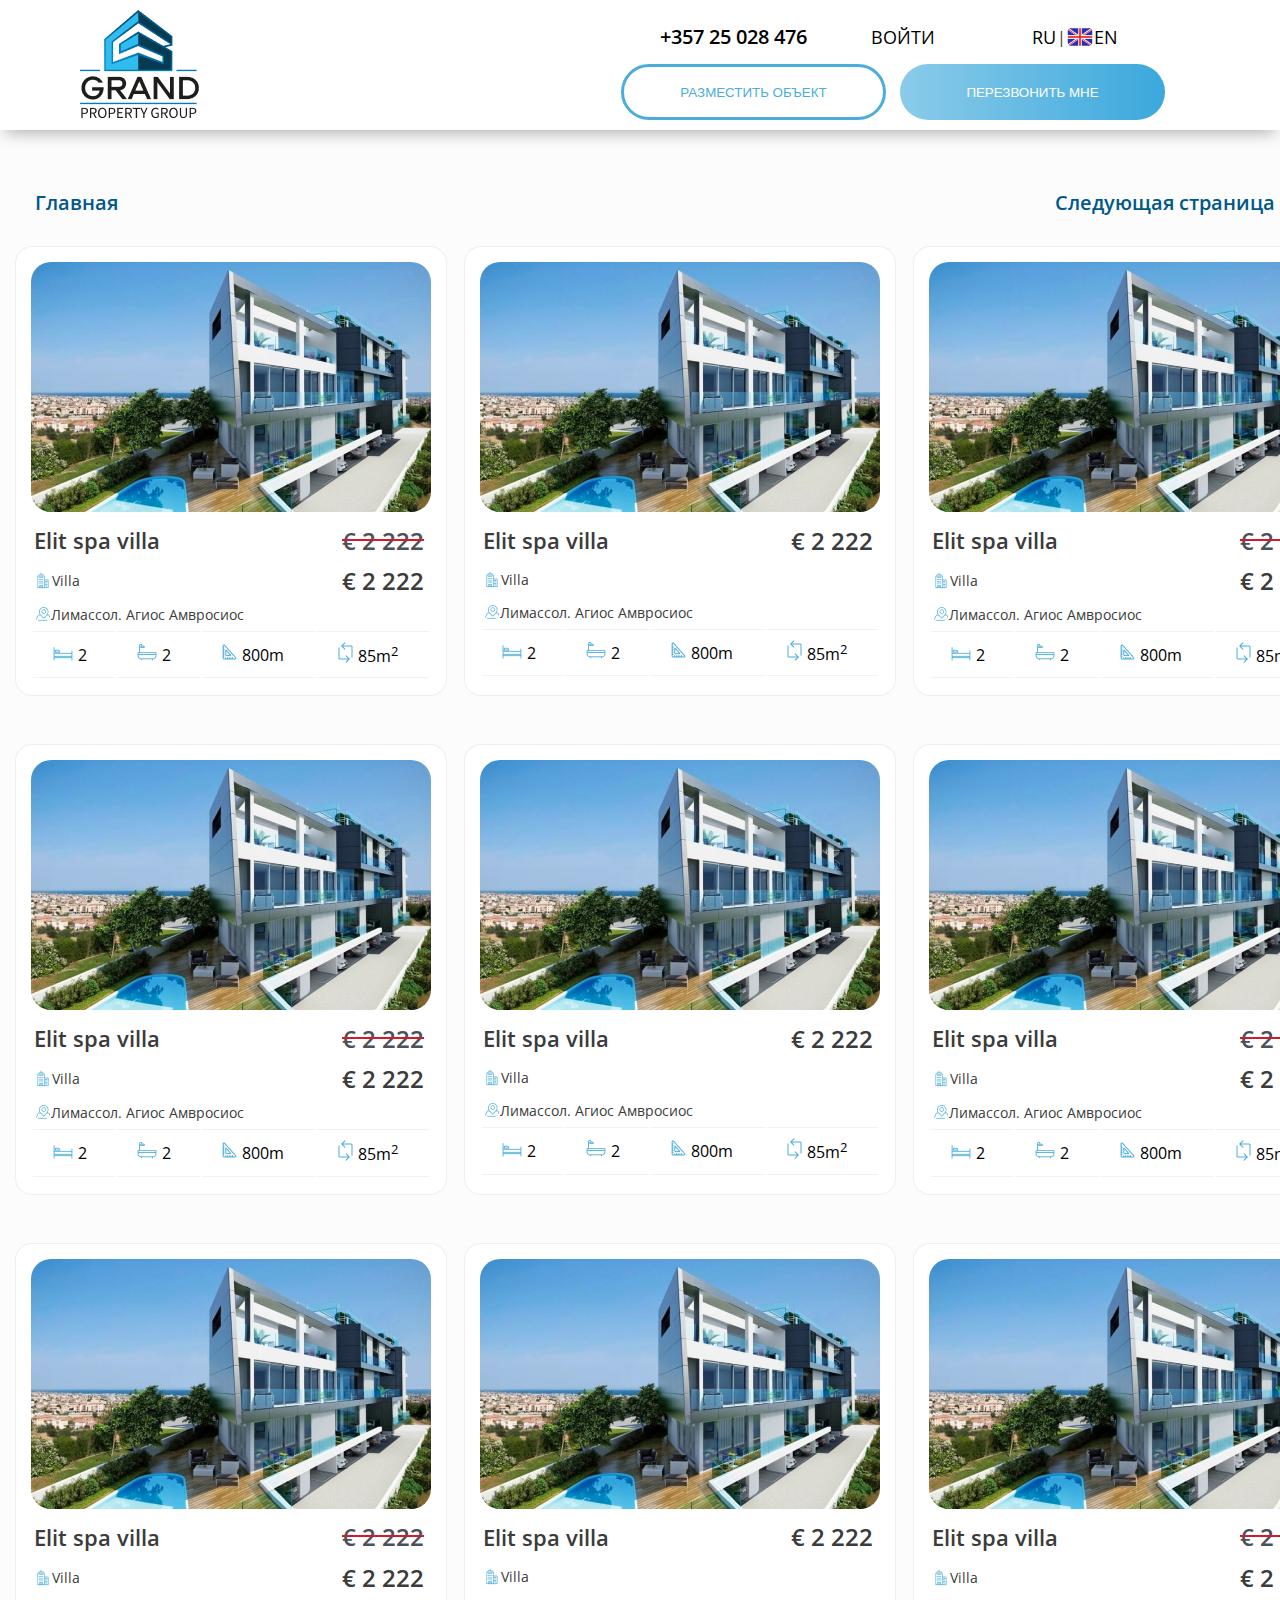
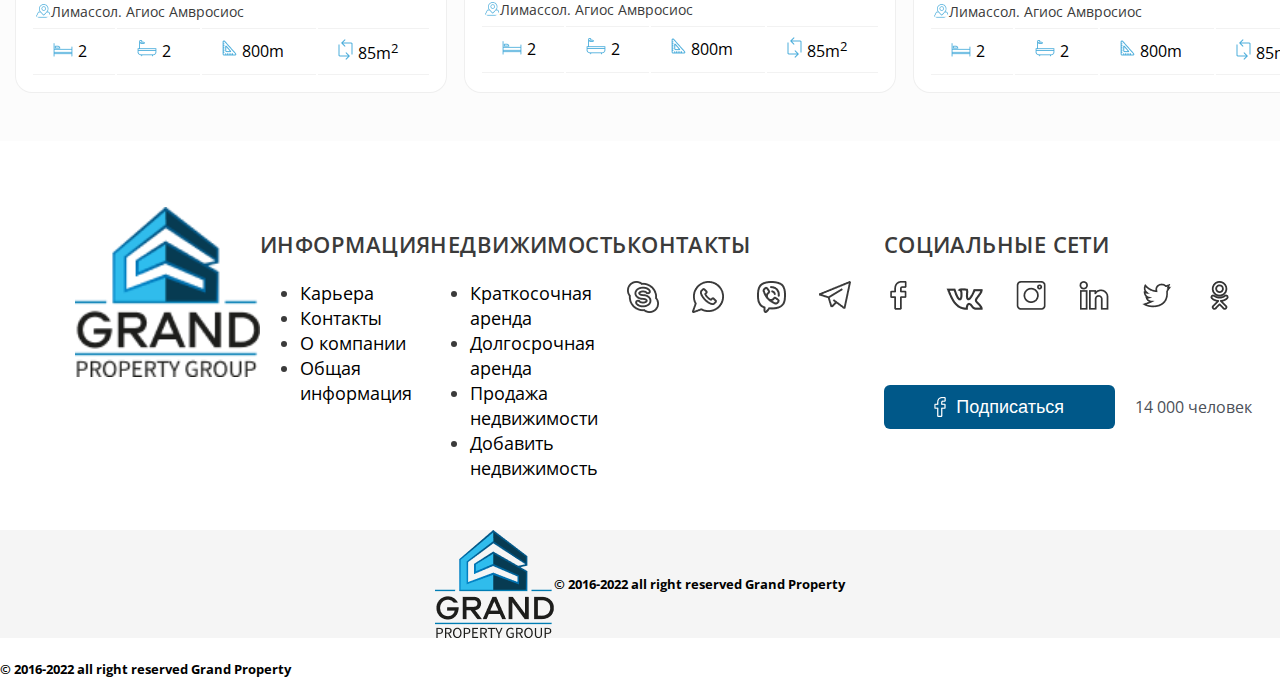
<file: Pafos-results-1.html>
<!DOCTYPE html>
<html lang="en">

<head>
    <meta charset="UTF-8">
    <meta http-equiv="X-UA-Compatible" content="IE=edge">
    <meta name="viewport" content="width=device-width, initial-scale=1.0">
    <link rel="stylesheet" href="https://cdnjs.cloudflare.com/ajax/libs/font-awesome/6.1.1/css/all.min.css"
        integrity="sha512-KfkfwYDsLkIlwQp6LFnl8zNdLGxu9YAA1QvwINks4PhcElQSvqcyVLLD9aMhXd13uQjoXtEKNosOWaZqXgel0g=="
        crossorigin="anonymous" referrerpolicy="no-referrer" />
    <link rel="stylesheet" href="./styles-results/style-results.css">
    <link rel="stylesheet" href="./styles/roots.css">
    <link rel="stylesheet" href="./styles-results/xs-results.css">
    <title>Pafos Villas</title>
    <link rel="shortcut icon" type="image/x-icon" href="./images/1657897973.ico">
</head>

<body>

    <header class="header container">
        <div class="logo">
            <a href="./index.html"><img src="./images/logo.png" alt="Logo"></a>
        </div>
        <div class="header-container ">
            <div class="header-top grid grid-3">
                <div class="flex header-info">
                    <a href="+35725028476" class="h5-number"><i class="fa-solid fa-phone-volume"></i>+357 25 028 476</a>
                </div>
                <div class="flex header-info">
                    <a href="#"><i class="fa-solid fa-circle-user"></i></a>
                    <a class="h3" href="#">ВОЙТИ</a>
                </div>
                <div class="flex header-info languages">
                    <a class="h3" href="#"><i class="fa-solid fa-poo"></i>RU</a>
                    <p>|</p>
                    <a class="h3" href="#"><img src="./images/England.png" alt="">EN</a>
                </div>
            </div>
            <div class="header-buttons">
                <button class="btn-header-left btn-md">РАЗМЕСТИТЬ ОБЪЕКТ</button>
                <button class="btn-header-right btn-md">ПЕРЕЗВОНИТЬ МНЕ</button>
            </div>
        </div>
    </header>

    <main>
        <section class="results">
            <div class="results-container">
                <div class="results-links flex">
                    <a class="btn-show-all h5-number" href="./index.html"><i
                            class="fa-solid fa-angle-left"></i>Главная</a>
                    <a class="btn-show-all h5-number" href="./Pafos-results-2.html">Следующая страница <i
                            class="fa-solid fa-angle-right"></i></a>
                </div>
                <div class="result-info-grid grid gr-4">
                    <div class="result-info ">
                        <div class="image">
                            <a href="./index.html"><img src="./images/result.png" alt="photo"></a>
                        </div>
                        <div class="table-info">
                            <table>
                                <thead>
                                    <tr>
                                        <td class="start h2-table " colspan="2">Elit spa villa</td>
                                        <td class="end h2-results" colspan="2"><span class="unik">&euro; 2 222</span>
                                        </td>
                                    </tr>
                                </thead>
                                <tbody>
                                    <tr>
                                        <td class="start h4-card float-l" colspan="2"><img src="./images/villa.png"
                                                alt="">
                                            Villa
                                        </td>
                                        <td class="end h2-results" colspan="2">&euro; 2 222</td>
                                    </tr>
                                    <tr>
                                        <td class="start h4-card float-l" colspan="4"><img src="./images/place.png"
                                                alt="">Лимассол.
                                            Агиос
                                            Амвросиос</td>
                                    </tr>
                                    <tr>
                                        <td class="center float-l "> <img src="./images/bed.png" alt=""> 2</td>
                                        <td class="center float-l "><img src="./images/shower.png" alt="">2</td>
                                        <td class="center float-l "><img src="./images/appartments.png" alt="">800m
                                        </td>
                                        <td class="center float-l "><img src="./images/strelochki.png"
                                                alt="">85m<sup>2</sup>
                                        </td>
                                    </tr>
                                </tbody>
                            </table>
                        </div>
                    </div>
                    <div class="result-info shadow">
                        <div class="image">
                            <img src="./images/result.png" alt="photo">
                        </div>
                        <div class="table-info">
                            <table>
                                <thead>
                                    <tr>
                                        <td class="start h2-table" colspan="2">Elit spa villa</td>
                                        <td class="end h2-results" colspan="2">&euro; 2 222</td>
                                    </tr>
                                </thead>
                                <tbody>
                                    <tr>
                                        <td class="start h4-card float-l large" colspan="4"><img
                                                src="./images/villa.png" alt="">Villa</td>
                                    </tr>
                                    <tr>
                                        <td class="start h4-card float-l" colspan="4"><img src="./images/place.png"
                                                alt="">Лимассол.
                                            Агиос
                                            Амвросиос</td>
                                    </tr>
                                    <tr class="border">
                                        <td class="center float-l"> <img src="./images/bed.png" alt=""> 2</td>
                                        <td class="center float-l"><img src="./images/shower.png" alt="">2</td>
                                        <td class="center float-l"><img src="./images/appartments.png" alt="">800m</td>
                                        <td class="center float-l"><img src="./images/strelochki.png"
                                                alt="">85m<sup>2</sup>
                                        </td>
                                    </tr>
                                </tbody>
                            </table>
                        </div>
                    </div>
                    <div class="result-info">
                        <div class="image">
                            <img src="./images/result.png" alt="photo">
                        </div>
                        <div class="table-info">
                            <table>
                                <thead>
                                    <tr class="sale">
                                        <td class="start h2-table" colspan="2">Elit spa villa</td>
                                        <td class="end sale h2-results" colspan=" 2"><span class="unik">&euro; 2
                                                222</span></td>
                                    </tr>
                                </thead>
                                <tbody>
                                    <tr>
                                        <td class="start h4-card float-l" colspan="2"><img src="./images/villa.png"
                                                alt="">
                                            Villa
                                        </td>
                                        <td class="end h2-results" colspan=" 2">&euro; 2 222</td>
                                    </tr>
                                    <tr>
                                        <td class="start h4-card float-l" colspan="4"><img src="./images/place.png"
                                                alt="">Лимассол.
                                            Агиос
                                            Амвросиос</td>
                                    </tr>
                                    <tr class="border">
                                        <td class="center float-l"> <img src="./images/bed.png" alt=""> 2</td>
                                        <td class="center float-l"><img src="./images/shower.png" alt="">2</td>
                                        <td class="center float-l"><img src="./images/appartments.png" alt="">800m</td>
                                        <td class="center float-l"><img src="./images/strelochki.png"
                                                alt="">85m<sup>2</sup>
                                        </td>
                                    </tr>
                                </tbody>
                            </table>
                        </div>
                    </div>
                    <div class="result-info">
                        <div class="image">
                            <img src="./images/result.png" alt="photo">
                        </div>
                        <div class="table-info">
                            <table>
                                <thead>
                                    <tr>
                                        <td class="start h2-table" colspan="2">Elit spa villa</td>
                                        <td class="end h2-results" colspan=" 2">&euro; 2 222</td>
                                    </tr>
                                </thead>
                                <tbody>
                                    <tr>
                                        <td class="start h4-card float-l large" colspan="4"><img
                                                src="./images/villa.png" alt="">
                                            Villa
                                        </td>
                                    </tr>
                                    <tr>
                                        <td class="start h4-card float-l" colspan="4"><img src="./images/place.png"
                                                alt="">Лимассол.
                                            Агиос
                                            Амвросиос</td>
                                    </tr>
                                    <tr class="border">
                                        <td class="center float-l"> <img src="./images/bed.png" alt=""> 2</td>
                                        <td class="center float-l"><img src="./images/shower.png" alt="">2</td>
                                        <td class="center float-l"><img src="./images/appartments.png" alt="">800m</td>
                                        <td class="center float-l"><img src="./images/strelochki.png"
                                                alt="">85m<sup>2</sup>
                                        </td>
                                    </tr>
                                </tbody>
                            </table>
                        </div>
                    </div>
                    <div class="result-info ">
                        <div class="image">
                            <img src="./images/result.png" alt="photo">
                        </div>
                        <div class="table-info">
                            <table>
                                <thead>
                                    <tr>
                                        <td class="start h2-table " colspan="2">Elit spa villa</td>
                                        <td class="end h2-results" colspan="2"><span class="unik">&euro; 2 222</span>
                                        </td>
                                    </tr>
                                </thead>
                                <tbody>
                                    <tr>
                                        <td class="start h4-card float-l" colspan="2"><img src="./images/villa.png"
                                                alt="">
                                            Villa
                                        </td>
                                        <td class="end h2-results" colspan="2">&euro; 2 222</td>
                                    </tr>
                                    <tr>
                                        <td class="start h4-card float-l" colspan="4"><img src="./images/place.png"
                                                alt="">Лимассол.
                                            Агиос
                                            Амвросиос</td>
                                    </tr>
                                    <tr>
                                        <td class="center float-l "> <img src="./images/bed.png" alt=""> 2</td>
                                        <td class="center float-l "><img src="./images/shower.png" alt="">2</td>
                                        <td class="center float-l "><img src="./images/appartments.png" alt="">800m
                                        </td>
                                        <td class="center float-l "><img src="./images/strelochki.png"
                                                alt="">85m<sup>2</sup>
                                        </td>
                                    </tr>
                                </tbody>
                            </table>
                        </div>
                    </div>
                    <div class="result-info">
                        <div class="image">
                            <img src="./images/result.png" alt="photo">
                        </div>
                        <div class="table-info">
                            <table>
                                <thead>
                                    <tr>
                                        <td class="start h2-table" colspan="2">Elit spa villa</td>
                                        <td class="end h2-results" colspan="2">&euro; 2 222</td>
                                    </tr>
                                </thead>
                                <tbody>
                                    <tr>
                                        <td class="start h4-card float-l large" colspan="4"><img
                                                src="./images/villa.png" alt="">Villa</td>
                                    </tr>
                                    <tr>
                                        <td class="start h4-card float-l" colspan="4"><img src="./images/place.png"
                                                alt="">Лимассол.
                                            Агиос
                                            Амвросиос</td>
                                    </tr>
                                    <tr class="border">
                                        <td class="center float-l"> <img src="./images/bed.png" alt=""> 2</td>
                                        <td class="center float-l"><img src="./images/shower.png" alt="">2</td>
                                        <td class="center float-l"><img src="./images/appartments.png" alt="">800m</td>
                                        <td class="center float-l"><img src="./images/strelochki.png"
                                                alt="">85m<sup>2</sup>
                                        </td>
                                    </tr>
                                </tbody>
                            </table>
                        </div>
                    </div>
                    <div class="result-info">
                        <div class="image">
                            <img src="./images/result.png" alt="photo">
                        </div>
                        <div class="table-info">
                            <table>
                                <thead>
                                    <tr class="sale">
                                        <td class="start h2-table" colspan="2">Elit spa villa</td>
                                        <td class="end sale h2-results" colspan=" 2"><span class="unik">&euro; 2
                                                222</span></td>
                                    </tr>
                                </thead>
                                <tbody>
                                    <tr>
                                        <td class="start h4-card float-l" colspan="2"><img src="./images/villa.png"
                                                alt="">
                                            Villa
                                        </td>
                                        <td class="end h2-results" colspan=" 2">&euro; 2 222</td>
                                    </tr>
                                    <tr>
                                        <td class="start h4-card float-l" colspan="4"><img src="./images/place.png"
                                                alt="">Лимассол.
                                            Агиос
                                            Амвросиос</td>
                                    </tr>
                                    <tr class="border">
                                        <td class="center float-l"> <img src="./images/bed.png" alt=""> 2</td>
                                        <td class="center float-l"><img src="./images/shower.png" alt="">2</td>
                                        <td class="center float-l"><img src="./images/appartments.png" alt="">800m</td>
                                        <td class="center float-l"><img src="./images/strelochki.png"
                                                alt="">85m<sup>2</sup>
                                        </td>
                                    </tr>
                                </tbody>
                            </table>
                        </div>
                    </div>
                    <div class="result-info">
                        <div class="image">
                            <img src="./images/result.png" alt="photo">
                        </div>
                        <div class="table-info">
                            <table>
                                <thead>
                                    <tr>
                                        <td class="start h2-table" colspan="2">Elit spa villa</td>
                                        <td class="end h2-results" colspan=" 2">&euro; 2 222</td>
                                    </tr>
                                </thead>
                                <tbody>
                                    <tr>
                                        <td class="start h4-card float-l large" colspan="4"><img
                                                src="./images/villa.png" alt="">
                                            Villa
                                        </td>
                                    </tr>
                                    <tr>
                                        <td class="start h4-card float-l" colspan="4"><img src="./images/place.png"
                                                alt="">Лимассол.
                                            Агиос
                                            Амвросиос</td>
                                    </tr>
                                    <tr class="border">
                                        <td class="center float-l"> <img src="./images/bed.png" alt=""> 2</td>
                                        <td class="center float-l"><img src="./images/shower.png" alt="">2</td>
                                        <td class="center float-l"><img src="./images/appartments.png" alt="">800m</td>
                                        <td class="center float-l"><img src="./images/strelochki.png"
                                                alt="">85m<sup>2</sup>
                                        </td>
                                    </tr>
                                </tbody>
                            </table>
                        </div>
                    </div>

                    <div class="result-info ">
                        <div class="image">
                            <img src="./images/result.png" alt="photo">
                        </div>
                        <div class="table-info">
                            <table>
                                <thead>
                                    <tr>
                                        <td class="start h2-table " colspan="2">Elit spa villa</td>
                                        <td class="end h2-results" colspan="2"><span class="unik">&euro; 2 222</span>
                                        </td>
                                    </tr>
                                </thead>
                                <tbody>
                                    <tr>
                                        <td class="start h4-card float-l" colspan="2"><img src="./images/villa.png"
                                                alt="">
                                            Villa
                                        </td>
                                        <td class="end h2-results" colspan="2">&euro; 2 222</td>
                                    </tr>
                                    <tr>
                                        <td class="start h4-card float-l" colspan="4"><img src="./images/place.png"
                                                alt="">Лимассол.
                                            Агиос
                                            Амвросиос</td>
                                    </tr>
                                    <tr>
                                        <td class="center float-l "> <img src="./images/bed.png" alt=""> 2</td>
                                        <td class="center float-l "><img src="./images/shower.png" alt="">2</td>
                                        <td class="center float-l "><img src="./images/appartments.png" alt="">800m
                                        </td>
                                        <td class="center float-l "><img src="./images/strelochki.png"
                                                alt="">85m<sup>2</sup>
                                        </td>
                                    </tr>
                                </tbody>
                            </table>
                        </div>
                    </div>
                    <div class="result-info">
                        <div class="image">
                            <img src="./images/result.png" alt="photo">
                        </div>
                        <div class="table-info">
                            <table>
                                <thead>
                                    <tr>
                                        <td class="start h2-table" colspan="2">Elit spa villa</td>
                                        <td class="end h2-results" colspan="2">&euro; 2 222</td>
                                    </tr>
                                </thead>
                                <tbody>
                                    <tr>
                                        <td class="start h4-card float-l large" colspan="4"><img
                                                src="./images/villa.png" alt="">Villa</td>
                                    </tr>
                                    <tr>
                                        <td class="start h4-card float-l" colspan="4"><img src="./images/place.png"
                                                alt="">Лимассол.
                                            Агиос
                                            Амвросиос</td>
                                    </tr>
                                    <tr class="border">
                                        <td class="center float-l"> <img src="./images/bed.png" alt=""> 2</td>
                                        <td class="center float-l"><img src="./images/shower.png" alt="">2</td>
                                        <td class="center float-l"><img src="./images/appartments.png" alt="">800m</td>
                                        <td class="center float-l"><img src="./images/strelochki.png"
                                                alt="">85m<sup>2</sup>
                                        </td>
                                    </tr>
                                </tbody>
                            </table>
                        </div>
                    </div>
                    <div class="result-info">
                        <div class="image">
                            <img src="./images/result.png" alt="photo">
                        </div>
                        <div class="table-info">
                            <table>
                                <thead>
                                    <tr class="sale">
                                        <td class="start h2-table" colspan="2">Elit spa villa</td>
                                        <td class="end sale h2-results" colspan=" 2"><span class="unik">&euro; 2
                                                222</span></td>
                                    </tr>
                                </thead>
                                <tbody>
                                    <tr>
                                        <td class="start h4-card float-l" colspan="2"><img src="./images/villa.png"
                                                alt="">
                                            Villa
                                        </td>
                                        <td class="end h2-results" colspan=" 2">&euro; 2 222</td>
                                    </tr>
                                    <tr>
                                        <td class="start h4-card float-l" colspan="4"><img src="./images/place.png"
                                                alt="">Лимассол.
                                            Агиос
                                            Амвросиос</td>
                                    </tr>
                                    <tr class="border">
                                        <td class="center float-l"> <img src="./images/bed.png" alt=""> 2</td>
                                        <td class="center float-l"><img src="./images/shower.png" alt="">2</td>
                                        <td class="center float-l"><img src="./images/appartments.png" alt="">800m</td>
                                        <td class="center float-l"><img src="./images/strelochki.png"
                                                alt="">85m<sup>2</sup>
                                        </td>
                                    </tr>
                                </tbody>
                            </table>
                        </div>
                    </div>
                    <div class="result-info">
                        <div class="image">
                            <img src="./images/result.png" alt="photo">
                        </div>
                        <div class="table-info">
                            <table>
                                <thead>
                                    <tr>
                                        <td class="start h2-table" colspan="2">Elit spa villa</td>
                                        <td class="end h2-results" colspan=" 2">&euro; 2 222</td>
                                    </tr>
                                </thead>
                                <tbody>
                                    <tr>
                                        <td class="start h4-card float-l large" colspan="4"><img
                                                src="./images/villa.png" alt="">
                                            Villa
                                        </td>
                                    </tr>
                                    <tr>
                                        <td class="start h4-card float-l" colspan="4"><img src="./images/place.png"
                                                alt="">Лимассол.
                                            Агиос
                                            Амвросиос</td>
                                    </tr>
                                    <tr class="border">
                                        <td class="center float-l"> <img src="./images/bed.png" alt=""> 2</td>
                                        <td class="center float-l"><img src="./images/shower.png" alt="">2</td>
                                        <td class="center float-l"><img src="./images/appartments.png" alt="">800m</td>
                                        <td class="center float-l"><img src="./images/strelochki.png"
                                                alt="">85m<sup>2</sup>
                                        </td>
                                    </tr>
                                </tbody>
                            </table>
                        </div>
                    </div>
                </div>
            </div>
        </section>
    </main>

    <footer class="footer">
        <div class="top-footer flex">
            <img class="speech" src="./images/logo.png" alt="logo">
            <div class="footer-list">
                <h3>ИНФОРМАЦИЯ</h3>
                <ul>
                    <li><a href="#">Карьера</a></li>
                    <li><a href="#">Контакты</a></li>
                    <li><a href="#">О компании</a></li>
                    <li><a href="#">Общая информация</a></li>
                </ul>
            </div>
            <div class="footer-list">
                <h3 class="media-pt-18">НЕДВИЖИМОСТЬ</h3>
                <ul>
                    <li><a href="#">Краткосочная аренда</a></li>
                    <li><a href="#">Долгосрочная аренда</a></li>
                    <li><a href="#">Продажа недвижимости</a></li>
                    <li><a href="#">Добавить недвижимость</a></li>
                </ul>
            </div>
            <div class="footer-contacts speech">
                <h3>Контакты</h3>
                <div class="footer-contacts-icons flex">
                    <a href="#"><img src="./images/skype.png" alt="Skype"></a>
                    <a href="#"><img src="./images/whatsapp.png" alt="WhatsApp"></a>
                    <a href="#"><img src="./images/Viber.png" alt="Viber"></a>
                    <a href="#"><img src="./images/Telegram.png" alt="Telegram"></a>
                </div>
            </div>
            <div class="social">
                <h3 class="media-pt-38">Социальные сети</h3>
                <div class="footer-contacts-icons flex">
                    <a href="#"><img src="./images/facebook.png" alt=""></a>
                    <a href="#"><img src="./images/vk.png" alt=""></a>
                    <a href="#"><img src="./images/instagram.png" alt=""></a>
                    <a href="#"><img src="./images/linkedin.png" alt=""></a>
                    <a href="#"><img src="./images/twitter.png" alt=""></a>
                    <a class="last-child" href="#"><img src="./images/odnoklassniki.png" alt=""></a>
                </div>
                <div class="flex btn-follow">
                    <button class="h2-text flex"><img src="./images/facebook-white.png" alt="">
                        Подписаться</button>
                    <p class="speech">14 000 человек</p>
                </div>
            </div>
        </div>
        <div class="bottom-footer flex">
            <img class="media" src="./images/logo.png" alt="logo">
            <h5 class="speech">© 2016-2022 all right reserved Grand Property</h5>
        </div>
        <div class="bottom-footer-mobile media">
            <h5>© 2016-2022 all right reserved Grand Property</h5>
        </div>
    </footer>

</body>

</html>
</file>
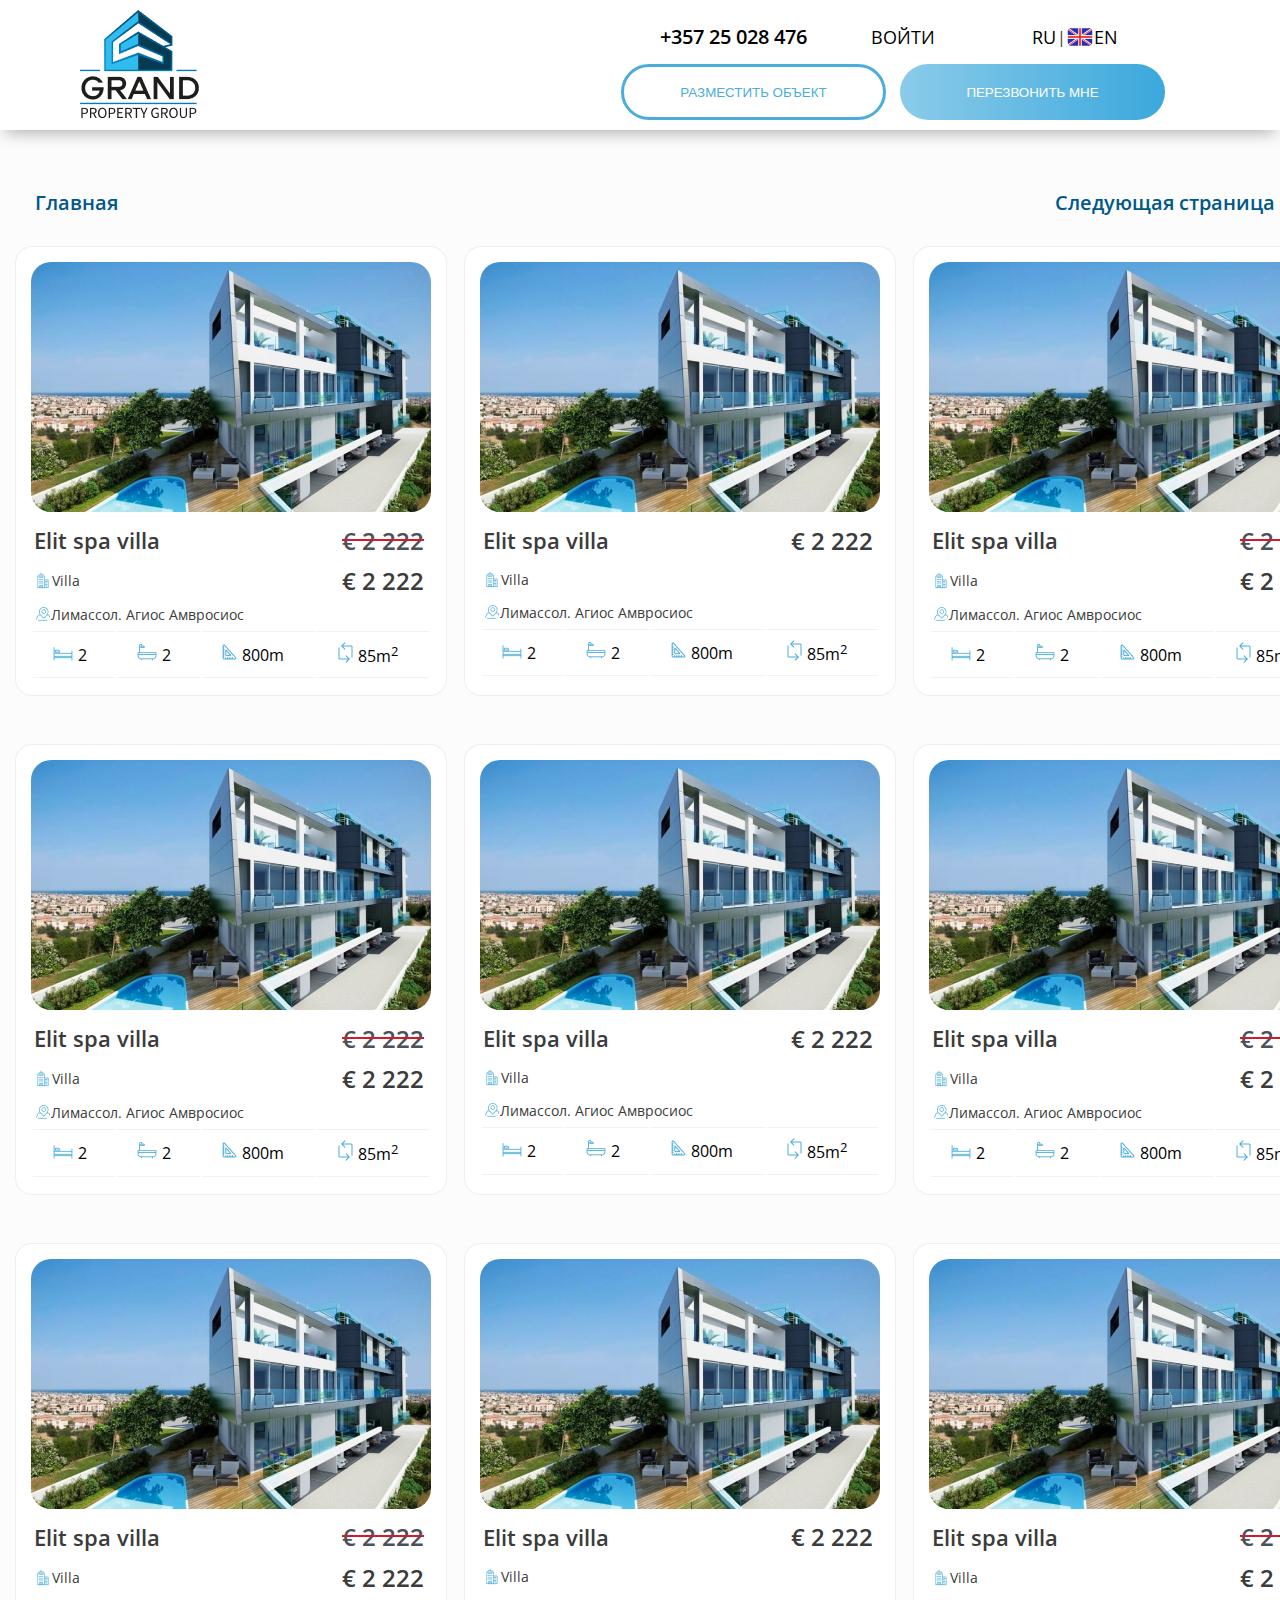
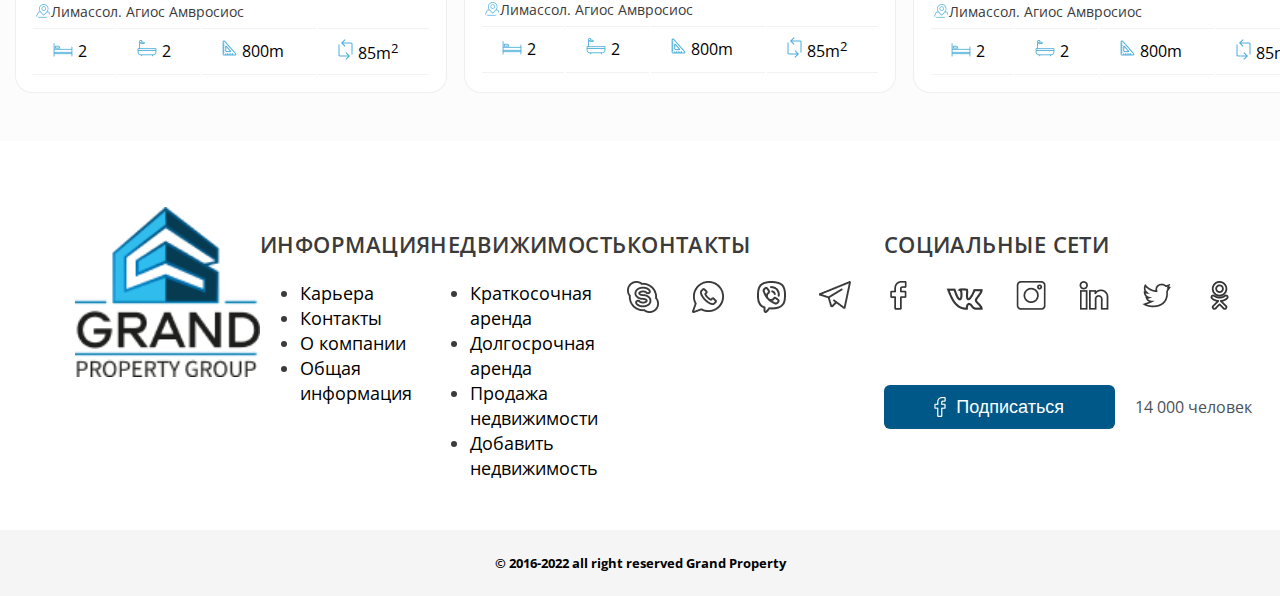
<file: Property-results-1.html>
<!DOCTYPE html>
<html lang="en">

<head>
    <meta charset="UTF-8">
    <meta http-equiv="X-UA-Compatible" content="IE=edge">
    <meta name="viewport" content="width=device-width, initial-scale=1.0">
    <link rel="stylesheet" href="https://cdnjs.cloudflare.com/ajax/libs/font-awesome/6.1.1/css/all.min.css"
        integrity="sha512-KfkfwYDsLkIlwQp6LFnl8zNdLGxu9YAA1QvwINks4PhcElQSvqcyVLLD9aMhXd13uQjoXtEKNosOWaZqXgel0g=="
        crossorigin="anonymous" referrerpolicy="no-referrer" />
    <link rel="stylesheet" href="./styles-results/style-results.css">
    <link rel="stylesheet" href="./styles/roots.css">
    <title>Property in Cyprus</title>
    <link rel="shortcut icon" type="image/x-icon" href="./images/1657897973.ico">
</head>

<body>

    <header class="header container">
        <div class="logo">
            <a href="./index.html"><img src="./images/logo.png" alt="Logo"></a>
        </div>
        <div class="header-container ">
            <div class="header-top grid grid-3">
                <div class="flex header-info">
                    <a href="+35725028476" class="h5-number"><i class="fa-solid fa-phone-volume"></i>+357 25 028 476</a>
                </div>
                <div class="flex header-info">
                    <a href="#"><i class="fa-solid fa-circle-user"></i></a>
                    <a class="h3" href="#">ВОЙТИ</a>
                </div>
                <div class="flex header-info languages">
                    <a class="h3" href="#"><i class="fa-solid fa-poo"></i>RU</a>
                    <p>|</p>
                    <a class="h3" href="#"><img src="./images/England.png" alt="">EN</a>
                </div>
            </div>
            <div class="header-buttons">
                <button class="btn-header-left btn-md">РАЗМЕСТИТЬ ОБЪЕКТ</button>
                <button class="btn-header-right btn-md">ПЕРЕЗВОНИТЬ МНЕ</button>
            </div>
        </div>
    </header>

    <main>
        <section class="results">
            <div class="results-container">
                <div class="results-links flex">
                    <a class="btn-show-all h5-number" href="./index.html"><i
                            class="fa-solid fa-angle-left"></i></i>Главная</a>
                    <a class="btn-show-all h5-number" href="./Pafos-results-2.html">Следующая страница <i
                            class="fa-solid fa-angle-right"></i></a>
                </div>
                <div class="result-info-grid grid gr-4">
                    <div class="result-info ">
                        <div class="image">
                            <a href="./index.html"><img src="./images/result.png" alt="photo"></a>
                        </div>
                        <div class="table-info">
                            <table>
                                <thead>
                                    <tr>
                                        <td class="start h2-table " colspan="2">Elit spa villa</td>
                                        <td class="end h2-results" colspan="2"><span class="unik">&euro; 2 222</span>
                                        </td>
                                    </tr>
                                </thead>
                                <tbody>
                                    <tr>
                                        <td class="start h4-card float-l" colspan="2"><img src="./images/villa.png"
                                                alt="">
                                            Villa
                                        </td>
                                        <td class="end h2-results" colspan="2">&euro; 2 222</td>
                                    </tr>
                                    <tr>
                                        <td class="start h4-card float-l" colspan="4"><img src="./images/place.png"
                                                alt="">Лимассол.
                                            Агиос
                                            Амвросиос</td>
                                    </tr>
                                    <tr>
                                        <td class="center float-l "> <img src="./images/bed.png" alt=""> 2</td>
                                        <td class="center float-l "><img src="./images/shower.png" alt="">2</td>
                                        <td class="center float-l "><img src="./images/appartments.png" alt="">800m
                                        </td>
                                        <td class="center float-l "><img src="./images/strelochki.png"
                                                alt="">85m<sup>2</sup>
                                        </td>
                                    </tr>
                                </tbody>
                            </table>
                        </div>
                    </div>
                    <div class="result-info shadow">
                        <div class="image">
                            <img src="./images/result.png" alt="photo">
                        </div>
                        <div class="table-info">
                            <table>
                                <thead>
                                    <tr>
                                        <td class="start h2-table" colspan="2">Elit spa villa</td>
                                        <td class="end h2-results" colspan="2">&euro; 2 222</td>
                                    </tr>
                                </thead>
                                <tbody>
                                    <tr>
                                        <td class="start h4-card float-l large" colspan="4"><img
                                                src="./images/villa.png" alt="">Villa</td>
                                    </tr>
                                    <tr>
                                        <td class="start h4-card float-l" colspan="4"><img src="./images/place.png"
                                                alt="">Лимассол.
                                            Агиос
                                            Амвросиос</td>
                                    </tr>
                                    <tr class="border">
                                        <td class="center float-l"> <img src="./images/bed.png" alt=""> 2</td>
                                        <td class="center float-l"><img src="./images/shower.png" alt="">2</td>
                                        <td class="center float-l"><img src="./images/appartments.png" alt="">800m</td>
                                        <td class="center float-l"><img src="./images/strelochki.png"
                                                alt="">85m<sup>2</sup>
                                        </td>
                                    </tr>
                                </tbody>
                            </table>
                        </div>
                    </div>
                    <div class="result-info">
                        <div class="image">
                            <img src="./images/result.png" alt="photo">
                        </div>
                        <div class="table-info">
                            <table>
                                <thead>
                                    <tr class="sale">
                                        <td class="start h2-table" colspan="2">Elit spa villa</td>
                                        <td class="end sale h2-results" colspan=" 2"><span class="unik">&euro; 2
                                                222</span></td>
                                    </tr>
                                </thead>
                                <tbody>
                                    <tr>
                                        <td class="start h4-card float-l" colspan="2"><img src="./images/villa.png"
                                                alt="">
                                            Villa
                                        </td>
                                        <td class="end h2-results" colspan=" 2">&euro; 2 222</td>
                                    </tr>
                                    <tr>
                                        <td class="start h4-card float-l" colspan="4"><img src="./images/place.png"
                                                alt="">Лимассол.
                                            Агиос
                                            Амвросиос</td>
                                    </tr>
                                    <tr class="border">
                                        <td class="center float-l"> <img src="./images/bed.png" alt=""> 2</td>
                                        <td class="center float-l"><img src="./images/shower.png" alt="">2</td>
                                        <td class="center float-l"><img src="./images/appartments.png" alt="">800m</td>
                                        <td class="center float-l"><img src="./images/strelochki.png"
                                                alt="">85m<sup>2</sup>
                                        </td>
                                    </tr>
                                </tbody>
                            </table>
                        </div>
                    </div>
                    <div class="result-info">
                        <div class="image">
                            <img src="./images/result.png" alt="photo">
                        </div>
                        <div class="table-info">
                            <table>
                                <thead>
                                    <tr>
                                        <td class="start h2-table" colspan="2">Elit spa villa</td>
                                        <td class="end h2-results" colspan=" 2">&euro; 2 222</td>
                                    </tr>
                                </thead>
                                <tbody>
                                    <tr>
                                        <td class="start h4-card float-l large" colspan="4"><img
                                                src="./images/villa.png" alt="">
                                            Villa
                                        </td>
                                    </tr>
                                    <tr>
                                        <td class="start h4-card float-l" colspan="4"><img src="./images/place.png"
                                                alt="">Лимассол.
                                            Агиос
                                            Амвросиос</td>
                                    </tr>
                                    <tr class="border">
                                        <td class="center float-l"> <img src="./images/bed.png" alt=""> 2</td>
                                        <td class="center float-l"><img src="./images/shower.png" alt="">2</td>
                                        <td class="center float-l"><img src="./images/appartments.png" alt="">800m</td>
                                        <td class="center float-l"><img src="./images/strelochki.png"
                                                alt="">85m<sup>2</sup>
                                        </td>
                                    </tr>
                                </tbody>
                            </table>
                        </div>
                    </div>
                    <div class="result-info ">
                        <div class="image">
                            <img src="./images/result.png" alt="photo">
                        </div>
                        <div class="table-info">
                            <table>
                                <thead>
                                    <tr>
                                        <td class="start h2-table " colspan="2">Elit spa villa</td>
                                        <td class="end h2-results" colspan="2"><span class="unik">&euro; 2 222</span>
                                        </td>
                                    </tr>
                                </thead>
                                <tbody>
                                    <tr>
                                        <td class="start h4-card float-l" colspan="2"><img src="./images/villa.png"
                                                alt="">
                                            Villa
                                        </td>
                                        <td class="end h2-results" colspan="2">&euro; 2 222</td>
                                    </tr>
                                    <tr>
                                        <td class="start h4-card float-l" colspan="4"><img src="./images/place.png"
                                                alt="">Лимассол.
                                            Агиос
                                            Амвросиос</td>
                                    </tr>
                                    <tr>
                                        <td class="center float-l "> <img src="./images/bed.png" alt=""> 2</td>
                                        <td class="center float-l "><img src="./images/shower.png" alt="">2</td>
                                        <td class="center float-l "><img src="./images/appartments.png" alt="">800m
                                        </td>
                                        <td class="center float-l "><img src="./images/strelochki.png"
                                                alt="">85m<sup>2</sup>
                                        </td>
                                    </tr>
                                </tbody>
                            </table>
                        </div>
                    </div>
                    <div class="result-info">
                        <div class="image">
                            <img src="./images/result.png" alt="photo">
                        </div>
                        <div class="table-info">
                            <table>
                                <thead>
                                    <tr>
                                        <td class="start h2-table" colspan="2">Elit spa villa</td>
                                        <td class="end h2-results" colspan="2">&euro; 2 222</td>
                                    </tr>
                                </thead>
                                <tbody>
                                    <tr>
                                        <td class="start h4-card float-l large" colspan="4"><img
                                                src="./images/villa.png" alt="">Villa</td>
                                    </tr>
                                    <tr>
                                        <td class="start h4-card float-l" colspan="4"><img src="./images/place.png"
                                                alt="">Лимассол.
                                            Агиос
                                            Амвросиос</td>
                                    </tr>
                                    <tr class="border">
                                        <td class="center float-l"> <img src="./images/bed.png" alt=""> 2</td>
                                        <td class="center float-l"><img src="./images/shower.png" alt="">2</td>
                                        <td class="center float-l"><img src="./images/appartments.png" alt="">800m</td>
                                        <td class="center float-l"><img src="./images/strelochki.png"
                                                alt="">85m<sup>2</sup>
                                        </td>
                                    </tr>
                                </tbody>
                            </table>
                        </div>
                    </div>
                    <div class="result-info">
                        <div class="image">
                            <img src="./images/result.png" alt="photo">
                        </div>
                        <div class="table-info">
                            <table>
                                <thead>
                                    <tr class="sale">
                                        <td class="start h2-table" colspan="2">Elit spa villa</td>
                                        <td class="end sale h2-results" colspan=" 2"><span class="unik">&euro; 2
                                                222</span></td>
                                    </tr>
                                </thead>
                                <tbody>
                                    <tr>
                                        <td class="start h4-card float-l" colspan="2"><img src="./images/villa.png"
                                                alt="">
                                            Villa
                                        </td>
                                        <td class="end h2-results" colspan=" 2">&euro; 2 222</td>
                                    </tr>
                                    <tr>
                                        <td class="start h4-card float-l" colspan="4"><img src="./images/place.png"
                                                alt="">Лимассол.
                                            Агиос
                                            Амвросиос</td>
                                    </tr>
                                    <tr class="border">
                                        <td class="center float-l"> <img src="./images/bed.png" alt=""> 2</td>
                                        <td class="center float-l"><img src="./images/shower.png" alt="">2</td>
                                        <td class="center float-l"><img src="./images/appartments.png" alt="">800m</td>
                                        <td class="center float-l"><img src="./images/strelochki.png"
                                                alt="">85m<sup>2</sup>
                                        </td>
                                    </tr>
                                </tbody>
                            </table>
                        </div>
                    </div>
                    <div class="result-info">
                        <div class="image">
                            <img src="./images/result.png" alt="photo">
                        </div>
                        <div class="table-info">
                            <table>
                                <thead>
                                    <tr>
                                        <td class="start h2-table" colspan="2">Elit spa villa</td>
                                        <td class="end h2-results" colspan=" 2">&euro; 2 222</td>
                                    </tr>
                                </thead>
                                <tbody>
                                    <tr>
                                        <td class="start h4-card float-l large" colspan="4"><img
                                                src="./images/villa.png" alt="">
                                            Villa
                                        </td>
                                    </tr>
                                    <tr>
                                        <td class="start h4-card float-l" colspan="4"><img src="./images/place.png"
                                                alt="">Лимассол.
                                            Агиос
                                            Амвросиос</td>
                                    </tr>
                                    <tr class="border">
                                        <td class="center float-l"> <img src="./images/bed.png" alt=""> 2</td>
                                        <td class="center float-l"><img src="./images/shower.png" alt="">2</td>
                                        <td class="center float-l"><img src="./images/appartments.png" alt="">800m</td>
                                        <td class="center float-l"><img src="./images/strelochki.png"
                                                alt="">85m<sup>2</sup>
                                        </td>
                                    </tr>
                                </tbody>
                            </table>
                        </div>
                    </div>

                    <div class="result-info ">
                        <div class="image">
                            <img src="./images/result.png" alt="photo">
                        </div>
                        <div class="table-info">
                            <table>
                                <thead>
                                    <tr>
                                        <td class="start h2-table " colspan="2">Elit spa villa</td>
                                        <td class="end h2-results" colspan="2"><span class="unik">&euro; 2 222</span>
                                        </td>
                                    </tr>
                                </thead>
                                <tbody>
                                    <tr>
                                        <td class="start h4-card float-l" colspan="2"><img src="./images/villa.png"
                                                alt="">
                                            Villa
                                        </td>
                                        <td class="end h2-results" colspan="2">&euro; 2 222</td>
                                    </tr>
                                    <tr>
                                        <td class="start h4-card float-l" colspan="4"><img src="./images/place.png"
                                                alt="">Лимассол.
                                            Агиос
                                            Амвросиос</td>
                                    </tr>
                                    <tr>
                                        <td class="center float-l "> <img src="./images/bed.png" alt=""> 2</td>
                                        <td class="center float-l "><img src="./images/shower.png" alt="">2</td>
                                        <td class="center float-l "><img src="./images/appartments.png" alt="">800m
                                        </td>
                                        <td class="center float-l "><img src="./images/strelochki.png"
                                                alt="">85m<sup>2</sup>
                                        </td>
                                    </tr>
                                </tbody>
                            </table>
                        </div>
                    </div>
                    <div class="result-info">
                        <div class="image">
                            <img src="./images/result.png" alt="photo">
                        </div>
                        <div class="table-info">
                            <table>
                                <thead>
                                    <tr>
                                        <td class="start h2-table" colspan="2">Elit spa villa</td>
                                        <td class="end h2-results" colspan="2">&euro; 2 222</td>
                                    </tr>
                                </thead>
                                <tbody>
                                    <tr>
                                        <td class="start h4-card float-l large" colspan="4"><img
                                                src="./images/villa.png" alt="">Villa</td>
                                    </tr>
                                    <tr>
                                        <td class="start h4-card float-l" colspan="4"><img src="./images/place.png"
                                                alt="">Лимассол.
                                            Агиос
                                            Амвросиос</td>
                                    </tr>
                                    <tr class="border">
                                        <td class="center float-l"> <img src="./images/bed.png" alt=""> 2</td>
                                        <td class="center float-l"><img src="./images/shower.png" alt="">2</td>
                                        <td class="center float-l"><img src="./images/appartments.png" alt="">800m</td>
                                        <td class="center float-l"><img src="./images/strelochki.png"
                                                alt="">85m<sup>2</sup>
                                        </td>
                                    </tr>
                                </tbody>
                            </table>
                        </div>
                    </div>
                    <div class="result-info">
                        <div class="image">
                            <img src="./images/result.png" alt="photo">
                        </div>
                        <div class="table-info">
                            <table>
                                <thead>
                                    <tr class="sale">
                                        <td class="start h2-table" colspan="2">Elit spa villa</td>
                                        <td class="end sale h2-results" colspan=" 2"><span class="unik">&euro; 2
                                                222</span></td>
                                    </tr>
                                </thead>
                                <tbody>
                                    <tr>
                                        <td class="start h4-card float-l" colspan="2"><img src="./images/villa.png"
                                                alt="">
                                            Villa
                                        </td>
                                        <td class="end h2-results" colspan=" 2">&euro; 2 222</td>
                                    </tr>
                                    <tr>
                                        <td class="start h4-card float-l" colspan="4"><img src="./images/place.png"
                                                alt="">Лимассол.
                                            Агиос
                                            Амвросиос</td>
                                    </tr>
                                    <tr class="border">
                                        <td class="center float-l"> <img src="./images/bed.png" alt=""> 2</td>
                                        <td class="center float-l"><img src="./images/shower.png" alt="">2</td>
                                        <td class="center float-l"><img src="./images/appartments.png" alt="">800m</td>
                                        <td class="center float-l"><img src="./images/strelochki.png"
                                                alt="">85m<sup>2</sup>
                                        </td>
                                    </tr>
                                </tbody>
                            </table>
                        </div>
                    </div>
                    <div class="result-info">
                        <div class="image">
                            <img src="./images/result.png" alt="photo">
                        </div>
                        <div class="table-info">
                            <table>
                                <thead>
                                    <tr>
                                        <td class="start h2-table" colspan="2">Elit spa villa</td>
                                        <td class="end h2-results" colspan=" 2">&euro; 2 222</td>
                                    </tr>
                                </thead>
                                <tbody>
                                    <tr>
                                        <td class="start h4-card float-l large" colspan="4"><img
                                                src="./images/villa.png" alt="">
                                            Villa
                                        </td>
                                    </tr>
                                    <tr>
                                        <td class="start h4-card float-l" colspan="4"><img src="./images/place.png"
                                                alt="">Лимассол.
                                            Агиос
                                            Амвросиос</td>
                                    </tr>
                                    <tr class="border">
                                        <td class="center float-l"> <img src="./images/bed.png" alt=""> 2</td>
                                        <td class="center float-l"><img src="./images/shower.png" alt="">2</td>
                                        <td class="center float-l"><img src="./images/appartments.png" alt="">800m</td>
                                        <td class="center float-l"><img src="./images/strelochki.png"
                                                alt="">85m<sup>2</sup>
                                        </td>
                                    </tr>
                                </tbody>
                            </table>
                        </div>
                    </div>
                </div>
            </div>
        </section>
    </main>

    <footer class="footer">
        <div class="top-footer flex">
            <img src="./images/logo.png" alt="logo">
            <div class="footer-list">
                <h3>ИНФОРМАЦИЯ</h3>
                <ul>
                    <li><a href="#">Карьера</a></li>
                    <li><a href="#">Контакты</a></li>
                    <li><a href="#">О компании</a></li>
                    <li><a href="#">Общая информация</a></li>
                </ul>
            </div>
            <div class="footer-list">
                <h3>НЕДВИЖИМОСТЬ</h3>
                <ul>
                    <li><a href="#">Краткосочная аренда</a></li>
                    <li><a href="#">Долгосрочная аренда</a></li>
                    <li><a href="#">Продажа недвижимости</a></li>
                    <li><a href="#">Добавить недвижимость</a></li>
                </ul>
            </div>
            <div class="footer-contacts">
                <h3>Контакты</h3>
                <div class="footer-contacts-icons flex">
                    <a href="#"><img src="./images/skype.png" alt="Skype"></a>
                    <a href="#"><img src="./images/whatsapp.png" alt="WhatsApp"></a>
                    <a href="#"><img src="./images/Viber.png" alt="Viber"></a>
                    <a href="#"><img src="./images/Telegram.png" alt="Telegram"></a>
                </div>
            </div>
            <div class="social">
                <h3>Социальные сети</h3>
                <div class="footer-contacts-icons flex">
                    <a href="#"><img src="./images/facebook.png" alt=""></a>
                    <a href="#"><img src="./images/vk.png" alt=""></a>
                    <a href="#"><img src="./images/instagram.png" alt=""></a>
                    <a href="#"><img src="./images/linkedin.png" alt=""></a>
                    <a href="#"><img src="./images/twitter.png" alt=""></a>
                    <a href="#"><img src="./images/odnoklassniki.png" alt=""></a>
                </div>
                <div class="flex btn-follow">
                    <button class="h2-text flex"><img src="./images/facebook-white.png" alt="">
                        Подписаться</button>
                    <p>14 000 человек</p>
                </div>
            </div>
        </div>
        <div class="bottom-footer flex">
            <h5>© 2016-2022 all right reserved Grand Property</h5>
        </div>
    </footer>

</body>

</html>
</file>
<file: styles/roots.css>
@import url('https://fonts.googleapis.com/css2?family=Open+Sans:wght@300;400;600;700&display=swap');

:root {
    --main-text-color: #3b3b3b;
    --first-text-color: #4C5159;
    --second-text-color: #eeeeee;
    --main-accent-color: #4baddb;
    --second-accent-color: #005889;
    --background-color-text: #f8f8f8;
    --main-gradient-color: linear-gradient(to left, #3BA8DC 0%, rgba(150, 219, 252, 0) 245.24%);
    --background-color: #fcfcfc;
    --background-color-white: #ffffff;
}


/* Text */

.h0 {
    font-size: 50px;
    text-transform: uppercase;
}

.h1 {
    font-weight: 500;
    font-size: 32px;
    line-height: auto;
    letter-spacing: 0.02rem;
}

.h1-filter {
    font-weight: 400;
    font-size: 32px;
    line-height: 44px;
}

.h1-sub {
    font-weight: 600;
    font-size: 48px;
    line-height: 52px;
}

.h3 {
    font-weight: 400;
    font-size: 18px;
    line-height: 28px;
    letter-spacing: 0.01em;
}

.h2-text {
    font-weight: 300;
    font-size: 18px;
    line-height: 26px;
}

.h2 {
    font-weight: 600;
    font-size: 26px;
    line-height: 35px;
    letter-spacing: 0.02rem;
}

.h2-table {
    font-weight: 600;
    font-size: 22px;
    line-height: 32px;
    color: var(--main-text-color);
}

.h2-results {
    font-weight: 600;
    font-size: 24px;
    line-height: 33px;
    color: #3B3B3B;
}

.h4-input {
    font-weight: 400;
    font-size: 16px;
    line-height: 22px;
    letter-spacing: 0.02rem;
}

.h4-card {
    font-weight: 400;
    font-size: 14px;
    line-height: 19px;
    color: var(--main-text-color);
}

.h5-number {
    font-weight: 600;
    font-size: 20px;
    line-height: 26px;
}

.h5-buttons {
    font-weight: 400;
    font-size: 20px;
    line-height: 27px;
}

.p-adv {
    font-style: italic;
    font-weight: 400;
    font-size: 28px;
    line-height: 38px;
    letter-spacing: 0.02em;
}

.h1-stats {
    font-size: 64px;
    line-height: 87px;
    font-weight: 700;
    letter-spacing: 0.115em;
}

.p1-stats {
    font-size: 20px;
    line-height: 30px;
    font-weight: 600;
    color: #3b3b3b;
}

.p2 {
    font-size: 16px;
    line-height: 34px;
    font-weight: 300;
}

.p3 {
    font-size: 20px;
    line-height: 34px;
    font-weight: 600;
}

a {
    text-decoration: none;
    color: black;
}

.pd-r-3 {
    padding-right: 3rem;
}

/* Buttons */

button:hover {
    cursor: pointer;
}

.btn-md {
    height: 56px;
    width: 265px;
    border-radius: 56px;
}

.button-md-2 {
    height: 56px;
    width: 320px;
    border-radius: 56px;
}

.btn-0 {
    border: none;
    background: none;
}

button.h5-buttons {
    height: 46px;
    padding: 9px 29px 10px;
    margin-right: 20px;
    border-radius: 6px;
    color: var(main-text-color);
    background: none;
    border: none;
}

.h4-buttons {
    font-weight: 600;
    font-size: 20px;
    line-height: 27px;
}

.button-form-2 {
    height: 74px;
    background: linear-gradient(267.54deg, #3BA8DC 0%, rgba(150, 219, 252, 0) 245.24%), linear-gradient(267.54deg, #3BA8DC 0%, rgba(150, 219, 252, 0) 245.24%);
    border-radius: 37px;
    color: #ffffff;
    margin-top: 26px;
    font-weight: 400;
    font-size: 20px;
    line-height: 27px;
}

/* Flex */

.flex {
    display: flex;
}


/* Grids */

.grid {
    display: grid;
}

.gr-2 {
    grid-template-columns: 1fr 1fr;
}

.gr-3-2 {
    grid-template-columns: 1.5fr 1fr;
}

.gr-3 {
    grid-template-columns: 5fr 1fr 1fr;
}

.grid-3 {
    grid-template-columns: 1fr 1fr 1fr;
    row-gap: 10px;
}

.gr-4 {
    grid-template-columns: repeat(4, 1fr);
    grid-column-gap: 17px;
}

.gr-4-1 {
    grid-template-columns: 1fr 1fr 1fr 1fr;
}

.gr-inputs {
    grid-template-columns: 20% 80%;
}

.gr-5 {
    grid-template-columns: 1fr 1fr 1fr 1fr 1fr;
}

/* Lists */

ul li {
    list-style: none;
}

li.menus {
    font-weight: 400;
    font-size: 18px;
    line-height: 25px;
    color: #3B3B3B;
}

/* Images */

img {
    border-radius: 20px;
}

.float-l img {
    float: left;
}
</file>
<file: styles/style.css>
body {
    font-family: 'Open Sans', sans-serif;
    box-sizing: border-box;
    margin: 0;
    padding: 0;
    width: 100%;
}

::-webkit-scrollbar {
    width: 0;
}

.media {
    display: none;
}

/* Header */

.header {
    color: var(--main-text-color);
    display: flex;
    flex-direction: row;
    background: var(--background-color-white);
    box-shadow: 0px 8px 15px -5px rgba(0, 0, 0, 0.3);
    justify-content: space-between;
    position: relative;
}

.container {
    padding-right: 75px;
    padding-left: 75px;
}

.logo img {
    position: absolute;
    top: 10pt;
    left: 75px;
    border-radius: 0;
}

.header-container {
    align-content: center;
    justify-items: center;
    margin: 10px 0px;
}

.header-info {
    margin-left: 20px;
    align-items: center;
    justify-content: center;
}

.header-info img {
    float: left;
}

.btn-header-left {
    background-color: var(--background-color-white);
    border: 3px solid var(--main-accent-color);
    color: var(--main-accent-color);
    margin-right: 10px;
}


.btn-header-right {
    background: var(--main-gradient-color);
    border: none;
    color: white;
}

/* Navigation */

.navigation {
    width: 100%;
    text-align: center;
    background-color: var(--background-color);
    font-weight: 600;
}

nav ul {
    justify-content: center;
    align-items: center;
}

nav ul li {
    padding: 0px 40px;
}

nav a {
    color: var(--main-text-color);
}

/* Menu */

.menu {
    color: var(--main-text-color);
    height: 56px;
    background-color: #f8f8f8;
    justify-content: center;
}

.menus {
    align-items: center;
    margin: 0px;
}

ul.menus li.menus-filter {
    padding-right: 60px;
}

.menus-filter {
    position: relative;
    font-weight: 400;
    font-size: 18px;
    line-height: 25px;
    transition: all 1s;

}

.menus-filter::after {
    content: url(../images/Menu.png);
    position: absolute;
    top: -3px;
    right: 36px;
}

.menus li {
    position: relative;
}

.menus li {
    display: block;
}

.menus li ul {
    position: absolute;
    min-width: 280px;
    z-index: 2;
    background: #f8f8f8;
    padding-left: 0px;
    display: none;
}

.menus li ul li a {
    padding-left: 10px;
}

.menus li>ul li ul {
    position: absolute;
    right: -280px;
    top: 0;
}

.menus li:hover>ul {
    display: block;
}

.functions {
    justify-content: flex-end;
    align-items: center;
}

.functions-filter {
    align-items: center;
}

.functions-filter h4 {
    margin: 0;
}

.functions h4 {
    padding-left: 10px;
}

.functions>* {
    margin-top: 0;
    margin-bottom: 0;
}

.functions input {
    width: 150px;
    height: 33px;
    border: none;
    background: var(--background-color);
    border-radius: 56px;
    padding: 0 10px;
}

.functions input:focus {
    outline: none;
}

.functions button {
    border: none;
    background: none;
    position: absolute;
    right: 30px;
}

/* Presentation */

.presentation {
    color: rgba(255, 255, 255, 1);
    background-image: url(../images/background.png);
    height: 650px;
    position: relative;
    align-items: center;
    padding-left: 75px;
}

.presentation h1,
.presentation h4.speech {
    margin-top: 0;
    margin-bottom: 0;
}

.presentation button {
    color: #FFFFFF;
    background: rgba(255, 255, 255, 0.24);
    border: 2px solid #FFFFFF;
    backdrop-filter: blur(4px);
    border-radius: 56px;
    width: 300px;
    height: 80px;
    margin-top: 40px;
}

.presentation h4 {
    font-family: 'Open Sans';
    font-style: normal;
    color: rgba(255, 255, 255, 1);
    font-weight: 400;
}

div.slider {
    text-align: center;
    justify-content: center;
    position: absolute;
    width: 100%;
    right: 0;
    bottom: 30px;
    left: 0;
}

.presentation-buttons button {
    height: 1rem;
    width: 1rem;
    margin-right: 30px;
    background: none;
    border-radius: 50px;
    border: 1px solid rgba(255, 255, 255, 0.7);
}

.presentation-buttons button.active {
    background: #ffffff;
}

/* Booking */

.booking img {
    border-radius: 0;
}

.filter {
    align-items: center;
    justify-content: center;
    background: var(--background-color-white);
    padding-top: 50px;
}

.filter-menu {
    width: 349px;
    height: 64px;
    background: var(--second-text-color);
    align-items: center;
    justify-content: center;
    border-top-left-radius: 15px;
    border-top-right-radius: 15px;
    color: var(--first-text-color);
    margin-right: 20px;
    font-size: 14px;
    line-height: 19px;
}

.filter-menu-last {
    margin-right: 0;
}

.filter-menu:hover {
    cursor: pointer;
}

.filter .active-booking {
    background: var(--background-color-text);
}

.filter-content {
    color: var(--main-text-color);
    background: var(--background-color-text);
    padding-top: 60px;
    padding-bottom: 50px;
    padding-left: 420px;
    padding-right: 420px;
}

.content {
    gap: 20px;
}

.filter-content h1 {
    padding-bottom: 8px;
    margin-top: 0;
    margin-bottom: 0;
}

.filter-content select {
    width: 100%;
    height: 46px;
    background: #FFFFFF;
    border: 1px solid #F1F1F1;
    border-radius: 6px;
}

.content-last {
    gap: 10px;
}

.buttons {
    align-items: center;
    justify-content: center;
    margin-top: 40px;
}

.buttons .btn-1 {
    background: var(--main-accent-color);
    border: none;
    color: var(--background-color-white);
    margin-right: 20px;
}

.buttons .btn-2 {
    background: var(--background-color-white);
    border: 2px solid #005889;
    border-radius: 43px;
}

/* Results */

.results {
    align-items: center;
    justify-content: center;
    background: var(--background-color);
    margin-bottom: 66px;
}

.results-container {
    width: 100%;
    margin-right: auto;
    margin-left: auto;
    max-width: 1771px;
    padding-left: 15px;
    padding-right: 15px;
}

.mgt-60 {
    padding-top: 60px;
    padding-bottom: 30px;
}

.show-all {
    align-items: center;
    width: 400px;
    padding-left: 15px;
    padding-right: 15px;
}

.btn-show-all {
    border: none;
    background: none;
    color: #005889;
}

.results-text-flex {
    justify-content: space-between;

}

.result-info {
    padding: 15px;
    background: #FFFFFF;
    border: 1px solid rgba(214, 214, 214, 0.4);
    border-radius: 17px;
    align-items: center;
    transition: ease-in-out 0.2s;
}

.result-info:hover {
    background: var(--background-color-white);
    box-shadow: 5px 5px 20px grey;
}

table {
    width: 100%;
}

table td.start {
    padding-top: 5px;
    padding-bottom: 5px;
}

table td.end {
    text-align: end;
    padding-right: 5px;
}

table td.center {
    padding: 10px 20px;
    border-top: 1px solid #f2f2f2;
    border-bottom: 1px solid #f2f2f2;
}

table td.center img {
    border-radius: 0;
    margin-right: 5px;
}

table td.large {
    line-height: 33px;
    padding-top: 0px;
    padding-bottom: 0px;
    display: flex;
    align-items: center;
}

.unik {
    position: relative;
    color: #4C5159;
}

.unik::before {
    content: '';
    position: absolute;
    top: 15px;
    left: 0;
    right: 0;
    height: 2px;
    background-color: #CF1B2B;
}

.results-buttons-filter {
    margin-bottom: 30px;
}

.results-buttons-filter .last-refresh {
    height: 46px;
    margin-right: 20px;
    padding: 10px 30px;
    background: #FFFFFF;
    border-radius: 6px;
    color: #898989;
}

.results-buttons-filter img {
    margin-right: 20px;
}

.results-buttons-filter .active-refresh {
    color: white;
    background: linear-gradient(267.54deg, #3BA8DC 0%, rgba(150, 219, 252, 0) 245.24%), #005889;
    box-shadow: 2px 4px 4px rgba(8, 31, 41, 0.04);
}

/* Advantege */

.advantege {
    flex-direction: column;
    justify-content: center;
    text-align: center;
    margin-bottom: 10rem;
    width: 100%;
}

.advantege-strategy {
    background: url(../images/advantege.png) no-repeat;
    padding: 135px 77px;
    max-height: 530px;
    height: 100%;
    position: relative;
}

.advantege-strategy .advantege-strategy-image {
    position: relative;
    padding-right: 57px;
    padding-left: 57px;
}

.advantege-strategy .advantege-strategy-image:first-child {
    padding-left: 0px;
}

.second {
    letter-spacing: 0px;
}

.advantege-strategy .last-component {
    padding-right: 0px;
}

.advantege-strategy-image p {
    margin-top: 15px;
    margin-bottom: 0px;
    font-weight: 400;
    font-size: 20px;
    line-height: 30px;
    color: #ffffff;
    letter-spacing: 0.02em;
}

.advantege-strategy .first-item::after {
    content: '............';
    font-size: 30px;
    letter-spacing: 10px;
    color: #4BADDB;
    position: absolute;
    top: 40px;
    left: 234px;
}

.advantege-strategy .second-item::after {
    content: '...........';
    font-size: 30px;
    letter-spacing: 10px;
    color: #4BADDB;
    position: absolute;
    top: 40px;
    left: 257px;
}

.advantege-strategy .third-item::after {
    content: '...........';
    font-size: 30px;
    letter-spacing: 10px;
    color: #4BADDB;
    position: absolute;
    top: 40px;
    left: 257px;
}

.advantege-strategy .fourth-item::after {
    content: '.............';
    font-size: 30px;
    letter-spacing: 10px;
    color: #4BADDB;
    position: absolute;
    top: 40px;
    left: 256px;
}

.advantege-content {
    padding-left: 185px;
    padding-right: 185px;
    margin: 0 auto;
}

.advantege .p-adv {
    color: #005889;
    margin: 5px 0 10px 0;
}

.advantege-content p.h3 {
    text-align: left;
    margin: 40px 0;
}

.rooms {
    justify-content: space-between;
    margin-bottom: 117px;
}

.advantege-indicators .stats {
    max-width: 245px;
}

.advantege h1.h1-stats {
    font-weight: 600;
    letter-spacing: 0.02em;
    color: #ffffff;
    text-shadow: 3px 3px 3px #005889, -3px -3px 3px #005889, 3px -2px 1px #005889, -2px 1px 1px #005889;
}

.advantege-indicators {
    justify-content: space-between;
}

.advantege-indicators p {
    margin: 0;
}



/* Subscribe */

.subscribe {
    background: #555E63;
    padding: 66px 75px;
    justify-content: center;
    align-items: center;
}

.sub-text {
    padding-right: 230px;
}


.subscribe .p1-stats,
.sub-text,
.form,
.subscribe a {
    color: #ffffff;
}

.subscribe input {
    padding: 20px;
    border-radius: 5px;
    border: none;
    width: 500px;
    margin-right: 2rem;
    font-weight: 400;
    font-size: 20px;
    line-height: 30px;
}

.subscribe button {
    color: #ffffff;
    border-radius: 56px;
    border: 1px solid #ffffff;
    text-transform: uppercase;
    background: none;
    letter-spacing: 1px;
    padding: 23px 35px;
}

.subscribe a {
    border-bottom: 1px solid #ffffff;
}

/* Building Company Info */

.company-info {
    width: 100%;
    margin: 0 auto;
    position: relative;
    max-width: 1685px;
    padding: 80px 110px 0px 125px;
    column-gap: 130px;
}

.company-info-text {
    color: #3B3B3B;
}

.company-info-text h1 {
    letter-spacing: 0.02em;
    font-weight: 600;
}

.company-info-text p {
    line-height: 32px;
}

.company-info-text .btn-info {
    justify-content: space-between;
    align-items: center;
    height: 49px;
    margin-top: 5rem;
}

.company-info-text button {
    border: none;
    background: none;
    margin: 0 15px;
    color: #ffffff;
    height: 49px;
}

.grey {
    color: #ffffff;
    background: #4C5159;
    position: relative;
    margin-right: 40px;
    clip-path: polygon(0 0, 90% 0, 100% 100%, 0% 100%);
}

.white {
    justify-content: center;
    align-items: center;
}

.company-info-text a {
    font-weight: 600;
    font-size: 20px;
    line-height: 27px;
    text-decoration-line: underline;
    text-transform: uppercase;
    color: #005889;
}

.company-info-text-table {
    justify-content: space-between;
    padding: 30px;
    width: 100%;
    box-shadow: 10px 10px 10px rgb(172, 172, 172, 0.9);
}

.company-info-text-table .p2,
.company-info-text-table .p3 {
    margin-top: 0px;
    margin-bottom: 0px;
}

.left .flex,
.right .flex {
    margin-bottom: 12px;
}

.company-info-text-table .flex {
    align-items: center;
}

.company-info-text-table .last {
    padding-bottom: 1.5em;
    border-bottom: 1px solid #c4c4c4;
}

.p3 {
    margin-right: 10px;
}

.images img {
    width: 693px;
    position: absolute;
}

.left-bottom {
    transform: translate(-30px, 50px);
    z-index: 1;
}

.middle {
    z-index: 2;
}

.right-top {
    transform: translate(30px, -50px);
    z-index: 1;
}

.resident-card {
    padding: 60px 225px 96px 80px;
    background: #FCFCFC;
}

.resident-card h1 {
    font-weight: 600;
}

.resident-card img {
    width: 870px;
    margin-right: 100px;
}

.resident-card button {
    padding: 23px 35px;
    color: #005889;
    border-radius: 35px;
    background: #FFFFFF;
    border: 2px solid #005889;
    text-transform: uppercase;
    font-weight: 600;
    width: 319px;
}

.width {
    width: 80%;
    margin: 0 auto;
}

/* Questions */

.questions {
    width: 100%;
    background: url(../images/quastions.png);
    position: relative;
    flex-direction: column;
    align-items: center;
    justify-content: center;
    padding: 70px 0;
    background-size: cover;
    z-index: 1;
}

.questions::after {
    content: '';
    position: absolute;
    top: 0;
    left: 0;
    right: 0;
    bottom: 0;
    background-color: rgba(0, 0, 0, 0.6);
    z-index: 0;
}

.questions h1 {
    font-weight: 600;
    color: #ffffff;
}

.question {
    z-index: 3;
}

.q-a {
    flex-direction: column;
    justify-content: center;
    z-index: 3;
    max-width: 100%;
}

.q-a .flex button {
    background: none;
    border: none;
}

.questions summary {
    font-weight: 400;
    font-size: 20px;
    line-height: 27px;
    color: #3b3b3b;
    list-style: none;
    padding: 20px;
    background: var(--background-color-white);
    margin-top: 20px;
    border-radius: 6px;
    box-shadow: 0px 4px 4px rgba(0, 0, 0, 0.5);
    width: 1170px;
    position: relative;
}

.questions summary::after {
    content: url(../images/details.png);
    position: absolute;
    right: 30px;
}

.questions p {
    font-weight: 300;
    font-size: 18px;
    line-height: 26px;
    color: var(--main-text-color);
    padding: 20px;
    background: #F8F8F8;
    margin: 0;
    margin-top: -5px;
    max-width: 1170px;
}

/* Contacts */

.phrases {
    width: 50%;
    padding: 54px 0px 120px 78px;
    background: #FCFCFC;
}

.form-2 {
    width: 50%;
    background: #1D2127;
    justify-content: center;
    align-items: center;
}

.phrases h1 {
    font-weight: 600;
    letter-spacing: 0.02em;
    color: #3B3B3B;
}

.phrases .h5-buttons {
    line-height: 32px;
    color: #3B3B3B;
}

.phrases .flex {
    align-items: center;
}

.phrases .h5-number {
    font-size: 24px;
    letter-spacing: 0.03em;
    color: #4C5159;
}

.phrases img {
    border-radius: 0;
}

.phrases .grid img {
    margin-right: 14px;
}

.form-2 form {
    flex-direction: column;
    width: 50%;
    color: #ffffff;
}

.form-2 form label {
    margin-bottom: 8px;
}

.form-2 form input {
    height: 64px;
    background: #FFFFFF;
    border: 1px solid rgba(0, 88, 137, 0.4);
    border-radius: 6px;
    margin-bottom: 14px;
    padding-left: 20px;
    font-weight: 400;
    font-size: 16px;
    line-height: 22px;
}

.form-2 form .inputs label {
    grid-column: 1 / span 2;
}

.input-left {
    height: 64px;
    background: #FFFFFF;
    border: 1px solid rgba(0, 88, 137, 0.4);
    border-radius: 6px;
    margin-right: 14px;
}

.form-2 textarea {
    padding-left: 20px;
    padding-top: 20px;
    font-weight: 400;
    font-size: 16px;
    line-height: 22px;
}

/* Footer */

footer img {
    border-radius: 0;
}

footer h3 {
    font-weight: 600;
    font-size: 22px;
    line-height: 30px;
    letter-spacing: 0.02em;
    text-transform: uppercase;
    color: #3B3B3B;
}

footer p {
    font-weight: 400;
    font-size: 16px;
    line-height: 26px;
    color: #4C5159;
}

.top-footer {
    padding: 44px 75px 33px;
    justify-content: space-between;
    background: var(--background-color-white);
}

.top-footer img[alt='logo'] {
    height: 170px;
    width: 185px;
}

.footer-list ul li {
    list-style-type: disc;
    font-weight: 400;
    font-size: 18px;
    line-height: 25px;
    color: #3B3B3B;
}

.footer-contacts-icons img {
    margin-right: 33px;
    margin-bottom: 56px;
}

.footer .social button {
    font-weight: 400;
    color: #ffffff;
    width: 231px;
    height: 44px;
    background: #005889;
    border-radius: 6px;
    justify-content: center;
    align-items: center;
    border: none;
    margin-right: 20px;
}

.footer .social button img {
    margin-right: 10px;
}

.btn-follow {
    align-items: center;
}

.bottom-footer {
    font-weight: 400;
    font-size: 16px;
    line-height: 22px;
    background: #F5F5F5;
    justify-content: center;
    align-items: center;
}
</file>
<file: media/s.css>
@media (min-width: 481px) and (max-width: 920px) {

    .media {
        display: block;
    }

    .header-container,
    .navigation,
    .menu,
    .speech,
    .media-menu {
        display: none;
    }

    .header {
        height: 80px;
        max-width: 100%;
        padding: 0 27px 0 0;
        justify-content: right;
    }

    .header img[alt='Logo'] {
        width: 51px;
        height: 50px;
        top: 15px;
        left: 23px;
    }

    .header img[alt='menu'] {
        width: 31px;
    }

    .header button {
        border: none;
        background: none;
        padding: 0;
    }

    /* Presentation */

    .presentation {
        display: flex;
        padding-left: 27px;
        padding-right: 27px;
        max-width: 100%;
        justify-content: flex-start;
    }

    .presentation .speech {
        display: block;
    }

    .presentation .media {
        display: none;
    }

    .presentation h1.h0 {
        font-style: normal;
        font-weight: 600;
        font-size: 46px;
        line-height: 60px;
        letter-spacing: 0.03em;
        text-transform: uppercase;
        color: #ffffff;
    }

    /* Booking */

    .booking {
        max-width: 100%;
    }

    .filter {
        padding-top: 40px;
    }

    .filter-menu {
        width: auto;
        flex: 1 0 auto;
    }

    .filter-menu h4 {
        font-weight: 400;
        font-size: 14px;
        line-height: 19px;
    }

    .filter-menu .filters-text {
        margin: 0;
    }

    .filter-menu img {
        float: left;
        margin-right: 10px;
    }

    .filter-content {
        padding-top: 34px;
        padding-right: 27px;
        padding-bottom: 50px;
        padding-left: 27px;
    }

    .filter-content .content {
        margin: 0;
    }

    .content-info h1 {
        padding-bottom: 8px;
        margin-top: 0px;
        margin-bottom: 0px;
    }

    .filter-content .grid-3 {
        grid-template-columns: repeat(2, 1fr);
        row-gap: 0;
    }

    .content {
        width: 100%;
    }

    .content-info {
        margin-top: 0;
        margin-bottom: 0;
        padding-bottom: 20px;
    }

    .filter-content select {
        border: 1px solid #F1F1F1;
        border-radius: 6px;
        height: 46px;
    }

    .content .mg-t,
    .content .mg-b {
        margin-top: 0px;
        margin-bottom: 0px;
    }

    .content-last {
        padding-bottom: 40px;
    }

    .filter-content .buttons {
        flex-direction: row;
        padding-right: 10px;
        padding-left: 10px;
        justify-content: space-between;
    }

    .buttons .btn-1 {
        margin-right: 0px;
    }

    /* Results */

    .results {
        padding-top: 50px;
        padding-left: 27px;
        padding-right: 27px;
        padding-bottom: 50px;
        margin-bottom: 0;
    }

    .mgt-60 {
        padding: 0;
    }

    .results-container {
        margin: 0;
        padding: 0;
        width: 100%;
    }

    .results-text-flex {
        display: flex;
        flex-direction: column;
        align-items: flex-start;
        padding-left: 0;
    }

    .show-all {
        padding: 0;
        width: 100%;
    }

    .show-all h3 {
        margin: 0;
        color: #4C5159;
    }

    .show-all a {
        padding-top: 20px;
        padding-bottom: 30px;
    }

    .results-text h1 {
        margin: 0;
        color: #3B3B3B;
        font-style: normal;
        font-weight: 500;
        font-size: 24px;
        line-height: 36px;
        letter-spacing: 0.02em;
    }

    .result-info-grid {
        overflow: hidden;
    }

    .result-info .image img {
        width: 300px;
    }

    .result-info {
        max-width: 325px;
    }

    .result-info:hover {
        box-shadow: none;
    }

    .result-info .h2-table {
        font-family: 'Open Sans';
        font-style: normal;
        font-weight: 600;
        font-size: 22px;
        line-height: 32px;
        color: #3B3B3B;
    }

    .result-info .h2-results {
        font-weight: 600;
        font-size: 18px;
        line-height: 25px;
        color: #4C5159;
    }

    .result-info .h4-card {
        font-weight: 400;
        font-size: 14px;
        line-height: 19px;
        color: #3B3B3B;
    }

    .unik {
        position: relative;
        color: #CF1B2B;
    }

    .unik::before {
        content: '';
        position: absolute;
        top: 12px;
        left: 0;
        right: 0;
        height: 2px;
        background-color: #CF1B2B;
    }

    table td.center {
        font-family: 'Roboto';
        font-style: normal;
        font-weight: 400;
        font-size: 14px;
        line-height: 16px;
        color: #3B3B3B;
        padding-left: 0;
        padding-right: 0;
        width: 25%;
    }

    .result-info .center img {
        float: left;
    }

    .buttons-media {
        display: flex;
        justify-content: center;
        align-items: center;
        padding-top: 40px;
        padding-bottom: 60px;
    }

    .last-component-buttons {
        padding-bottom: 0;
    }

    .buttons-media button {
        width: 40px;
        height: 40px;
        background: #FFFFFF;
        box-shadow: 0px 4px 15px rgba(0, 105, 164, 0.23);
        border: none;
        border-radius: 50px;
        padding: 0;
    }

    .buttons-media button.left-radio {
        margin-right: 40px;
    }

    .buttons-media button.right-radio {
        margin-left: 15px;
    }

    .buttons-media .radio {
        width: 12px;
        height: 12px;
        margin-right: 25px;
        border: 1px solid #4BADDB;
        border-radius: 50px;
    }

    .active-radio {
        background-color: #4BADDB;
    }

    .results-buttons-filter {
        display: grid;
        grid-template-columns: repeat(2, 1fr);
        column-gap: 20px;
        row-gap: 15px;
    }

    .results-buttons-filter button {
        width: max-content;
    }



    /* Advantege */

    .advantege {
        margin-bottom: 0;
    }

    .advantege .advantege-strategy-media {
        padding: 80px 42px 70px 55px;
        display: grid;
        grid-template-columns: repeat(2, 1fr);
        background: url(../images/advantege.png) repeat;
        color: #ffffff;
        box-sizing: content-box;
    }

    .advantege-strategy-media .advantege-strategy-image-media {
        padding-bottom: 45px;
        position: relative;
    }

    .advantege-strategy-media .advantege-strategy-image-media p {
        margin: 0;
    }

    .advantege-strategy-media .advantege-strategy-image-media:nth-child(odd) {
        padding-right: 38px;
    }

    .advantege-strategy-media .advantege-strategy-image-media:nth-child(even) {
        padding-left: 38px;
    }

    .advantege-strategy-media .advantege-strategy-image-media:nth-child(odd)::after {
        content: '.......';
        font-size: 40px;
        letter-spacing: 10px;
        color: #4BADDB;
        position: absolute;
        top: 50px;
        left: 270px;
    }

    .advantege-strategy-media .advantege-strategy-image-media:last-child::after {
        content: '';
    }


    .advantege-strategy-media .last-component {
        padding-bottom: 0px;
        grid-column: 1 / span 2;
        padding-right: 0;
    }

    .advantege-content {
        padding: 50px 27px;
    }

    .advantege h1.h1-filter {
        font-style: normal;
        font-weight: 600;
        font-size: 32px;
        line-height: 44px;
        letter-spacing: 0.02em;
        color: #4C5159;
        margin: 0;
        padding-bottom: 5px;
    }

    .advantege-content p.p-adv {
        font-style: italic;
        font-weight: 400;
        font-size: 28px;
        line-height: 38px;
        letter-spacing: 0.02em;
        margin: 0;
    }

    .advantege-content p.h3 {
        margin: 0;
        padding-top: 25px;
        font-weight: 600;
        font-size: 18px;
        line-height: 28px;
        letter-spacing: 0.01em;
        color: #3B3B3B;
    }

    .advantege-content .rooms {
        padding-top: 25px;
        padding-bottom: 40px;
        margin: 0;
        flex-direction: column;
        justify-content: center;
        align-items: center;
    }

    .advantege-content .rooms img {
        width: 100%;
    }

    .advantege-content .rooms img[alt='room-1'] {
        margin-bottom: 25px;
    }

    .advantege-stats {
        display: flex;
        justify-content: center;
        align-items: center;
    }

    .advantege-content .advantege-indicators {
        display: grid;
        grid-template-columns: repeat(2, 1fr);
        grid-gap: 90px;
    }

    .advantege-indicators h1.h1-stats {
        margin: 0;
    }

    /* Subscribe */

    .subscribe {
        display: flex;
        flex-direction: column;
        padding: 50px 27px 60px;
    }

    .subscribe .sub-text {
        padding-right: 0px;
    }

    .subscribe .sub-text h1 {
        font-size: 40px;
        margin: 0;
    }

    .subscribe .sub-text p {
        font-size: 18px;
        margin: 0;
        padding-top: 10px;
    }

    .subscribe .form {
        width: 100%;
        display: flex;
        flex-direction: column;
        padding-top: 50px;
    }

    .form h3.p1-stats {
        margin: 0;
        padding-bottom: 10px;
    }

    .form .filling {
        display: grid;
        grid-template-columns: 2fr 1fr;
        column-gap: 28px;
        padding-bottom: 6px;
    }

    .form .filling input {
        width: 449px;
        padding-right: 0;
        margin: 0;
    }

    .form .filling button {
        font-weight: 600;
        font-size: 16px;
        line-height: 22px;
        background: #4C5159;
    }

    .form p,
    form a {
        line-height: 30px;
        margin: 0;
    }

    /* Building Company Info */

    .company-info {
        display: flex;
        flex-direction: column;
        margin: 0;
        padding: 0;
    }

    .media-img {
        position: relative;
        height: 580px;
    }

    .media-img img {
        position: absolute;
        border-radius: 12px;
        width: 573px;
        height: 372px;
        transform: none;
    }

    .media-img .left-bottom {
        bottom: 0px;
        left: 27px;
    }

    .media-img .middle {
        top: 88px;
        left: 94px;
    }

    .media-img .right-top {
        top: 50px;
        right: 27px;
    }

    .company-info-text {
        padding-top: 60px;
        padding-left: 27px;
        padding-right: 27px;
        padding-bottom: 50px;
    }

    .company-info-text h1,
    .company-info-text p {
        margin: 0;
    }

    .company-info-text h1,
    .company-info-text p {
        padding-bottom: 35px;
    }

    .company-info-text .btn-info .media {
        display: none;
    }

    .company-info-text .btn-info .speech {
        display: block;
    }

    .company-info-text .btn-info {
        margin: 0;
    }

    .grey {
        width: 100%;
        margin: 0;
        clip-path: polygon(0 0, 94% 0, 100% 100%, 0 100%);
    }

    .grey i {
        margin-right: 25px;
    }

    .company-info-text .btn-info .grey button {
        margin: 0;
    }

    .company-info-text .btn-info .white {
        text-align: right;
        padding-right: 15px;
        margin-bottom: 27px;
    }

    .company-info-text-table {
        max-width: 100%;
        padding-top: 30px;
        padding-bottom: 32px;
        padding-left: 0px;
        padding-right: 0px;
    }

    .company-info-text-table .flex {
        padding-bottom: 12px;
        margin: 0;
    }

    .company-info-text-table .left {
        padding-left: 30px;
    }

    .company-info-text-table .left .last {
        padding-bottom: 27px;
    }

    .company-info-text-table .right .last {
        padding-bottom: 27px;
    }

    .resident-card {
        padding-top: 50px;
        padding-left: 27px;
        padding-right: 27px;
        padding-bottom: 50px;
        flex-direction: column;
    }

    .resident-card img {
        width: 100%;
        margin: 0;
    }

    .resident-card h1,
    .resident-card p {
        margin: 0;
    }

    .resident-card h1 {
        letter-spacing: 0.02em;
        padding-top: 40px;
        padding-bottom: 18px;
    }

    .resident-card p {
        padding-bottom: 30px;
    }

    /* Questions */

    .question,
    .q-a {
        padding-left: 27px;
        padding-right: 27px;
    }

    .questions h1 {
        margin: 0;
        padding-bottom: 20px;
    }

    section.questions .q-a details {
        max-width: 690px;
    }

    .questions .q-a details summary {
        max-width: calc(100% - 40px);
    }

    .first-summary {
        margin-top: 0;
    }


    .q-a details summary .media {
        display: none;
    }

    /* Contacts */

    .contacts {
        flex-direction: column;
        padding-top: 50px;
    }

    .phrases {
        width: 100%;
        margin: 0;
        padding: 0;
    }

    .phrases-low {
        padding-right: 20px;
        padding-bottom: 50px;
        padding-left: 20px;
    }

    .phrases h1,
    .phrases p,
    .phrases h2 {
        margin: 0;
    }

    .phrases p.h5-buttons {
        font-weight: 400;
        line-height: 32px;
        padding-bottom: 30px;
    }

    .phrases h2.h2 {
        padding-bottom: 18px;
    }

    .contacts .phrases .grid {
        padding-left: 0;
        padding-right: 72px;
        grid-template-columns: repeat(4, 1fr);
        column-gap: 50px;
    }

    .phrases .flex {
        padding-top: 10px;
        padding-bottom: 30px;
    }

    .contacts .grid .flex {
        padding-bottom: 0;
    }

    .form-2 {
        width: 100%;
    }

    .form-2 form {
        width: 100%;
        padding: 50px 162px;
    }

    .form-2 .inputs {
        padding-right: 0;
    }

    /* Footer */

    footer.footer {
        width: 100%;
    }

    .top-footer {
        padding: 50px 27px;
        display: grid;
        grid-template-columns: 1fr 1fr;
    }

    .footer-list {
        display: flex;
        flex-direction: column;
        align-items: center;
        padding-bottom: 50px;
        border-bottom: 1px solid #D9D9D9;
    }

    .social {
        display: flex;
        flex-direction: column;
        justify-content: center;
        align-items: center;
    }

    .top-footer .social {
        padding-top: 50px;
        max-width: 100%;
        grid-column: 1 / span 2;
    }

    .top-footer .social h3 {
        margin-top: 0;
        margin-bottom: 0;
    }

    .footer-contacts-icons {
        padding-top: 30px;
        padding-bottom: 30px;
    }

    .footer-contacts-icons a {
        height: 40px;
    }

    .footer-contacts-icons a img {
        height: 40px;
        margin: 0;
    }

    .top-footer .social a {
        padding-right: 30px;
    }

    .top-footer .btn-follow button {
        margin: 0;
        max-width: 230px;
    }

    footer.footer .bottom-footer {
        padding-top: 30px;
        padding-bottom: 30px;
    }

    footer.footer .bottom-footer img {
        width: 185px;
    }

    .bottom-footer-mobile {
        display: flex;
        justify-content: center;
        align-items: center;
        padding: 19px 199px;
        font-weight: 400;
        font-size: 16px;
        line-height: 22px;
        color: #3B3B3B;
    }

    .media-menu {
        display: none;
    }


}
</file>
<file: media/xs.css>
@media (max-width: 480px) {

    .media {
        display: block;
    }

    .header-container,
    .navigation,
    .menu,
    .speech,
    .media-menu {
        display: none;
    }

    /* Header */

    .header {
        height: 80px;
        max-width: 100%;
        padding: 0 27px 0 0;
        justify-content: right;
    }

    .header img[alt='Logo'] {
        width: 51px;
        height: 50px;
        top: 15px;
        left: 23px;
    }

    .header img[alt='menu'] {
        width: 31px;
    }

    .header button {
        border: none;
        background: none;
        padding: 0;
    }

    /* Presentation */

    .presentation {
        display: flex;
        padding-left: 22px;
        padding-right: 42px;
        max-width: 100%;
        position: relative;
        justify-content: flex-start;
    }

    .presentation h1.h0 {
        font-style: normal;
        font-weight: 600;
        font-size: 26px;
        line-height: 36px;
        letter-spacing: 0.03em;
        text-transform: uppercase;
        color: #ffffff;
    }

    .presentation pre.media {
        font-family: 'Open Sans';
        font-style: normal;
        font-weight: 400;
        font-size: 14px;
        line-height: 22px;
        text-transform: uppercase;
        white-space: inherit;
        color: #ffffff;
    }

    .text button {
        margin-top: 23px;
        width: 200px;
        height: 50px;
        background: rgba(255, 255, 255, 0.24);
        font-family: 'Open Sans';
        font-style: normal;
        font-weight: 600;
        font-size: 12px;
        line-height: 16px;
    }

    /* Booking */

    .booking {
        max-width: 100%;
    }

    .filter {
        padding-top: 52px;
    }

    .filter-menu {
        width: auto;
        flex: 1 0 auto;
        margin: 0;
    }

    .filter-menu h4 {
        display: none;
    }


    .active-booking h4 {
        display: block;
    }

    #filter-menu-1 {
        box-shadow: 2px 0px 3px rgba(0, 0, 0, 0.05);
        justify-content: left;
        padding-left: 25px;
        padding-right: 0;
    }

    #filter-menu-2 {
        box-shadow: 2px 0px 3px rgba(0, 0, 0, 0.05);
        background: linear-gradient(0deg, #F5F5F5, #F5F5F5), linear-gradient(267.54deg, #3BA8DC 0%, rgba(150, 219, 252, 0) 245.24%);
    }

    #filter-menu-3 {
        box-shadow: -2px 0px 3px rgba(0, 0, 0, 0.05);
    }

    #filter-menu-3.active-booking+#filter-menu-2 {
        justify-content: left;
    }

    .filter-menu .filters-text {
        margin: 0;
    }

    .filter-menu img {
        float: left;
    }

    .filter-content {
        padding-left: 20px;
        padding-right: 40px;
        padding-bottom: 60px;
        padding-top: 30px;
    }

    .filter-content .content {
        margin: 0;
    }

    .content-info h1 {
        padding-bottom: 8px;
        margin-top: 0px;
        margin-bottom: 0px;
    }

    .filter-content select {
        border: 1px solid #F1F1F1;
        border-radius: 6px;
        height: 46px;
    }

    .filter-content .grid-3 {
        grid-template-columns: 1fr;
        row-gap: 0;
    }

    .content {
        width: 100%;
    }

    .content .mg-t,
    .content .mg-b {
        margin-top: 0px;
        margin-bottom: 0px;
    }

    .content-info {
        margin-top: 0;
        margin-bottom: 0;
        padding-bottom: 20px;
    }

    .content-last {
        padding-bottom: 40px;
    }

    .filter-content .buttons {
        flex-direction: column;
    }

    .buttons .btn-1 {
        margin-right: 0px;
        margin-bottom: 30px;
    }

    /* Results */

    .results {
        padding-top: 30px;
        padding-left: 20px;
        padding-bottom: 30px;
        margin-bottom: 0;
    }

    .mgt-60 {
        padding: 0;
    }

    .results-container {
        margin: 0;
        padding: 0;
        width: 100%;
    }

    .results-text-flex {
        display: flex;
        flex-direction: column;
        align-items: flex-start;
        padding-left: 0;
    }

    .show-all {
        padding: 0;
        width: 100%;
    }

    .show-all h3 {
        margin: 0;
        color: #4C5159;
    }

    .show-all a {
        padding-top: 20px;
        padding-bottom: 30px;
    }

    .results-text h1 {
        margin: 0;
        color: #3B3B3B;
        font-style: normal;
        font-weight: 500;
        font-size: 24px;
        line-height: 36px;
        letter-spacing: 0.02em;
    }

    .result-info-grid {
        overflow: scroll;
    }

    .result-info .image img {
        width: 300px;
    }

    .result-info {
        max-width: 325px;
    }

    .result-info:hover {
        box-shadow: none;
    }

    .result-info .h2-table {
        font-family: 'Open Sans';
        font-style: normal;
        font-weight: 600;
        font-size: 22px;
        line-height: 32px;
        color: #3B3B3B;
    }

    .result-info .h2-results {
        font-weight: 600;
        font-size: 18px;
        line-height: 25px;
        color: #4C5159;
    }

    .result-info .h4-card {
        font-weight: 400;
        font-size: 14px;
        line-height: 19px;
        color: #3B3B3B;
    }

    .unik {
        position: relative;
        color: #CF1B2B;
    }

    .unik::before {
        content: '';
        position: absolute;
        top: 12px;
        left: 0;
        right: 0;
        height: 2px;
        background-color: #CF1B2B;
    }

    table td.center {
        font-family: 'Roboto';
        font-style: normal;
        font-weight: 400;
        font-size: 14px;
        line-height: 16px;
        color: #3B3B3B;
        padding-left: 0;
        padding-right: 0;
        width: 25%;
    }

    .result-info .center img {
        float: left;
    }

    .buttons-media {
        display: flex;
        justify-content: center;
        align-items: center;
        padding-top: 40px;
        padding-bottom: 60px;
    }

    .last-component-buttons {
        padding-bottom: 0;
    }

    .buttons-media button {
        width: 40px;
        height: 40px;
        background: #FFFFFF;
        box-shadow: 0px 4px 15px rgba(0, 105, 164, 0.23);
        border: none;
        border-radius: 50px;
        padding: 0;
    }

    .buttons-media button.left-radio {
        margin-right: 40px;
    }

    .buttons-media button.right-radio {
        margin-left: 15px;
    }

    .buttons-media .radio {
        width: 12px;
        height: 12px;
        margin-right: 25px;
        border: 1px solid #4BADDB;
        border-radius: 50px;
    }

    .active-radio {
        background-color: #4BADDB;
    }

    .results-buttons-filter {
        max-width: 100%;
        flex-direction: column;
    }

    .results-buttons-filter .flex button {
        margin-right: 0;
        width: max-content;
    }

    .second-refresh {
        margin-top: 10px;
        margin-bottom: 10px;
        width: max-content;
    }

    .third-refresh {
        width: max-content;
    }

    /* Advantege */

    .advantege {
        width: 100%;
    }

    .advantege .advantege-strategy-media {
        display: flex;
        flex-direction: column;
        justify-content: center;
        align-items: center;
        padding: 50px 60px;
        background: url(../images/advantege.png) repeat;
        color: #ffffff;
        box-sizing: content-box;
    }

    .advantege-strategy-media .advantege-strategy-image-media {
        padding-bottom: 105px;
        position: relative;
    }

    .advantege-strategy-media .last-component {
        padding-bottom: 0px;
    }

    .advantege-strategy-media .advantege-strategy-image-media::after {
        content: '.....';
        font-size: 30px;
        letter-spacing: 10px;
        color: #4BADDB;
        position: absolute;
        transform: rotate(90deg);
        bottom: 40px;
        left: 20px;
        right: 0;
    }

    .advantege-strategy-media .last-component::before {
        content: '.....';
        font-size: 30px;
        letter-spacing: 10px;
        color: #4BADDB;
        position: absolute;
        transform: rotate(90deg);
        top: -70px;
        right: 0;
        left: 20px;
    }

    .advantege-strategy-media .fourth-item::after,
    .advantege-strategy-media .last-component::after {
        content: none;
    }

    .advantege-content {
        padding: 50px 20px;
    }

    .advantege h1.h1-filter {
        font-style: normal;
        font-weight: 600;
        font-size: 20px;
        line-height: 27px;
        letter-spacing: 0.02em;
        color: #4C5159;
        margin: 0;
        padding-bottom: 5px;
    }

    .advantege-content p.p-adv {
        font-style: italic;
        font-weight: 400;
        font-size: 16px;
        line-height: 22px;
        letter-spacing: 0.02em;
        margin: 0;
    }

    .advantege-content p.h3 {
        margin: 0;
        padding-top: 25px;
        font-weight: 600;
        font-size: 16px;
        line-height: 28px;
        letter-spacing: 0.01em;
        color: #3B3B3B;
    }

    .advantege-content .rooms {
        padding-top: 25px;
        padding-bottom: 25px;
        margin: 0;
        flex-direction: column;
        justify-content: center;
        align-items: center;
    }

    .advantege-content .rooms img {
        width: 100%;
    }

    .advantege-content .rooms img[alt='room-1'] {
        margin-bottom: 15px;
    }

    .advantege-content .advantege-indicators {
        flex-direction: column;
        justify-content: center;
        align-items: center;
    }

    .advantege-stats .stats {
        padding-top: 40px;
    }

    .advantege-indicators .first-stat {
        padding-top: 0;
    }

    .advantege-indicators h1.h1-stats {
        margin: 0;
    }

    /* Subscribe */

    .subscribe {
        display: flex;
        flex-direction: column;
        padding: 30px 20px;
    }

    .subscribe .sub-text {
        padding-right: 0px;
    }

    .subscribe .sub-text h1 {
        font-weight: 600;
        font-size: 24px;
        line-height: 33px;
        margin: 0;
    }

    .subscribe .sub-text p {
        font-weight: 600;
        font-size: 14px;
        line-height: 19px;
        margin: 0;
        padding-top: 10px;
    }

    .subscribe .form {
        width: 100%;
        display: flex;
        flex-direction: column;
        margin: 30px 0 0 0;
    }

    .form h3.p1-stats {
        margin: 0;
        padding-bottom: 15px;
    }

    .form .filling {
        flex-direction: column;
    }

    .form .filling input {
        width: 354px;
        padding-right: 0px;
        margin-bottom: 10px;
        margin-right: 0;
        padding-left: 0;
    }

    .form .filling button {
        width: 100%;
        font-weight: 600;
        font-size: 16px;
        line-height: 22px;
        background: #4C5159;
        margin-bottom: 15px;
    }

    .form p,
    form a {
        line-height: 30px;
        margin: 0;
    }

    /* Building Company Info */

    .company-info {
        display: flex;
        flex-direction: column;
        margin: 0;
        padding: 0;
    }

    .mobile-flex {
        padding-bottom: 30px;
    }

    .media-img {
        position: relative;
        height: 300px;
    }

    .media-img img {
        position: absolute;
        border-radius: 12px;
        width: 305px;
        transform: none;
    }

    .media-img .left-bottom {
        bottom: 0px;
        left: 20px;
    }

    .media-img .middle {
        top: 50px;
        left: 55px;
    }

    .media-img .right-top {
        top: 15px;
        right: 15px;
    }

    .company-info-text {
        padding-top: 60px;
        padding-left: 20px;
        padding-right: 20px;
    }

    .company-info-text h1,
    .company-info-text p {
        margin: 0;
    }

    .company-info-text h1 {
        font-weight: 600;
        font-size: 24px;
        line-height: 33px;
        letter-spacing: 0.02em;
        padding-bottom: 25px;
    }

    .company-info-text p {
        font-weight: 600;
        font-size: 16px;
        line-height: 22px;
        padding-bottom: 25px;
    }

    .company-info-text .btn-info {
        display: flex;
        flex-direction: column;
        margin: 0;
        height: 100%;
        align-items: flex-start;
    }

    .company-info-text .btn-info .white {
        margin-bottom: 25px;
    }

    .grey {
        width: 100%;
        margin: 0;
        clip-path: polygon(0 0, 94% 0, 100% 100%, 0 100%);
    }

    .company-info-text .btn-info .grey button {
        margin: 0;
    }

    .grey::after {
        display: none;
    }

    .company-info-text-table {
        width: 100%;
        padding-top: 30px;
        padding-right: 0;
        padding-bottom: 32px;
        padding-left: 0px;
        margin: 0;
        display: flex;
        flex-direction: column;
        box-shadow: 5px 15px 20px rgb(172, 172, 172, 1);
    }

    .company-info-text-table .flex {
        padding-left: 30px;
        padding-bottom: 12px;
        margin: 0;
    }

    .company-info-text-table .left .last {
        border: none;
        padding-bottom: 12;
        margin: 0;
    }

    .company-info-text-table .right .last {
        padding-bottom: 31px;
    }

    .resident-card {
        padding-left: 20px;
        padding-right: 20px;
        flex-direction: column;
    }

    .resident-card img {
        width: 100%;
        margin: 0;
    }

    .resident-card h1,
    .resident-card p {
        margin: 0;
    }

    .resident-card h1 {
        font-size: 24px;
        line-height: 33px;
        letter-spacing: 0.02em;
        padding-top: 40px;
        padding-bottom: 20px;
    }

    .resident-card p {
        font-size: 16px;
        line-height: 28px;
        padding-bottom: 20px;
    }

    /* Questions */

    .questions {
        padding-top: 40px;
        padding-bottom: 50px;
    }

    .question {
        padding-left: 20px;
        padding-right: 20px;
    }

    .questions h1 {
        margin: 0;
        font-size: 24px;
        line-height: 33px;
    }

    .questions details {
        margin-top: 12px;
        width: 100%;
    }

    .questions details summary {
        margin: 0;
        position: relative;
        font-size: 16px;
        line-height: 22px;
        padding: 10px 20px 10px 20px;
        max-width: 334px;
    }

    .questions p {
        max-width: 334px;
    }

    .first-summary {
        margin-top: 0;
    }

    .questions summary::after {
        top: 10px;
        right: 27px;
    }

    /* Contacts */

    .contacts {
        flex-direction: column;
        padding-top: 30px;
    }

    .phrases {
        width: 100%;
        margin: 0;
        padding: 0;
    }

    .phrases-low {
        padding-top: 30px;
        padding-right: 20px;
        padding-bottom: 30px;
        padding-left: 20px;
    }

    .phrases h1,
    .phrases p,
    .phrases h2 {
        margin: 0;
    }

    .phrases h1 {
        font-weight: 600;
        font-size: 24px;
        line-height: 33px;
    }

    .phrases p.h5-buttons {
        font-weight: 400;
        font-size: 16px;
        line-height: 22px;
        padding-top: 20px;
        padding-bottom: 30px;
    }

    .phrases h2.h2 {
        font-weight: 600;
        font-size: 20px;
        line-height: 27px;
        padding-top: 30px;
        padding-bottom: 10px;
    }

    .phrases h2.massanger {
        padding-bottom: 20px;
    }

    .phrases .flex p.h5-number {
        font-weight: 600;
        font-size: 24px;
        line-height: 26px;
    }

    .phrases .flex {
        padding-top: 10px;
        padding-bottom: 30px;
    }

    .phrases .gr-4-1 {
        grid-template-columns: 1fr 1fr;
    }

    .form-2 {
        width: 100%;
    }

    .form-2 form {
        width: 100%;
        padding: 30px 20px;
    }

    /* Footer */

    footer.footer {
        width: 100%;
    }

    .top-footer {
        flex-direction: column;
        padding: 50px 83px;
        justify-content: center;
        align-items: flex-start;
    }

    .top-footer h3 {
        padding-bottom: 20px;
        margin: 0;
    }

    h3.media-pt-18 {
        padding-top: 18px;
    }

    h3.media-pt-38 {
        padding-top: 38px;
        padding-bottom: 30px;
    }

    .top-footer ul {
        margin: 0;
    }

    .top-footer li {
        padding-bottom: 12px;
    }

    .top-footer .footer-list ul li {
        font-size: 16px;
    }

    .top-footer .social {
        max-width: 100%;
        text-align: center;
    }

    .top-footer .social a {
        padding-right: 20px;
    }

    .footer-contacts-icons {
        padding-bottom: 33px;
    }

    .top-footer .social a img {
        margin: 0;
        max-width: 28px;
    }

    .top-footer .social .last-child {
        padding-right: 0;
    }

    .top-footer .btn-follow button {
        margin: 0;
        width: 100%;
    }

    footer.footer .bottom-footer {
        padding: 30px 60px;
    }

    .bottom-footer-mobile {
        display: flex;
        justify-content: center;
        align-items: center;
        padding: 10px 120px;
        font-family: 'Open Sans';
        font-style: normal;
        font-weight: 400;
        font-size: 8px;
        line-height: 11px;
        color: #3B3B3B;
    }

    /* Media Menu*/

    .media-menu {
        min-width: 100vw;
        min-height: 100vh;
        background-color: #ffffff;
        z-index: 5;
        overflow: scroll;
        position: absolute;
        top: 0;
        right: 0;
        bottom: 0;
        left: 0;
    }

    .media-menu img {
        border-radius: 0;
    }

    /* Media Header */

    .media-menu section.header {
        padding-top: 15px;
        padding-right: 30px;
        padding-bottom: 15px;
        padding-left: 25px;
        justify-content: space-between;
        align-items: center;
        background-color: var(--background-color-white);
        box-shadow: none;
    }

    .media-menu section.header img[alt='logo-media'] {
        width: 50px;
        height: 50px;
    }

    /* Media Main */

    .filter-meida .flex {
        justify-content: center;
        align-items: center;
        height: 75px;
        flex-direction: column;
        background-color: #ffffff;
    }

    .filter-meida h1 {
        color: #3B3B3B;
        text-transform: uppercase;
        margin: 0px;
        font-weight: 600;
        font-size: 10px;
        line-height: 14px;
        padding-top: 10px;
    }

    .media-enter {
        padding: 16px 23px;
    }

    .media-enter button {
        text-transform: uppercase;
        color: #3B3B3B;
        font-weight: 600;
        font-size: 18px;
        line-height: 25px;
        align-items: center;
    }

    .media-enter img {
        margin-right: 10px;
    }

    ul.media-map {
        padding: 0;
        margin: 0;
    }

    ul.media-map li {
        text-transform: uppercase;
        margin: 0;
        color: #3B3B3B;
        padding: 0;
        background-color: #FCFCFC;
    }

    ul.media-map li p {
        margin: 0;
        padding: 20px 23px;
    }

    ul.media-map li:hover {
        background-color: #4BADDB;
        color: #ffffff;
    }

    .list-menu ul li ul {
        margin: 0;
        padding: 0;
        display: none;
        background-color: #ffffff;
    }

    .list-menu ul li ul li {
        padding-left: 0;
    }

    ul.media-map li:hover ul {
        display: block;
    }

    /* Media Footer*/

    .footer-menu-top {
        padding-top: 30px;
        padding-right: 20px;
        padding-left: 20px;
    }

    .footer-menu-top .number img {
        float: left;
        margin-right: 12px;
        width: 28px;
    }

    .footer-menu-top button {
        justify-content: center;
        align-items: center;
        font-weight: 600;
        font-size: 24px;
        line-height: 26px;
        color: #3B3B3B;
    }

    .footer-menu-top button.btn-header-right {
        font-weight: 600;
        font-size: 14px;
        line-height: 19px;
        text-transform: uppercase;
        color: #FFFFFF;
        background: linear-gradient(267.54deg, #3BA8DC 0%, rgba(150, 219, 252, 0) 245.24%), #FFFFFF;
        border-radius: 56px;
        margin-top: 30px;
        width: 100%;
        height: 56px;
    }

    .footer-settings {
        justify-content: space-between;
        padding-top: 20px;
        padding-right: 20px;
        padding-left: 20px;
        padding-bottom: 10px;
    }

    .footer-menu .footer-settings button {
        border-radius: 50px;
        background-color: #4BADDB;
        border: 1.5px solid #ffffff;
        width: 52px;
        height: 52px;
    }

    .footer-bottom {
        height: 30px;
        background: #F5F5F5;
        font-weight: 400;
        font-size: 10px;
        line-height: 13px;
        color: #3B3B3B;
        justify-content: center;
        align-items: center;
    }

}
</file>
<file: styles-results/style-results.css>
body {
    font-family: 'Open Sans', sans-serif;
    box-sizing: border-box;
    margin: 0;
    padding: 0;
    width: 100%;
}

::-webkit-scrollbar {
    width: 10px;
}

::-webkit-scrollbar-thumb {
    background-color: #898989;
}

/* Header */

.header {
    color: var(--main-text-color);
    display: flex;
    flex-direction: row;
    height: max-content;
    background: var(--background-color-white);
    box-shadow: 0px 8px 15px -5px rgba(0, 0, 0, 0.3);
    justify-content: space-between;
    position: relative;
}

.container {
    padding-right: 75px;
    padding-left: 75px;
}

.logo img {
    position: absolute;
    top: 10px;
    left: 80px;
    bottom: 27px;
    border-radius: 0;
}

.header-container {
    align-content: center;
    justify-items: center;
    margin: 10px 0px;
}

.header-info {
    margin-left: 20px;
    align-items: center;
    justify-content: center;
}

.fa-phone-volume {
    margin-right: 5px;
}

.header-info img {
    float: left;
}

.header-buttons {
    padding-left: 40px;
    padding-right: 40px;
}

.btn-header-left {
    background: var(--background-color-white);
    border: 3px solid var(--main-accent-color);
    color: var(--main-accent-color);
    margin-right: 10px;
}


.btn-header-right {
    background: var(--main-gradient-color);
    border: none;
    color: white;
}

/* Results */

.results {
    align-items: center;
    justify-content: center;
    background: var(--background-color);
    margin-bottom: 66px;
}

.results-links {
    padding-top: 60px;
    padding-bottom: 30px;
    justify-content: space-between;
    align-items: center;
}

.results-links i {
    padding-left: 10px;
    padding-right: 10px;
}

.results-links a {
    color: #005889;
}

.results-container {
    width: 100%;
    margin-right: auto;
    margin-left: auto;
    max-width: 1771px;
    padding-left: 15px;
    padding-right: 15px;
}

.mgt-60 {
    padding-top: 60px;
    padding-bottom: 30px;
}

.result-info {
    padding: 15px;
    background: #FFFFFF;
    border: 1px solid rgba(214, 214, 214, 0.4);
    border-radius: 17px;
    align-items: center;
    margin-bottom: 3em;
}

.result-info:hover {
    background: var(--background-color-white);
    box-shadow: 5px 5px 20px grey;
}

table {
    width: 100%;
}

table td.start {
    padding-top: 5px;
    padding-bottom: 5px;
}

table td.end {
    text-align: end;
    padding-right: 5px;
}

table td.center {
    padding: 10px 20px;
    border-top: 1px solid #f2f2f2;
    border-bottom: 1px solid #f2f2f2;
    justify-content: center;
}

table td.center img {
    border-radius: 0;
    margin-right: 5px;
}

table td.large {
    line-height: 33px;
    padding-top: 0px;
    padding-bottom: 0px;
    display: flex;
    align-items: center;
}

.unik {
    position: relative;
    color: #4C5159;
}

.unik::before {
    content: '';
    position: absolute;
    top: 15px;
    left: 0;
    right: 0;
    height: 2px;
    background-color: #CF1B2B;
}

.results-buttons-filter {
    margin-bottom: 30px;
}

.results-buttons-filter .last-refresh {
    height: 46px;
    margin-right: 20px;
    padding: 10px 30px;
    background: #FFFFFF;
    border-radius: 6px;
    color: #898989;
}

.results-buttons-filter .active-refresh {
    color: white;
    background: linear-gradient(267.54deg, #3BA8DC 0%, rgba(150, 219, 252, 0) 245.24%), #005889;
    box-shadow: 2px 4px 4px rgba(8, 31, 41, 0.04);
}

/* Footer */

footer img {
    border-radius: 0;
}

footer h3 {
    font-weight: 600;
    font-size: 22px;
    line-height: 30px;
    letter-spacing: 0.02em;
    text-transform: uppercase;
    color: #3B3B3B;
}

footer p {
    font-weight: 400;
    font-size: 16px;
    line-height: 26px;
    color: #4C5159;
}

.top-footer {
    padding: 0px 75px 33px;
    justify-content: space-between;
    background: var(--background-color-white);
}

.top-footer img[alt='logo'] {
    height: 170px;
    width: 185px;
}

.footer-list ul li {
    list-style-type: disc;
    font-weight: 400;
    font-size: 18px;
    line-height: 25px;
    color: #3B3B3B;
}

.footer-contacts-icons img {
    margin-right: 33px;
    margin-bottom: 56px;
}

.footer .social button {
    font-weight: 400;
    color: #ffffff;
    width: 231px;
    height: 44px;
    background: #005889;
    border-radius: 6px;
    justify-content: center;
    align-items: center;
    border: none;
    margin-right: 20px;
}

.footer .social button img {
    margin-right: 10px;
}

.btn-follow {
    align-items: center;
}

.bottom-footer {
    font-weight: 400;
    font-size: 16px;
    line-height: 22px;
    background: #F5F5F5;
    justify-content: center;
    align-items: center;
}
</file>
<file: styles-results/xs-results.css>
@media (max-width: 480px) {

    /* Header */

    .header {
        height: 80px;
        max-width: 100%;
        padding: 0 27px 0 0;
        justify-content: right;
    }

    .header img[alt='Logo'] {
        width: 51px;
        height: 50px;
        top: 15px;
        left: 23px;
    }

    .header img[alt='menu'] {
        width: 31px;
    }

    .header button {
        border: none;
        background: none;
        padding: 0;
    }

    .header-container,
    .speech{
        display: none;
    }

    /* Results */

    .results {
        padding: 0;
        margin-bottom: 0;
        max-width: 100%;
    }

    .results-links{
        padding-top: 30px;
    }

    .results-links a{
        font-size: 15px;
    }

    .results-container{
        padding: 0px;
    }

    .results-container .result-info-grid {
        grid-template-columns: 1fr 1fr;
        column-gap: 0;
    }

    .result-info{
        max-width: 150px ;
        padding-right: 15px;
        padding-left: 15px;
        margin-left: 10px;
    }

    .result-info .image img{
        width: 100%;
    }

    .result-info:hover {
        box-shadow: none;
    }

    .result-info .h2-table {
        font-weight: 600;
        font-size: 12px;
        line-height: 18px;
        color: #3B3B3B;
    }

    .result-info .h2-results {
        font-weight: 600;
        font-size: 12px;
        line-height: 18px;
        color: #4C5159;
    }

    .result-info .h4-card {
        font-weight: 400;
        font-size: 12px;
        line-height: 18px;
        color: #3B3B3B;
    }

    .unik {
        position: relative;
        color: #CF1B2B;
    }

    .unik::before {
        content: '';
        position: absolute;
        top: 7px;
        left: 0;
        right: 0;
        height: 1.5px;
        background-color: #CF1B2B;
    }

    table td.center {
        font-family: 'Roboto';
        font-style: normal;
        font-weight: 400;
        font-size: 10px;
        line-height: 16px;
        color: #3B3B3B;
        padding-left: 0;
        padding-right: 0;
        width: 25%;
    }

    table td.center img{
        width: 10px;
        float: left;
    }

    /* Footer */

    footer.footer {
        width: 100%;
    }

    .top-footer {
        flex-direction: column;
        padding: 50px 83px;
        justify-content: center;
        align-items: flex-start;
    }

    .top-footer h3 {
        padding-bottom: 20px;
        margin: 0;
    }

    h3.media-pt-18 {
        padding-top: 18px;
    }

    h3.media-pt-38 {
        padding-top: 38px;
        padding-bottom: 30px;
    }

    .top-footer ul {
        margin: 0;
    }

    .top-footer li {
        padding-bottom: 12px;
    }

    .top-footer .footer-list ul li {
        font-size: 16px;
    }

    .top-footer .social {
        max-width: 100%;
        text-align: center;
    }

    .top-footer .social a {
        padding-right: 20px;
    }

    .footer-contacts-icons {
        padding-bottom: 33px;
    }

    .top-footer .social a img {
        margin: 0;
        max-width: 28px;
    }

    .top-footer .social .last-child {
        padding-right: 0;
    }

    .top-footer .btn-follow button {
        margin: 0;
        width: 100%;
    }

    footer.footer .bottom-footer {
        padding: 30px 60px;
    }

    .bottom-footer-mobile {
        display: flex;
        justify-content: center;
        align-items: center;
        padding: 10px 120px;
        font-family: 'Open Sans';
        font-style: normal;
        font-weight: 400;
        font-size: 8px;
        line-height: 11px;
        color: #3B3B3B;
    }
}
</file>
